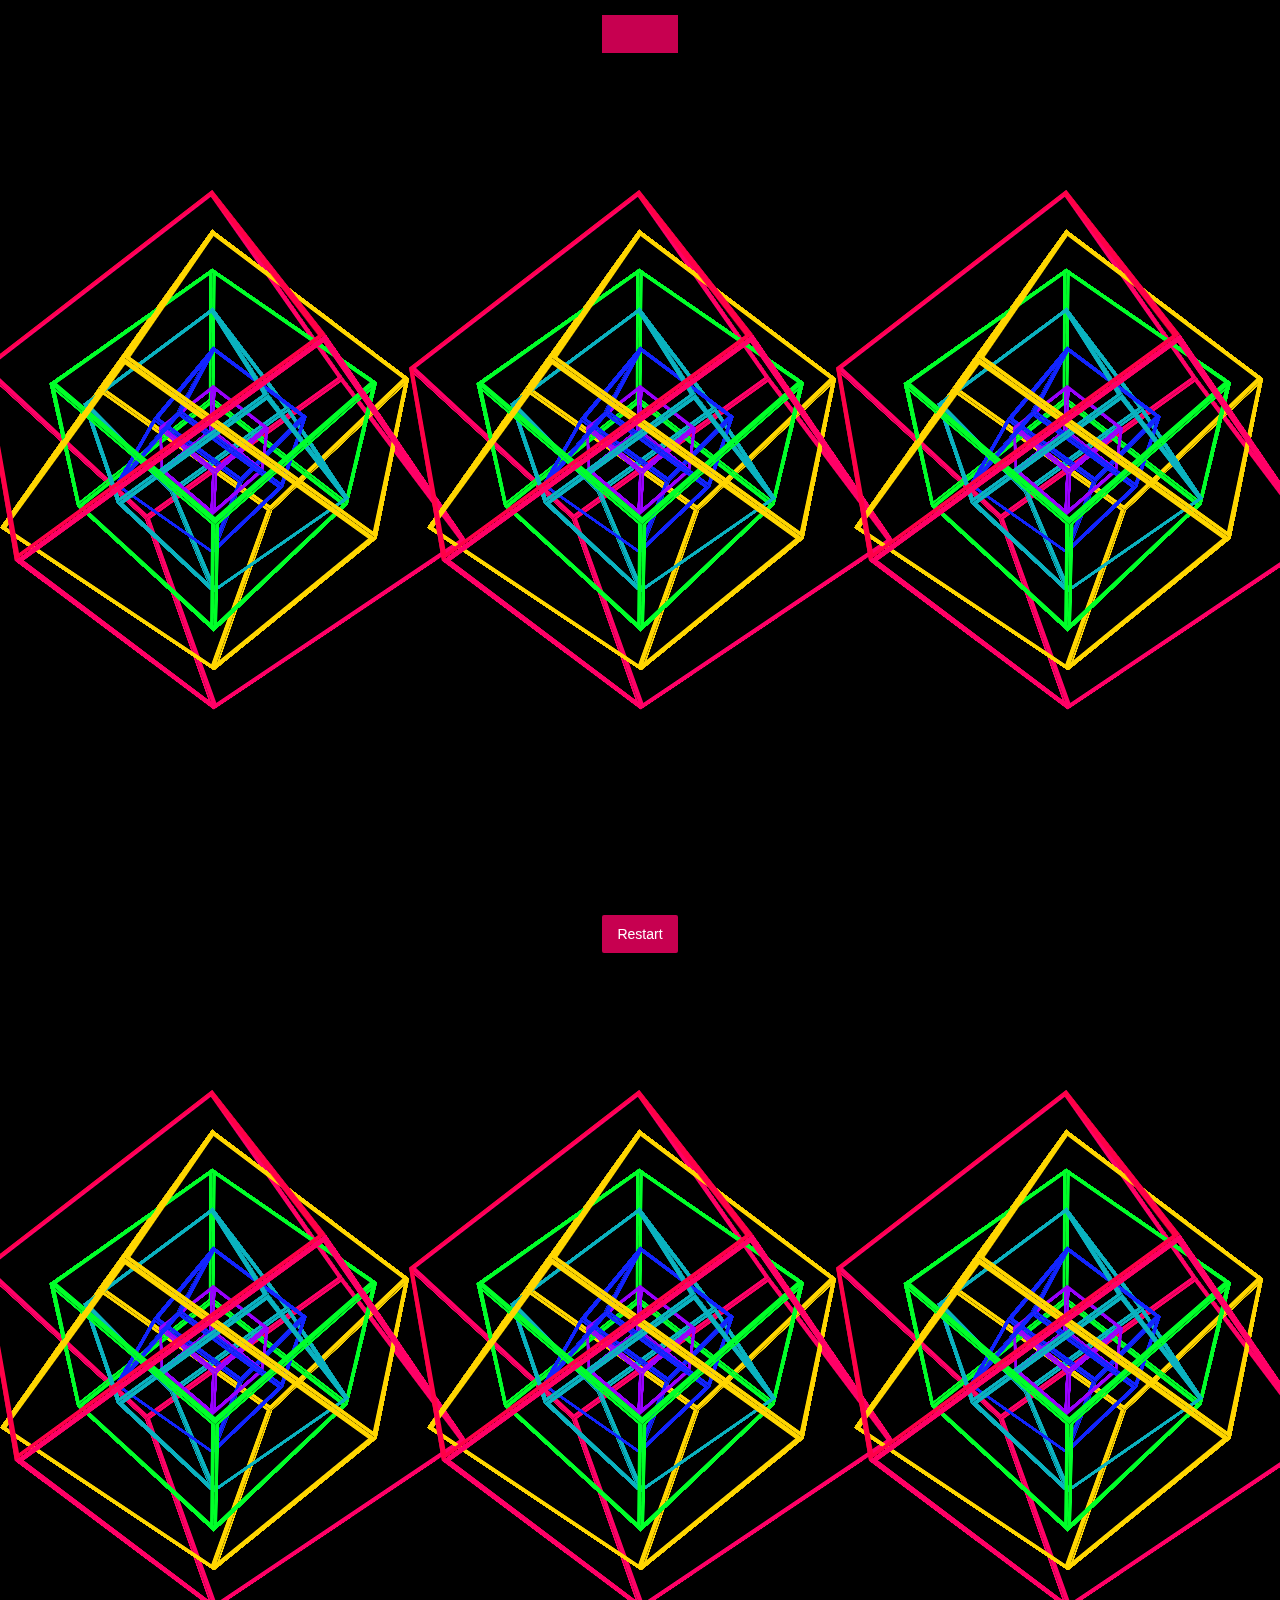
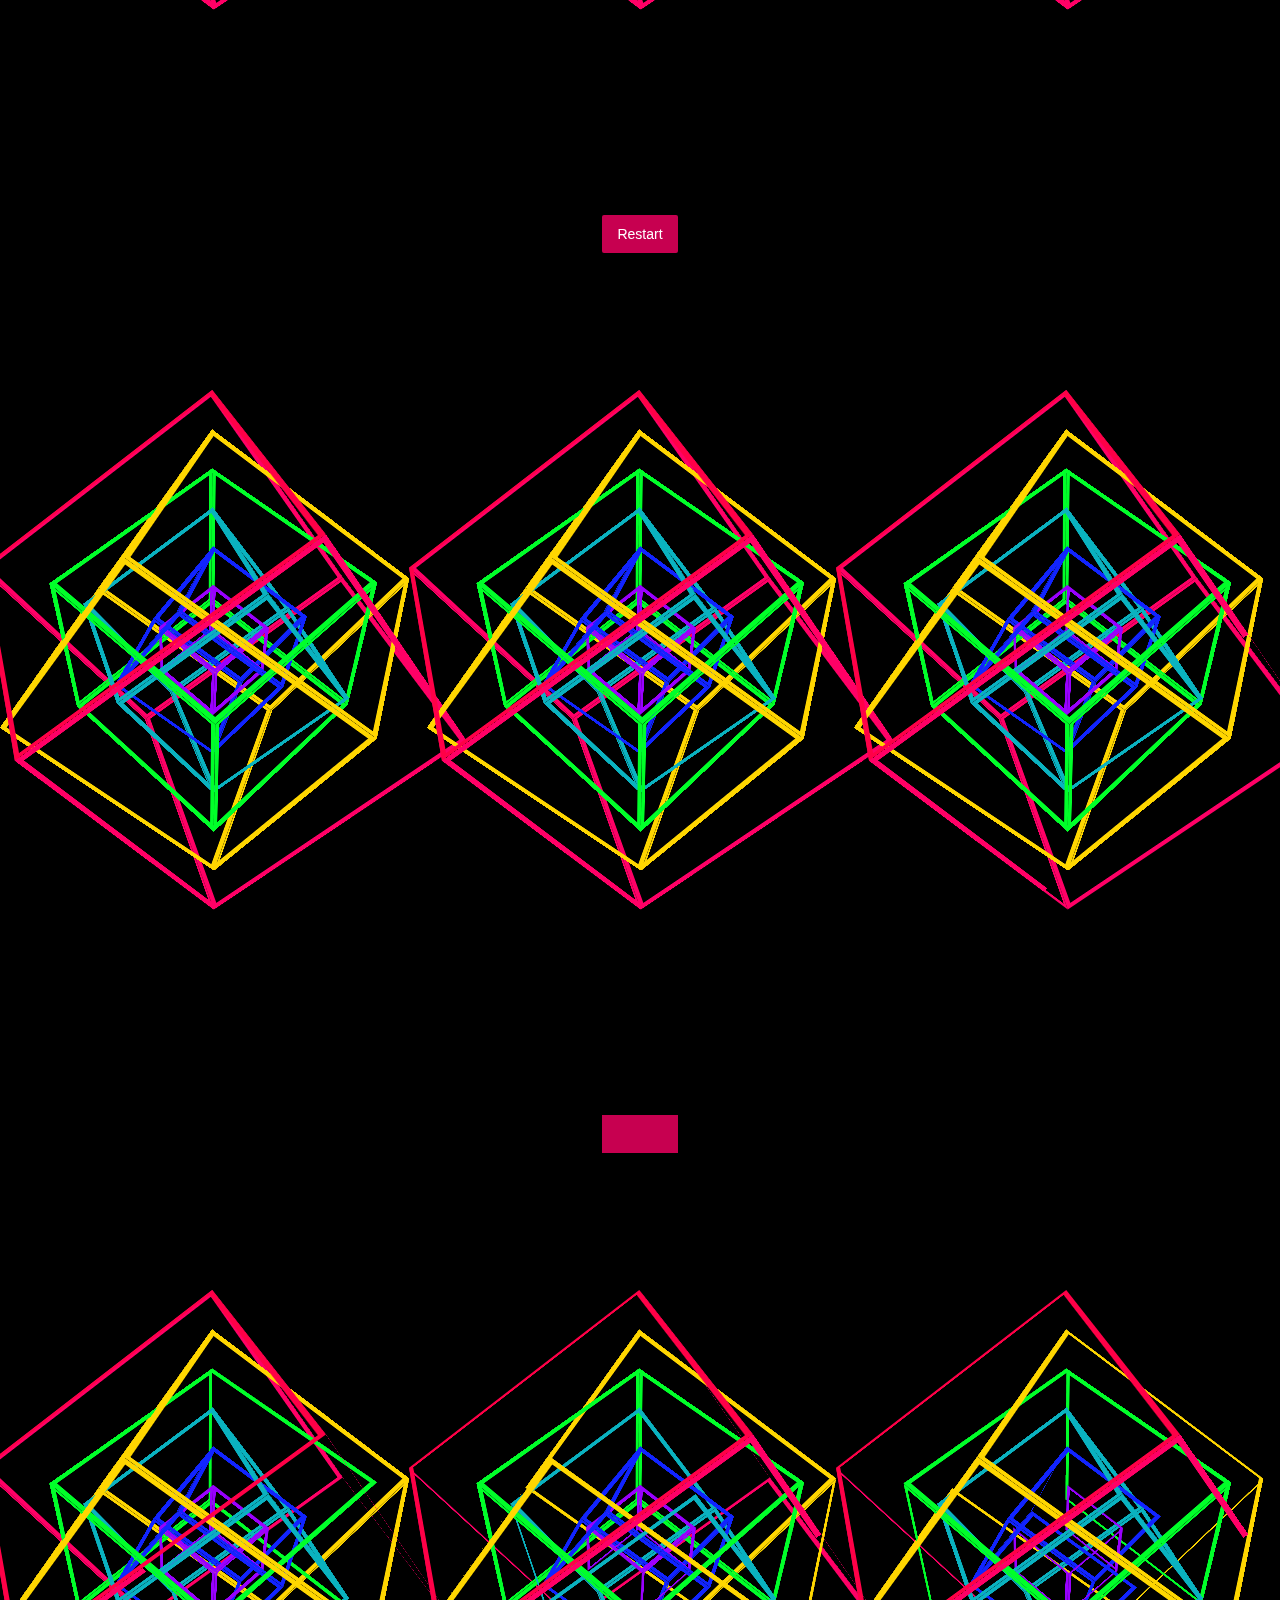
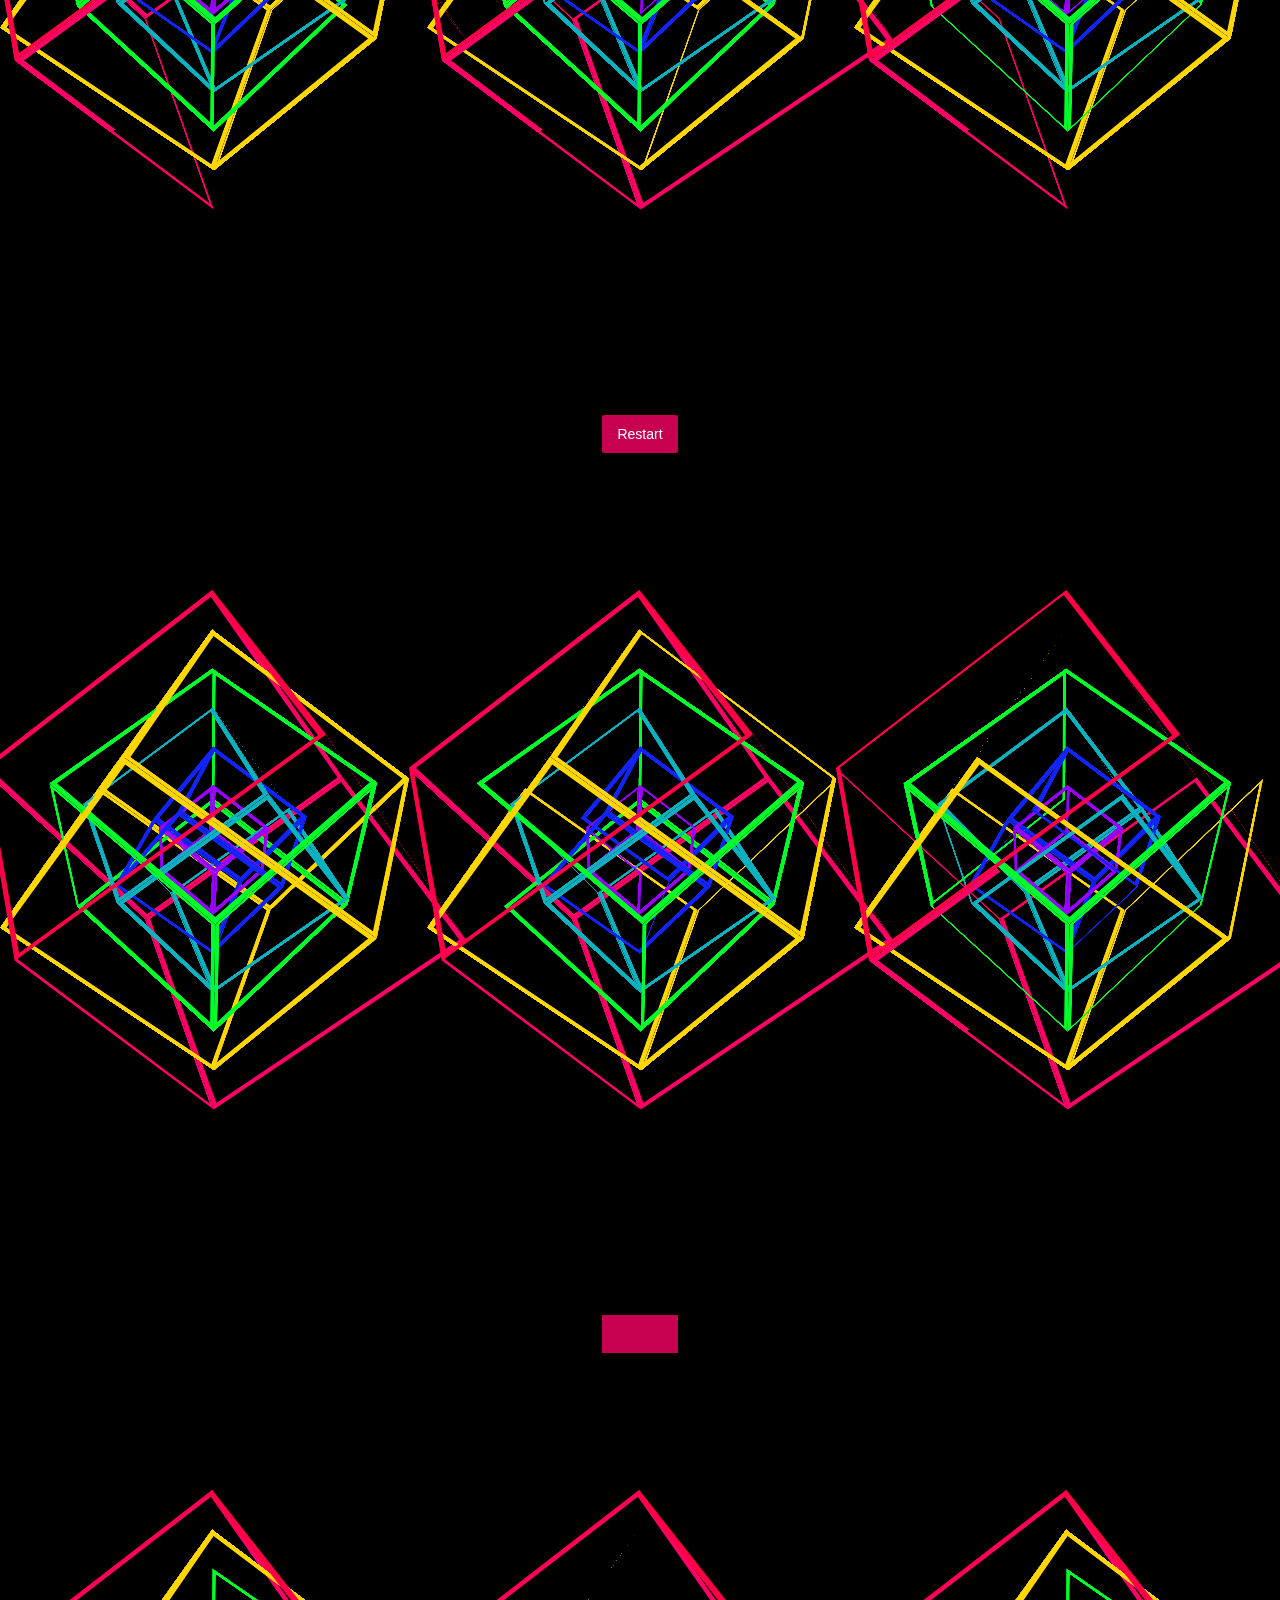
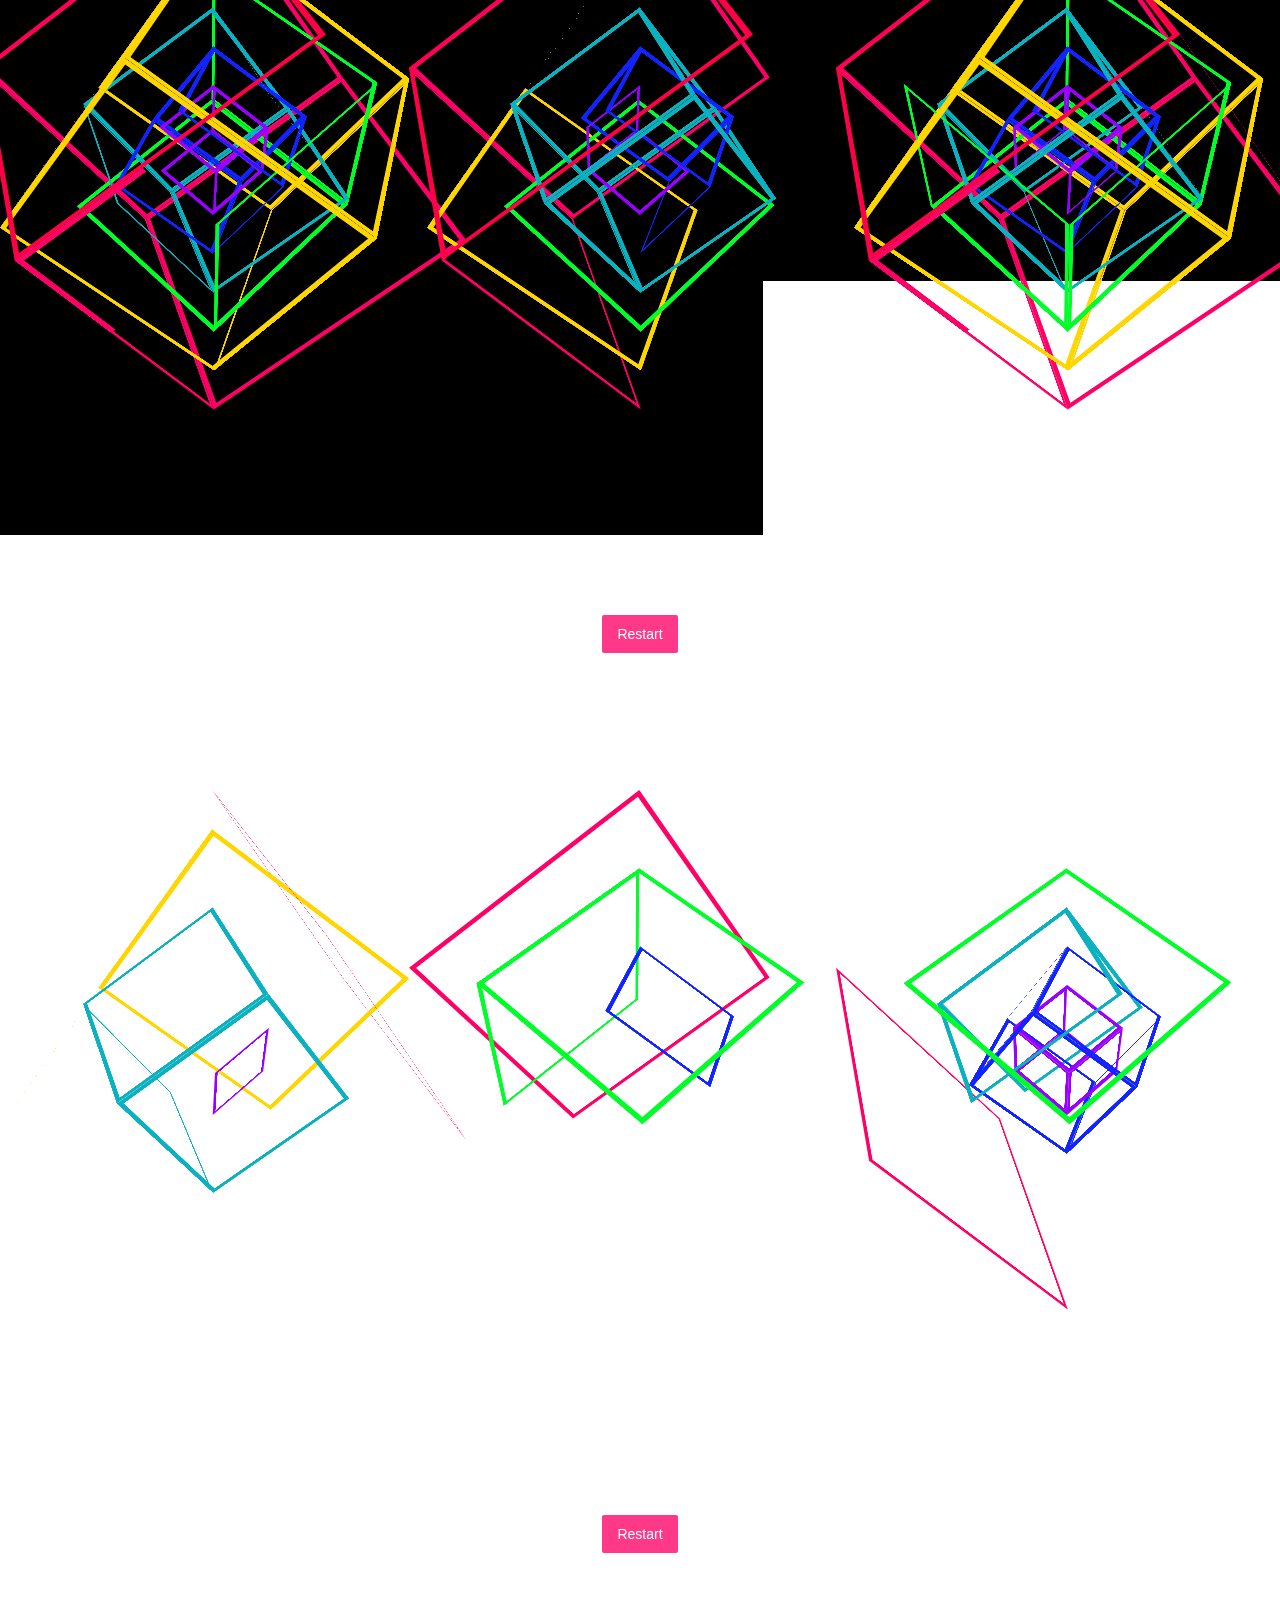
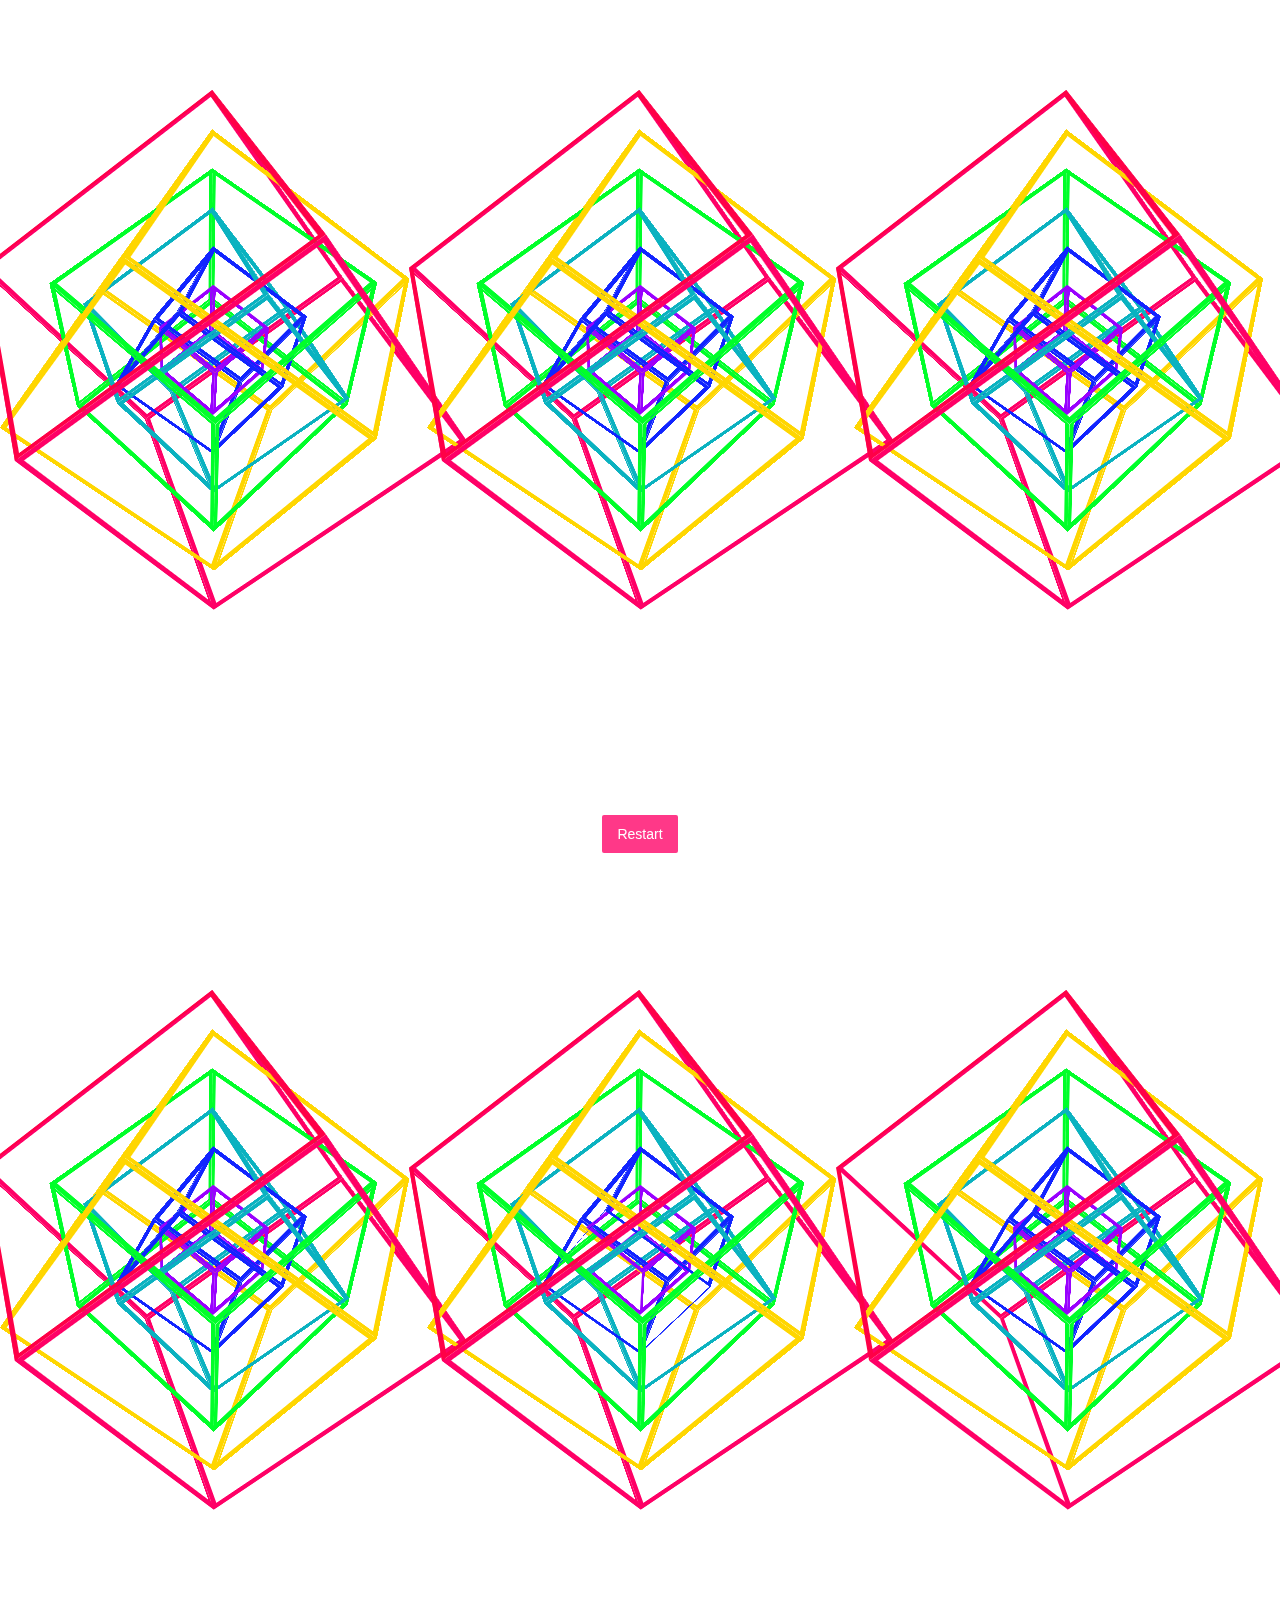
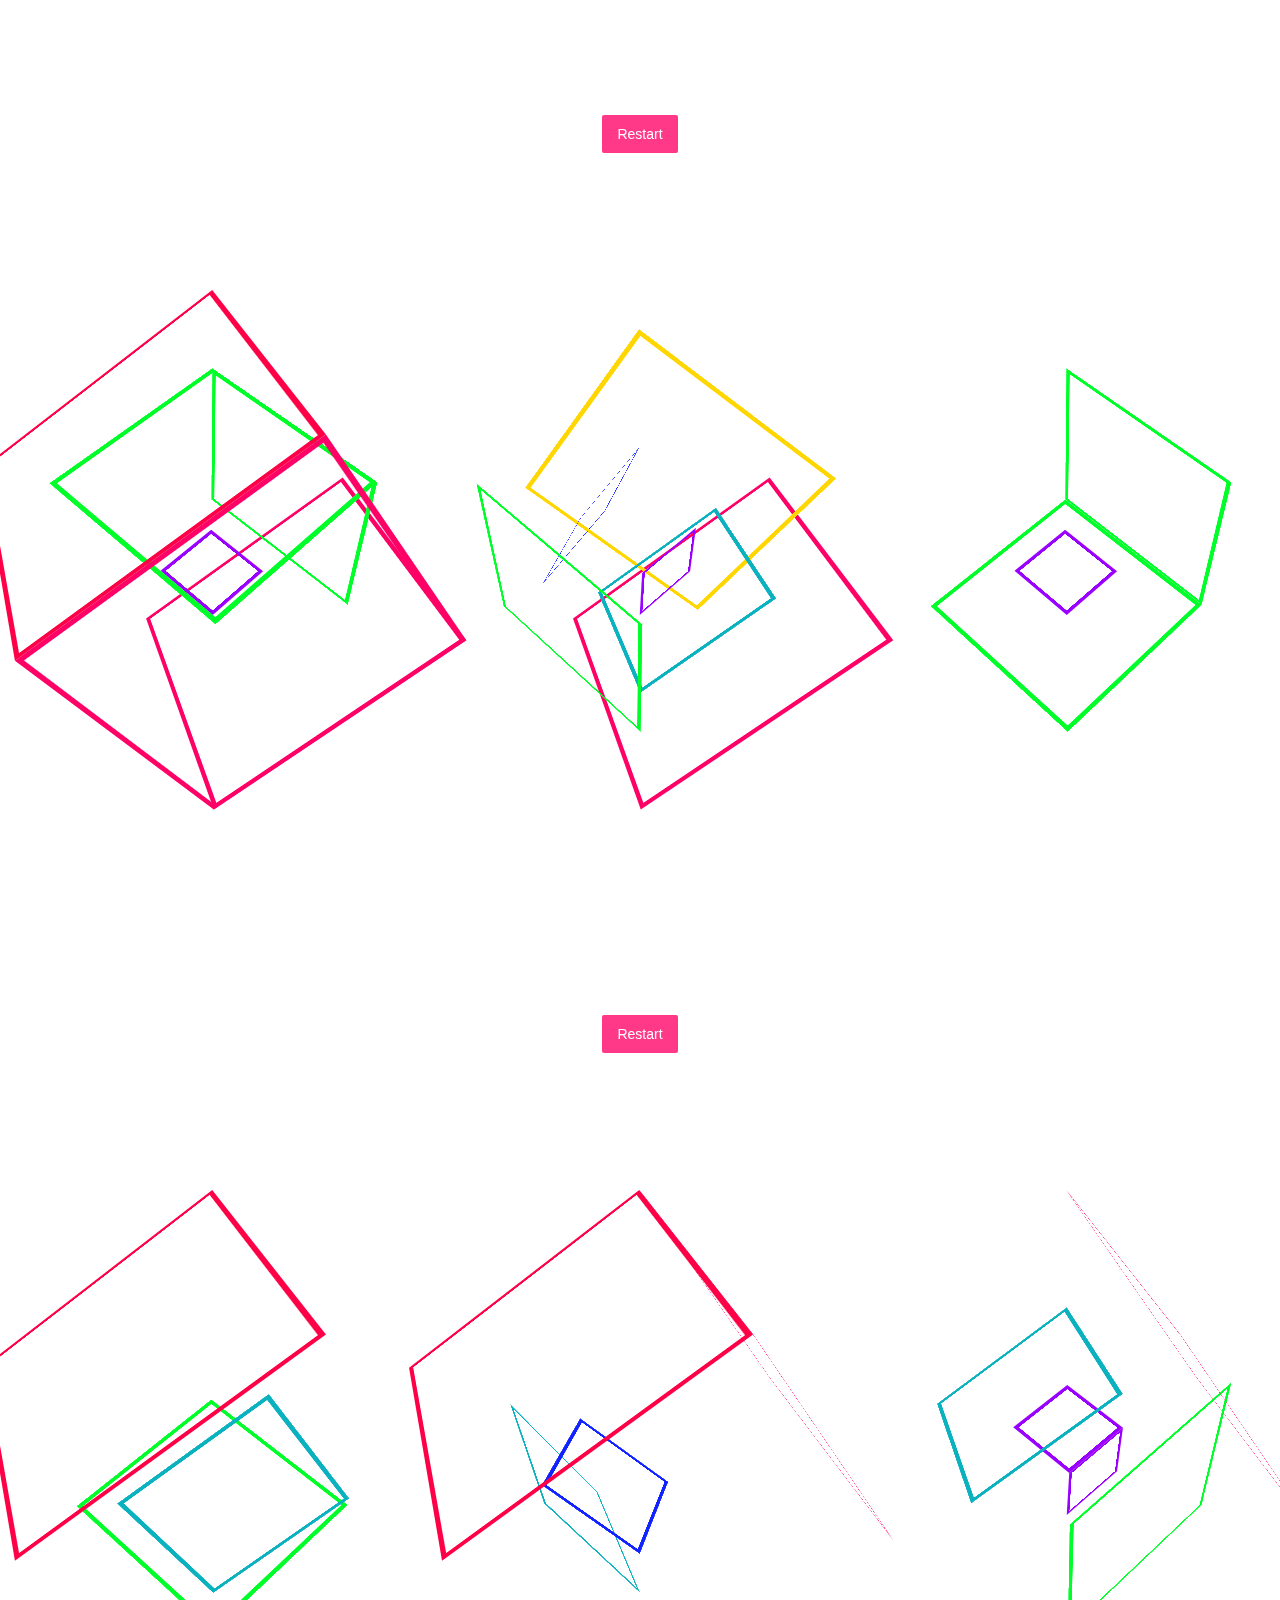
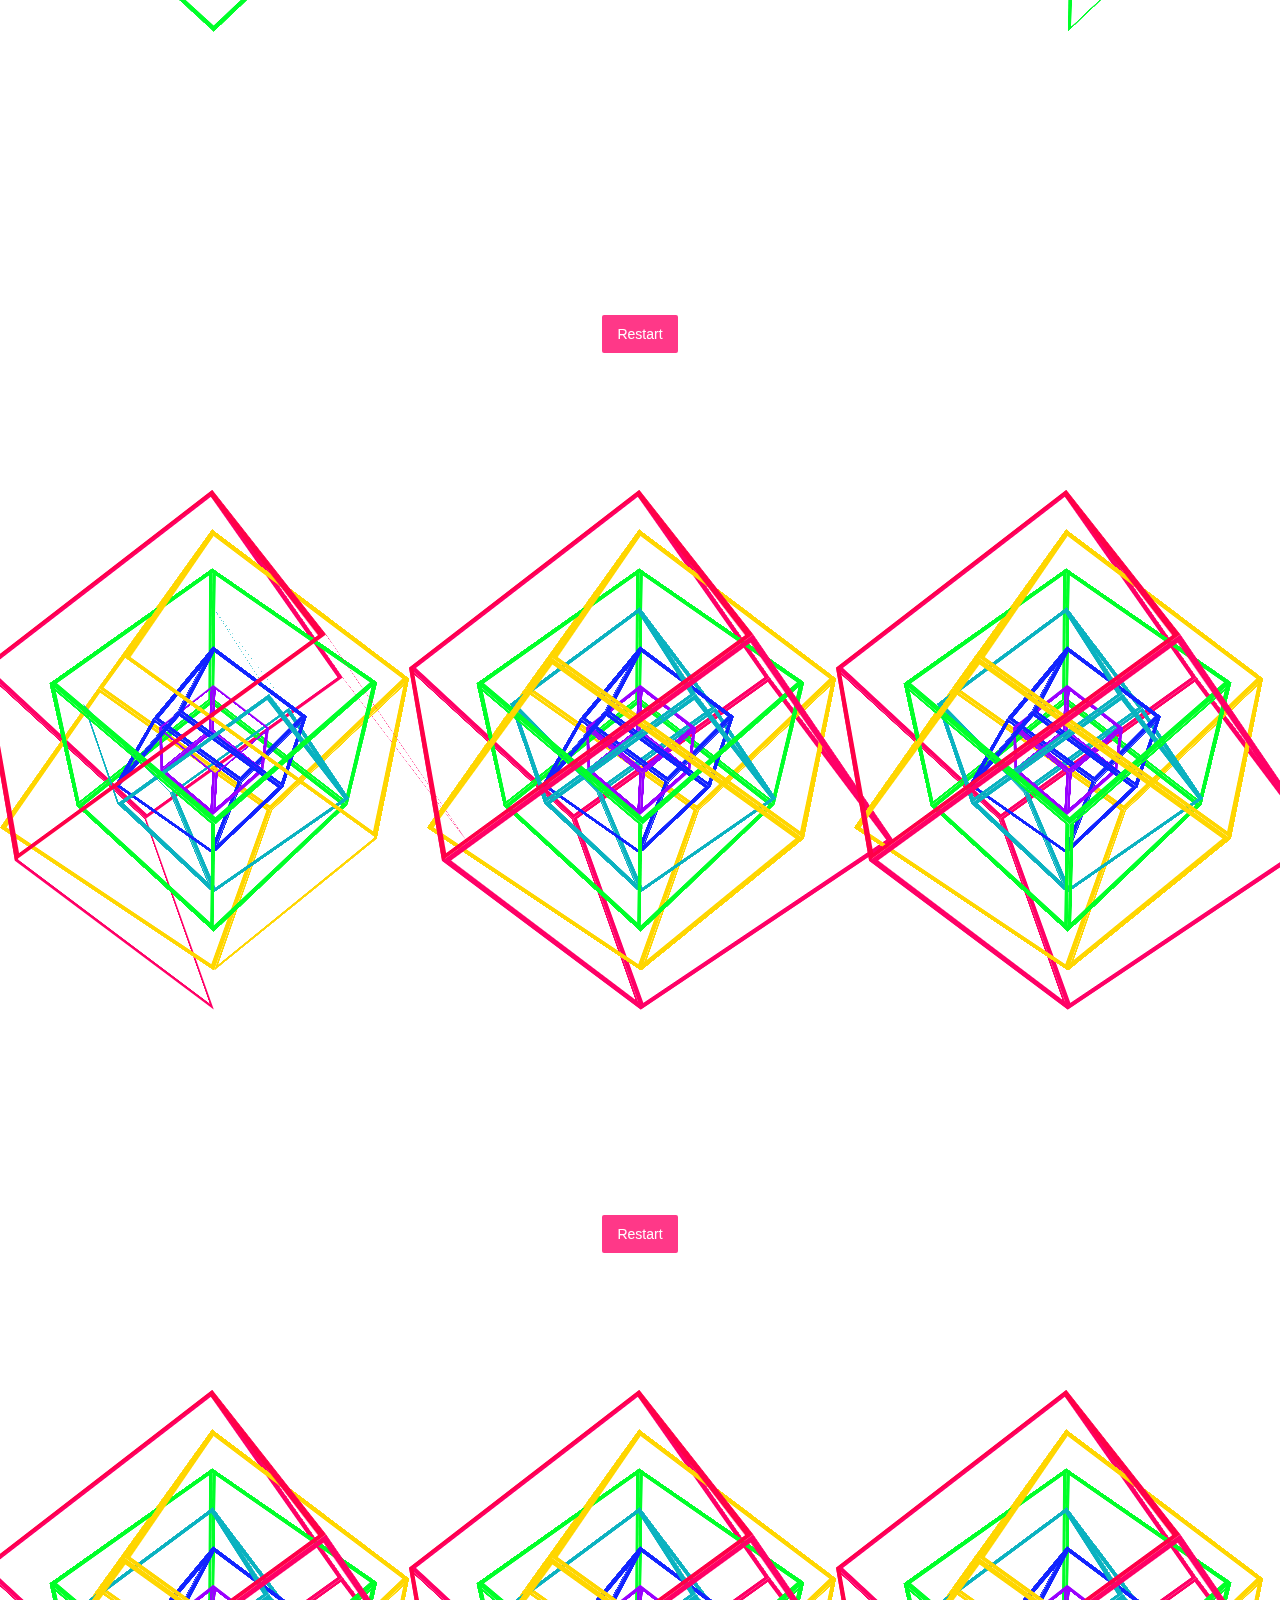
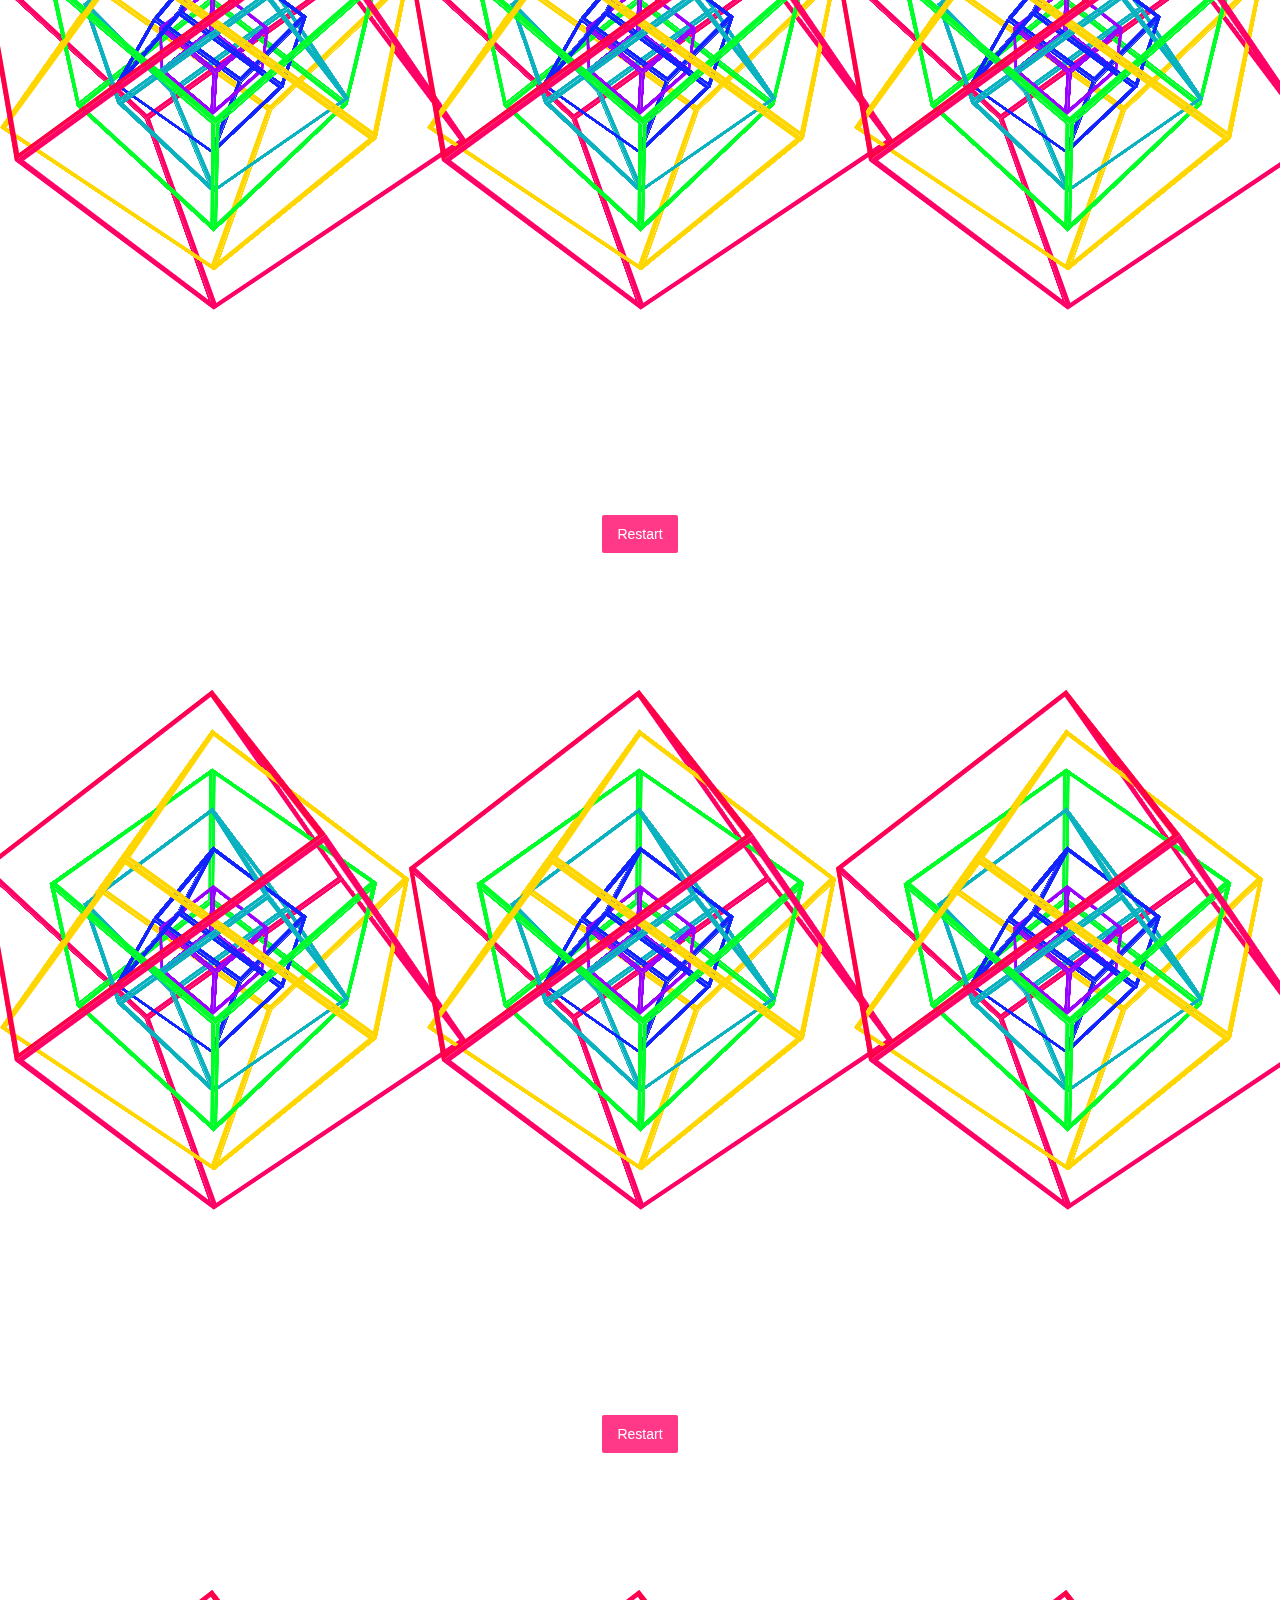
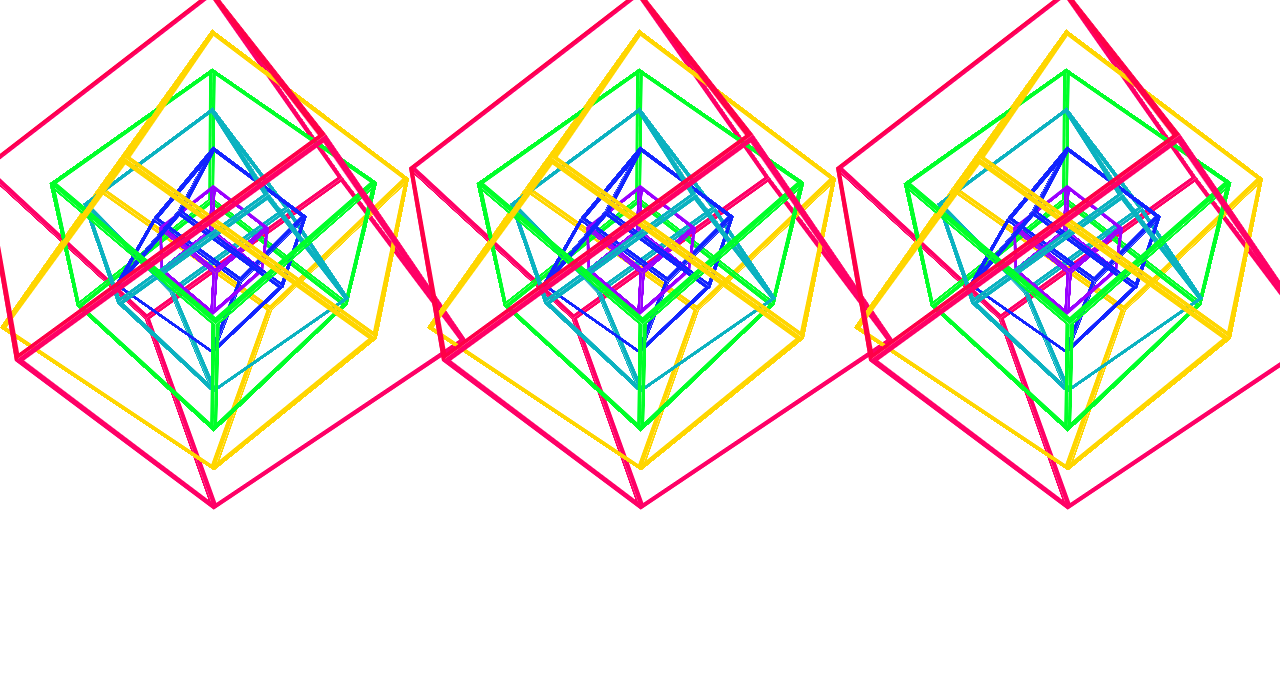
<file: index2.html>
<!DOCTYPE html><html data-wf-page="cubes1" class=" w-mod-js w-mod-js"><head><title>Hello World!</title><link href="favicon.ico" mce_href="favicon.ico" rel="bookmark" type="image/x-icon"><link href="favicon.ico" mce_href="favicon.ico" rel="icon" type="image/x-icon"><link href="favicon.ico" mce_href="favicon.ico" rel="shortcut icon" type="image/x-icon"><link href="css/rotating-cubes.css" rel="stylesheet" type="text/css"><script type="text/javascript">      ! function(o, c) {        var n = c.documentElement,          t = " w-mod-";        n.className += t + "js", ("ontouchstart" in o || o.DocumentTouch && c instanceof DocumentTouch) && (n.className += t + "touch")      }(window, document);</script></head><body><div class="background"><a href="#" data-w-id="050db66d-02c9-8a2c-ef33-ebee5fa97db9" class="button w-button">Restart</a><div class="scene-container w-container"><div data-w-id="f32cebb5-a29e-7013-965a-743d32b970a7" class="rotating-wrap _1" style="transform: translateX(0px) translateY(0px) translateZ(0px) scaleX(1) scaleY(1) scaleZ(1) rotateX(0deg) rotateY(-114.023deg) rotateZ(0deg) skewX(0deg) skewY(0deg); transform-style: preserve-3d; will-change: transform;"><div class="axis"></div><div class="cube-3d"><div class="cube-side-top"></div><div class="cube-side-bottom"></div><div class="cube-side-left"></div><div class="cube-side-right"></div><div class="cube-side-front"></div><div class="cube-side-back"></div></div><div data-w-id="ea11a70c-b7eb-ff64-c0bc-a30e0917b90e" class="rotating-wrap _2" style="transform: translateX(0px) translateY(0px) translateZ(0px) scaleX(1) scaleY(1) scaleZ(1) rotateX(0deg) rotateY(-113.99deg) rotateZ(0deg) skewX(0deg) skewY(0deg); transform-style: preserve-3d; will-change: transform;"><div class="axis"></div><div class="cube-3d yellow"><div class="cube-side-top yellow"></div><div class="cube-side-bottom yellow"></div><div class="cube-side-left yellow"></div><div class="cube-side-right yellow"></div><div class="cube-side-front yellow"></div><div class="cube-side-back yellow"></div></div><div data-w-id="9dd8e014-6949-4573-6d7b-8d6728fd6aa2" class="rotating-wrap _3" style="transform: translateX(0px) translateY(0px) translateZ(0px) scaleX(1) scaleY(1) scaleZ(1) rotateX(0deg) rotateY(-113.947deg) rotateZ(0deg) skewX(0deg) skewY(0deg); transform-style: preserve-3d; will-change: transform;"><div class="axis"></div><div class="cube-3d lime"><div class="cube-side-top lime"></div><div class="cube-side-bottom lime"></div><div class="cube-side-left lime"></div><div class="cube-side-right lime"></div><div class="cube-side-front lime"></div><div class="cube-side-back lime"></div></div><div data-w-id="6a57afab-0fc1-9bc4-fe0f-3b292fbd7183" class="rotating-wrap _4" style="transform: translateX(0px) translateY(0px) translateZ(0px) scaleX(1) scaleY(1) scaleZ(1) rotateX(0deg) rotateY(-113.846deg) rotateZ(0deg) skewX(0deg) skewY(0deg); transform-style: preserve-3d; will-change: transform;"><div class="axis"></div><div class="cube-3d teal"><div class="cube-side-top teal"></div><div class="cube-side-bottom teal"></div><div class="cube-side-left teal"></div><div class="cube-side-right teal"></div><div class="cube-side-front teal"></div><div class="cube-side-back teal"></div></div><div data-w-id="5f85ff04-8999-a726-4c87-7a7c9fdcffd4" class="rotating-wrap _5" style="transform: translateX(0px) translateY(0px) translateZ(0px) scaleX(1) scaleY(1) scaleZ(1) rotateX(0deg) rotateY(-113.771deg) rotateZ(0deg) skewX(0deg) skewY(0deg); transform-style: preserve-3d; will-change: transform;"><div class="axis"></div><div class="cube-3d blue"><div class="cube-side-top blue"></div><div class="cube-side-bottom blue"></div><div class="cube-side-left blue"></div><div class="cube-side-right blue"></div><div class="cube-side-front blue"></div><div class="cube-side-back blue"></div></div><div data-w-id="7586b320-6462-9ef7-8cc5-faae196f95ea" class="rotating-wrap _6" style="transform: translateX(0px) translateY(0px) translateZ(0px) scaleX(1) scaleY(1) scaleZ(1) rotateX(0deg) rotateY(-113.666deg) rotateZ(0deg) skewX(0deg) skewY(0deg); transform-style: preserve-3d; will-change: transform;"><div class="axis"></div><div class="cube-3d purple"><div class="cube-side-top purple"></div><div class="cube-side-bottom purple"></div><div class="cube-side-left purple"></div><div class="cube-side-right purple"></div><div class="cube-side-front purple"></div><div class="cube-side-back purple"></div></div></div></div></div></div></div></div></div><div class="scene-container w-container"><div data-w-id="f32cebb5-a29e-7013-965a-743d32b970a7" class="rotating-wrap _1" style="transform: translateX(0px) translateY(0px) translateZ(0px) scaleX(1) scaleY(1) scaleZ(1) rotateX(0deg) rotateY(-114.023deg) rotateZ(0deg) skewX(0deg) skewY(0deg); transform-style: preserve-3d; will-change: transform;"><div class="axis"></div><div class="cube-3d"><div class="cube-side-top"></div><div class="cube-side-bottom"></div><div class="cube-side-left"></div><div class="cube-side-right"></div><div class="cube-side-front"></div><div class="cube-side-back"></div></div><div data-w-id="ea11a70c-b7eb-ff64-c0bc-a30e0917b90e" class="rotating-wrap _2" style="transform: translateX(0px) translateY(0px) translateZ(0px) scaleX(1) scaleY(1) scaleZ(1) rotateX(0deg) rotateY(-113.99deg) rotateZ(0deg) skewX(0deg) skewY(0deg); transform-style: preserve-3d; will-change: transform;"><div class="axis"></div><div class="cube-3d yellow"><div class="cube-side-top yellow"></div><div class="cube-side-bottom yellow"></div><div class="cube-side-left yellow"></div><div class="cube-side-right yellow"></div><div class="cube-side-front yellow"></div><div class="cube-side-back yellow"></div></div><div data-w-id="9dd8e014-6949-4573-6d7b-8d6728fd6aa2" class="rotating-wrap _3" style="transform: translateX(0px) translateY(0px) translateZ(0px) scaleX(1) scaleY(1) scaleZ(1) rotateX(0deg) rotateY(-113.944deg) rotateZ(0deg) skewX(0deg) skewY(0deg); transform-style: preserve-3d; will-change: transform;"><div class="axis"></div><div class="cube-3d lime"><div class="cube-side-top lime"></div><div class="cube-side-bottom lime"></div><div class="cube-side-left lime"></div><div class="cube-side-right lime"></div><div class="cube-side-front lime"></div><div class="cube-side-back lime"></div></div><div data-w-id="6a57afab-0fc1-9bc4-fe0f-3b292fbd7183" class="rotating-wrap _4" style="transform: translateX(0px) translateY(0px) translateZ(0px) scaleX(1) scaleY(1) scaleZ(1) rotateX(0deg) rotateY(-113.846deg) rotateZ(0deg) skewX(0deg) skewY(0deg); transform-style: preserve-3d; will-change: transform;"><div class="axis"></div><div class="cube-3d teal"><div class="cube-side-top teal"></div><div class="cube-side-bottom teal"></div><div class="cube-side-left teal"></div><div class="cube-side-right teal"></div><div class="cube-side-front teal"></div><div class="cube-side-back teal"></div></div><div data-w-id="5f85ff04-8999-a726-4c87-7a7c9fdcffd4" class="rotating-wrap _5" style="transform: translateX(0px) translateY(0px) translateZ(0px) scaleX(1) scaleY(1) scaleZ(1) rotateX(0deg) rotateY(-113.767deg) rotateZ(0deg) skewX(0deg) skewY(0deg); transform-style: preserve-3d; will-change: transform;"><div class="axis"></div><div class="cube-3d blue"><div class="cube-side-top blue"></div><div class="cube-side-bottom blue"></div><div class="cube-side-left blue"></div><div class="cube-side-right blue"></div><div class="cube-side-front blue"></div><div class="cube-side-back blue"></div></div><div data-w-id="7586b320-6462-9ef7-8cc5-faae196f95ea" class="rotating-wrap _6" style="transform: translateX(0px) translateY(0px) translateZ(0px) scaleX(1) scaleY(1) scaleZ(1) rotateX(0deg) rotateY(-113.663deg) rotateZ(0deg) skewX(0deg) skewY(0deg); transform-style: preserve-3d; will-change: transform;"><div class="axis"></div><div class="cube-3d purple"><div class="cube-side-top purple"></div><div class="cube-side-bottom purple"></div><div class="cube-side-left purple"></div><div class="cube-side-right purple"></div><div class="cube-side-front purple"></div><div class="cube-side-back purple"></div></div></div></div></div></div></div></div></div><div class="scene-container w-container"><div data-w-id="f32cebb5-a29e-7013-965a-743d32b970a7" class="rotating-wrap _1" style="transform: translateX(0px) translateY(0px) translateZ(0px) scaleX(1) scaleY(1) scaleZ(1) rotateX(0deg) rotateY(-114.023deg) rotateZ(0deg) skewX(0deg) skewY(0deg); transform-style: preserve-3d; will-change: transform;"><div class="axis"></div><div class="cube-3d"><div class="cube-side-top"></div><div class="cube-side-bottom"></div><div class="cube-side-left"></div><div class="cube-side-right"></div><div class="cube-side-front"></div><div class="cube-side-back"></div></div><div data-w-id="ea11a70c-b7eb-ff64-c0bc-a30e0917b90e" class="rotating-wrap _2" style="transform: translateX(0px) translateY(0px) translateZ(0px) scaleX(1) scaleY(1) scaleZ(1) rotateX(0deg) rotateY(-113.99deg) rotateZ(0deg) skewX(0deg) skewY(0deg); transform-style: preserve-3d; will-change: transform;"><div class="axis"></div><div class="cube-3d yellow"><div class="cube-side-top yellow"></div><div class="cube-side-bottom yellow"></div><div class="cube-side-left yellow"></div><div class="cube-side-right yellow"></div><div class="cube-side-front yellow"></div><div class="cube-side-back yellow"></div></div><div data-w-id="9dd8e014-6949-4573-6d7b-8d6728fd6aa2" class="rotating-wrap _3" style="transform: translateX(0px) translateY(0px) translateZ(0px) scaleX(1) scaleY(1) scaleZ(1) rotateX(0deg) rotateY(-113.944deg) rotateZ(0deg) skewX(0deg) skewY(0deg); transform-style: preserve-3d; will-change: transform;"><div class="axis"></div><div class="cube-3d lime"><div class="cube-side-top lime"></div><div class="cube-side-bottom lime"></div><div class="cube-side-left lime"></div><div class="cube-side-right lime"></div><div class="cube-side-front lime"></div><div class="cube-side-back lime"></div></div><div data-w-id="6a57afab-0fc1-9bc4-fe0f-3b292fbd7183" class="rotating-wrap _4" style="transform: translateX(0px) translateY(0px) translateZ(0px) scaleX(1) scaleY(1) scaleZ(1) rotateX(0deg) rotateY(-113.843deg) rotateZ(0deg) skewX(0deg) skewY(0deg); transform-style: preserve-3d; will-change: transform;"><div class="axis"></div><div class="cube-3d teal"><div class="cube-side-top teal"></div><div class="cube-side-bottom teal"></div><div class="cube-side-left teal"></div><div class="cube-side-right teal"></div><div class="cube-side-front teal"></div><div class="cube-side-back teal"></div></div><div data-w-id="5f85ff04-8999-a726-4c87-7a7c9fdcffd4" class="rotating-wrap _5" style="transform: translateX(0px) translateY(0px) translateZ(0px) scaleX(1) scaleY(1) scaleZ(1) rotateX(0deg) rotateY(-113.767deg) rotateZ(0deg) skewX(0deg) skewY(0deg); transform-style: preserve-3d; will-change: transform;"><div class="axis"></div><div class="cube-3d blue"><div class="cube-side-top blue"></div><div class="cube-side-bottom blue"></div><div class="cube-side-left blue"></div><div class="cube-side-right blue"></div><div class="cube-side-front blue"></div><div class="cube-side-back blue"></div></div><div data-w-id="7586b320-6462-9ef7-8cc5-faae196f95ea" class="rotating-wrap _6" style="transform: translateX(0px) translateY(0px) translateZ(0px) scaleX(1) scaleY(1) scaleZ(1) rotateX(0deg) rotateY(-113.663deg) rotateZ(0deg) skewX(0deg) skewY(0deg); transform-style: preserve-3d; will-change: transform;"><div class="axis"></div><div class="cube-3d purple"><div class="cube-side-top purple"></div><div class="cube-side-bottom purple"></div><div class="cube-side-left purple"></div><div class="cube-side-right purple"></div><div class="cube-side-front purple"></div><div class="cube-side-back purple"></div></div></div></div></div></div></div></div></div></div><div class="background"><a href="#" data-w-id="050db66d-02c9-8a2c-ef33-ebee5fa97db9" class="button w-button">Restart</a><div class="scene-container w-container"><div data-w-id="f32cebb5-a29e-7013-965a-743d32b970a7" class="rotating-wrap _1" style="transform: translateX(0px) translateY(0px) translateZ(0px) scaleX(1) scaleY(1) scaleZ(1) rotateX(0deg) rotateY(-12.5424deg) rotateZ(0deg) skewX(0deg) skewY(0deg); transform-style: preserve-3d; will-change: transform;"><div class="axis"></div><div class="cube-3d"><div class="cube-side-top"></div><div class="cube-side-bottom"></div><div class="cube-side-left"></div><div class="cube-side-right"></div><div class="cube-side-front"></div><div class="cube-side-back"></div></div><div data-w-id="ea11a70c-b7eb-ff64-c0bc-a30e0917b90e" class="rotating-wrap _2" style="transform: translateX(0px) translateY(0px) translateZ(0px) scaleX(1) scaleY(1) scaleZ(1) rotateX(0deg) rotateY(-12.5136deg) rotateZ(0deg) skewX(0deg) skewY(0deg); transform-style: preserve-3d; will-change: transform;"><div class="axis"></div><div class="cube-3d yellow"><div class="cube-side-top yellow"></div><div class="cube-side-bottom yellow"></div><div class="cube-side-left yellow"></div><div class="cube-side-right yellow"></div><div class="cube-side-front yellow"></div><div class="cube-side-back yellow"></div></div><div data-w-id="9dd8e014-6949-4573-6d7b-8d6728fd6aa2" class="rotating-wrap _3" style="transform: translateX(0px) translateY(0px) translateZ(0px) scaleX(1) scaleY(1) scaleZ(1) rotateX(0deg) rotateY(-12.4668deg) rotateZ(0deg) skewX(0deg) skewY(0deg); transform-style: preserve-3d; will-change: transform;"><div class="axis"></div><div class="cube-3d lime"><div class="cube-side-top lime"></div><div class="cube-side-bottom lime"></div><div class="cube-side-left lime"></div><div class="cube-side-right lime"></div><div class="cube-side-front lime"></div><div class="cube-side-back lime"></div></div><div data-w-id="6a57afab-0fc1-9bc4-fe0f-3b292fbd7183" class="rotating-wrap _4" style="transform: translateX(0px) translateY(0px) translateZ(0px) scaleX(1) scaleY(1) scaleZ(1) rotateX(0deg) rotateY(-12.3696deg) rotateZ(0deg) skewX(0deg) skewY(0deg); transform-style: preserve-3d; will-change: transform;"><div class="axis"></div><div class="cube-3d teal"><div class="cube-side-top teal"></div><div class="cube-side-bottom teal"></div><div class="cube-side-left teal"></div><div class="cube-side-right teal"></div><div class="cube-side-front teal"></div><div class="cube-side-back teal"></div></div><div data-w-id="5f85ff04-8999-a726-4c87-7a7c9fdcffd4" class="rotating-wrap _5" style="transform: translateX(0px) translateY(0px) translateZ(0px) scaleX(1) scaleY(1) scaleZ(1) rotateX(0deg) rotateY(-12.2904deg) rotateZ(0deg) skewX(0deg) skewY(0deg); transform-style: preserve-3d; will-change: transform;"><div class="axis"></div><div class="cube-3d blue"><div class="cube-side-top blue"></div><div class="cube-side-bottom blue"></div><div class="cube-side-left blue"></div><div class="cube-side-right blue"></div><div class="cube-side-front blue"></div><div class="cube-side-back blue"></div></div><div data-w-id="7586b320-6462-9ef7-8cc5-faae196f95ea" class="rotating-wrap _6" style="transform: translateX(0px) translateY(0px) translateZ(0px) scaleX(1) scaleY(1) scaleZ(1) rotateX(0deg) rotateY(-12.1896deg) rotateZ(0deg) skewX(0deg) skewY(0deg); transform-style: preserve-3d; will-change: transform;"><div class="axis"></div><div class="cube-3d purple"><div class="cube-side-top purple"></div><div class="cube-side-bottom purple"></div><div class="cube-side-left purple"></div><div class="cube-side-right purple"></div><div class="cube-side-front purple"></div><div class="cube-side-back purple"></div></div></div></div></div></div></div></div></div><div class="scene-container w-container"><div data-w-id="f32cebb5-a29e-7013-965a-743d32b970a7" class="rotating-wrap _1" style="transform: translateX(0px) translateY(0px) translateZ(0px) scaleX(1) scaleY(1) scaleZ(1) rotateX(0deg) rotateY(-12.5424deg) rotateZ(0deg) skewX(0deg) skewY(0deg); transform-style: preserve-3d; will-change: transform;"><div class="axis"></div><div class="cube-3d"><div class="cube-side-top"></div><div class="cube-side-bottom"></div><div class="cube-side-left"></div><div class="cube-side-right"></div><div class="cube-side-front"></div><div class="cube-side-back"></div></div><div data-w-id="ea11a70c-b7eb-ff64-c0bc-a30e0917b90e" class="rotating-wrap _2" style="transform: translateX(0px) translateY(0px) translateZ(0px) scaleX(1) scaleY(1) scaleZ(1) rotateX(0deg) rotateY(-12.51deg) rotateZ(0deg) skewX(0deg) skewY(0deg); transform-style: preserve-3d; will-change: transform;"><div class="axis"></div><div class="cube-3d yellow"><div class="cube-side-top yellow"></div><div class="cube-side-bottom yellow"></div><div class="cube-side-left yellow"></div><div class="cube-side-right yellow"></div><div class="cube-side-front yellow"></div><div class="cube-side-back yellow"></div></div><div data-w-id="9dd8e014-6949-4573-6d7b-8d6728fd6aa2" class="rotating-wrap _3" style="transform: translateX(0px) translateY(0px) translateZ(0px) scaleX(1) scaleY(1) scaleZ(1) rotateX(0deg) rotateY(-12.4668deg) rotateZ(0deg) skewX(0deg) skewY(0deg); transform-style: preserve-3d; will-change: transform;"><div class="axis"></div><div class="cube-3d lime"><div class="cube-side-top lime"></div><div class="cube-side-bottom lime"></div><div class="cube-side-left lime"></div><div class="cube-side-right lime"></div><div class="cube-side-front lime"></div><div class="cube-side-back lime"></div></div><div data-w-id="6a57afab-0fc1-9bc4-fe0f-3b292fbd7183" class="rotating-wrap _4" style="transform: translateX(0px) translateY(0px) translateZ(0px) scaleX(1) scaleY(1) scaleZ(1) rotateX(0deg) rotateY(-12.3696deg) rotateZ(0deg) skewX(0deg) skewY(0deg); transform-style: preserve-3d; will-change: transform;"><div class="axis"></div><div class="cube-3d teal"><div class="cube-side-top teal"></div><div class="cube-side-bottom teal"></div><div class="cube-side-left teal"></div><div class="cube-side-right teal"></div><div class="cube-side-front teal"></div><div class="cube-side-back teal"></div></div><div data-w-id="5f85ff04-8999-a726-4c87-7a7c9fdcffd4" class="rotating-wrap _5" style="transform: translateX(0px) translateY(0px) translateZ(0px) scaleX(1) scaleY(1) scaleZ(1) rotateX(0deg) rotateY(-12.2904deg) rotateZ(0deg) skewX(0deg) skewY(0deg); transform-style: preserve-3d; will-change: transform;"><div class="axis"></div><div class="cube-3d blue"><div class="cube-side-top blue"></div><div class="cube-side-bottom blue"></div><div class="cube-side-left blue"></div><div class="cube-side-right blue"></div><div class="cube-side-front blue"></div><div class="cube-side-back blue"></div></div><div data-w-id="7586b320-6462-9ef7-8cc5-faae196f95ea" class="rotating-wrap _6" style="transform: translateX(0px) translateY(0px) translateZ(0px) scaleX(1) scaleY(1) scaleZ(1) rotateX(0deg) rotateY(-12.186deg) rotateZ(0deg) skewX(0deg) skewY(0deg); transform-style: preserve-3d; will-change: transform;"><div class="axis"></div><div class="cube-3d purple"><div class="cube-side-top purple"></div><div class="cube-side-bottom purple"></div><div class="cube-side-left purple"></div><div class="cube-side-right purple"></div><div class="cube-side-front purple"></div><div class="cube-side-back purple"></div></div></div></div></div></div></div></div></div><div class="scene-container w-container"><div data-w-id="f32cebb5-a29e-7013-965a-743d32b970a7" class="rotating-wrap _1" style="transform: translateX(0px) translateY(0px) translateZ(0px) scaleX(1) scaleY(1) scaleZ(1) rotateX(0deg) rotateY(-12.5424deg) rotateZ(0deg) skewX(0deg) skewY(0deg); transform-style: preserve-3d; will-change: transform;"><div class="axis"></div><div class="cube-3d"><div class="cube-side-top"></div><div class="cube-side-bottom"></div><div class="cube-side-left"></div><div class="cube-side-right"></div><div class="cube-side-front"></div><div class="cube-side-back"></div></div><div data-w-id="ea11a70c-b7eb-ff64-c0bc-a30e0917b90e" class="rotating-wrap _2" style="transform: translateX(0px) translateY(0px) translateZ(0px) scaleX(1) scaleY(1) scaleZ(1) rotateX(0deg) rotateY(-12.51deg) rotateZ(0deg) skewX(0deg) skewY(0deg); transform-style: preserve-3d; will-change: transform;"><div class="axis"></div><div class="cube-3d yellow"><div class="cube-side-top yellow"></div><div class="cube-side-bottom yellow"></div><div class="cube-side-left yellow"></div><div class="cube-side-right yellow"></div><div class="cube-side-front yellow"></div><div class="cube-side-back yellow"></div></div><div data-w-id="9dd8e014-6949-4573-6d7b-8d6728fd6aa2" class="rotating-wrap _3" style="transform: translateX(0px) translateY(0px) translateZ(0px) scaleX(1) scaleY(1) scaleZ(1) rotateX(0deg) rotateY(-12.4668deg) rotateZ(0deg) skewX(0deg) skewY(0deg); transform-style: preserve-3d; will-change: transform;"><div class="axis"></div><div class="cube-3d lime"><div class="cube-side-top lime"></div><div class="cube-side-bottom lime"></div><div class="cube-side-left lime"></div><div class="cube-side-right lime"></div><div class="cube-side-front lime"></div><div class="cube-side-back lime"></div></div><div data-w-id="6a57afab-0fc1-9bc4-fe0f-3b292fbd7183" class="rotating-wrap _4" style="transform: translateX(0px) translateY(0px) translateZ(0px) scaleX(1) scaleY(1) scaleZ(1) rotateX(0deg) rotateY(-12.366deg) rotateZ(0deg) skewX(0deg) skewY(0deg); transform-style: preserve-3d; will-change: transform;"><div class="axis"></div><div class="cube-3d teal"><div class="cube-side-top teal"></div><div class="cube-side-bottom teal"></div><div class="cube-side-left teal"></div><div class="cube-side-right teal"></div><div class="cube-side-front teal"></div><div class="cube-side-back teal"></div></div><div data-w-id="5f85ff04-8999-a726-4c87-7a7c9fdcffd4" class="rotating-wrap _5" style="transform: translateX(0px) translateY(0px) translateZ(0px) scaleX(1) scaleY(1) scaleZ(1) rotateX(0deg) rotateY(-12.2868deg) rotateZ(0deg) skewX(0deg) skewY(0deg); transform-style: preserve-3d; will-change: transform;"><div class="axis"></div><div class="cube-3d blue"><div class="cube-side-top blue"></div><div class="cube-side-bottom blue"></div><div class="cube-side-left blue"></div><div class="cube-side-right blue"></div><div class="cube-side-front blue"></div><div class="cube-side-back blue"></div></div><div data-w-id="7586b320-6462-9ef7-8cc5-faae196f95ea" class="rotating-wrap _6" style="transform: translateX(0px) translateY(0px) translateZ(0px) scaleX(1) scaleY(1) scaleZ(1) rotateX(0deg) rotateY(-12.1824deg) rotateZ(0deg) skewX(0deg) skewY(0deg); transform-style: preserve-3d; will-change: transform;"><div class="axis"></div><div class="cube-3d purple"><div class="cube-side-top purple"></div><div class="cube-side-bottom purple"></div><div class="cube-side-left purple"></div><div class="cube-side-right purple"></div><div class="cube-side-front purple"></div><div class="cube-side-back purple"></div></div></div></div></div></div></div></div></div></div><div class="background"><a href="#" data-w-id="050db66d-02c9-8a2c-ef33-ebee5fa97db9" class="button w-button">Restart</a><div class="scene-container w-container"><div data-w-id="f32cebb5-a29e-7013-965a-743d32b970a7" class="rotating-wrap _1" style="transform: translateX(0px) translateY(0px) translateZ(0px) scaleX(1) scaleY(1) scaleZ(1) rotateX(0deg) rotateY(-114.023deg) rotateZ(0deg) skewX(0deg) skewY(0deg); transform-style: preserve-3d; will-change: transform;"><div class="axis"></div><div class="cube-3d"><div class="cube-side-top"></div><div class="cube-side-bottom"></div><div class="cube-side-left"></div><div class="cube-side-right"></div><div class="cube-side-front"></div><div class="cube-side-back"></div></div><div data-w-id="ea11a70c-b7eb-ff64-c0bc-a30e0917b90e" class="rotating-wrap _2" style="transform: translateX(0px) translateY(0px) translateZ(0px) scaleX(1) scaleY(1) scaleZ(1) rotateX(0deg) rotateY(-113.987deg) rotateZ(0deg) skewX(0deg) skewY(0deg); transform-style: preserve-3d; will-change: transform;"><div class="axis"></div><div class="cube-3d yellow"><div class="cube-side-top yellow"></div><div class="cube-side-bottom yellow"></div><div class="cube-side-left yellow"></div><div class="cube-side-right yellow"></div><div class="cube-side-front yellow"></div><div class="cube-side-back yellow"></div></div><div data-w-id="9dd8e014-6949-4573-6d7b-8d6728fd6aa2" class="rotating-wrap _3" style="transform: translateX(0px) translateY(0px) translateZ(0px) scaleX(1) scaleY(1) scaleZ(1) rotateX(0deg) rotateY(-113.944deg) rotateZ(0deg) skewX(0deg) skewY(0deg); transform-style: preserve-3d; will-change: transform;"><div class="axis"></div><div class="cube-3d lime"><div class="cube-side-top lime"></div><div class="cube-side-bottom lime"></div><div class="cube-side-left lime"></div><div class="cube-side-right lime"></div><div class="cube-side-front lime"></div><div class="cube-side-back lime"></div></div><div data-w-id="6a57afab-0fc1-9bc4-fe0f-3b292fbd7183" class="rotating-wrap _4" style="transform: translateX(0px) translateY(0px) translateZ(0px) scaleX(1) scaleY(1) scaleZ(1) rotateX(0deg) rotateY(-113.843deg) rotateZ(0deg) skewX(0deg) skewY(0deg); transform-style: preserve-3d; will-change: transform;"><div class="axis"></div><div class="cube-3d teal"><div class="cube-side-top teal"></div><div class="cube-side-bottom teal"></div><div class="cube-side-left teal"></div><div class="cube-side-right teal"></div><div class="cube-side-front teal"></div><div class="cube-side-back teal"></div></div><div data-w-id="5f85ff04-8999-a726-4c87-7a7c9fdcffd4" class="rotating-wrap _5" style="transform: translateX(0px) translateY(0px) translateZ(0px) scaleX(1) scaleY(1) scaleZ(1) rotateX(0deg) rotateY(-113.764deg) rotateZ(0deg) skewX(0deg) skewY(0deg); transform-style: preserve-3d; will-change: transform;"><div class="axis"></div><div class="cube-3d blue"><div class="cube-side-top blue"></div><div class="cube-side-bottom blue"></div><div class="cube-side-left blue"></div><div class="cube-side-right blue"></div><div class="cube-side-front blue"></div><div class="cube-side-back blue"></div></div><div data-w-id="7586b320-6462-9ef7-8cc5-faae196f95ea" class="rotating-wrap _6" style="transform: translateX(0px) translateY(0px) translateZ(0px) scaleX(1) scaleY(1) scaleZ(1) rotateX(0deg) rotateY(-113.659deg) rotateZ(0deg) skewX(0deg) skewY(0deg); transform-style: preserve-3d; will-change: transform;"><div class="axis"></div><div class="cube-3d purple"><div class="cube-side-top purple"></div><div class="cube-side-bottom purple"></div><div class="cube-side-left purple"></div><div class="cube-side-right purple"></div><div class="cube-side-front purple"></div><div class="cube-side-back purple"></div></div></div></div></div></div></div></div></div><div class="scene-container w-container"><div data-w-id="f32cebb5-a29e-7013-965a-743d32b970a7" class="rotating-wrap _1" style="transform: translateX(0px) translateY(0px) translateZ(0px) scaleX(1) scaleY(1) scaleZ(1) rotateX(0deg) rotateY(-114.023deg) rotateZ(0deg) skewX(0deg) skewY(0deg); transform-style: preserve-3d; will-change: transform;"><div class="axis"></div><div class="cube-3d"><div class="cube-side-top"></div><div class="cube-side-bottom"></div><div class="cube-side-left"></div><div class="cube-side-right"></div><div class="cube-side-front"></div><div class="cube-side-back"></div></div><div data-w-id="ea11a70c-b7eb-ff64-c0bc-a30e0917b90e" class="rotating-wrap _2" style="transform: translateX(0px) translateY(0px) translateZ(0px) scaleX(1) scaleY(1) scaleZ(1) rotateX(0deg) rotateY(-113.987deg) rotateZ(0deg) skewX(0deg) skewY(0deg); transform-style: preserve-3d; will-change: transform;"><div class="axis"></div><div class="cube-3d yellow"><div class="cube-side-top yellow"></div><div class="cube-side-bottom yellow"></div><div class="cube-side-left yellow"></div><div class="cube-side-right yellow"></div><div class="cube-side-front yellow"></div><div class="cube-side-back yellow"></div></div><div data-w-id="9dd8e014-6949-4573-6d7b-8d6728fd6aa2" class="rotating-wrap _3" style="transform: translateX(0px) translateY(0px) translateZ(0px) scaleX(1) scaleY(1) scaleZ(1) rotateX(0deg) rotateY(-113.94deg) rotateZ(0deg) skewX(0deg) skewY(0deg); transform-style: preserve-3d; will-change: transform;"><div class="axis"></div><div class="cube-3d lime"><div class="cube-side-top lime"></div><div class="cube-side-bottom lime"></div><div class="cube-side-left lime"></div><div class="cube-side-right lime"></div><div class="cube-side-front lime"></div><div class="cube-side-back lime"></div></div><div data-w-id="6a57afab-0fc1-9bc4-fe0f-3b292fbd7183" class="rotating-wrap _4" style="transform: translateX(0px) translateY(0px) translateZ(0px) scaleX(1) scaleY(1) scaleZ(1) rotateX(0deg) rotateY(-113.843deg) rotateZ(0deg) skewX(0deg) skewY(0deg); transform-style: preserve-3d; will-change: transform;"><div class="axis"></div><div class="cube-3d teal"><div class="cube-side-top teal"></div><div class="cube-side-bottom teal"></div><div class="cube-side-left teal"></div><div class="cube-side-right teal"></div><div class="cube-side-front teal"></div><div class="cube-side-back teal"></div></div><div data-w-id="5f85ff04-8999-a726-4c87-7a7c9fdcffd4" class="rotating-wrap _5" style="transform: translateX(0px) translateY(0px) translateZ(0px) scaleX(1) scaleY(1) scaleZ(1) rotateX(0deg) rotateY(-113.76deg) rotateZ(0deg) skewX(0deg) skewY(0deg); transform-style: preserve-3d; will-change: transform;"><div class="axis"></div><div class="cube-3d blue"><div class="cube-side-top blue"></div><div class="cube-side-bottom blue"></div><div class="cube-side-left blue"></div><div class="cube-side-right blue"></div><div class="cube-side-front blue"></div><div class="cube-side-back blue"></div></div><div data-w-id="7586b320-6462-9ef7-8cc5-faae196f95ea" class="rotating-wrap _6" style="transform: translateX(0px) translateY(0px) translateZ(0px) scaleX(1) scaleY(1) scaleZ(1) rotateX(0deg) rotateY(-113.659deg) rotateZ(0deg) skewX(0deg) skewY(0deg); transform-style: preserve-3d; will-change: transform;"><div class="axis"></div><div class="cube-3d purple"><div class="cube-side-top purple"></div><div class="cube-side-bottom purple"></div><div class="cube-side-left purple"></div><div class="cube-side-right purple"></div><div class="cube-side-front purple"></div><div class="cube-side-back purple"></div></div></div></div></div></div></div></div></div><div class="scene-container w-container"><div data-w-id="f32cebb5-a29e-7013-965a-743d32b970a7" class="rotating-wrap _1" style="transform: translateX(0px) translateY(0px) translateZ(0px) scaleX(1) scaleY(1) scaleZ(1) rotateX(0deg) rotateY(-114.019deg) rotateZ(0deg) skewX(0deg) skewY(0deg); transform-style: preserve-3d; will-change: transform;"><div class="axis"></div><div class="cube-3d"><div class="cube-side-top"></div><div class="cube-side-bottom"></div><div class="cube-side-left"></div><div class="cube-side-right"></div><div class="cube-side-front"></div><div class="cube-side-back"></div></div><div data-w-id="ea11a70c-b7eb-ff64-c0bc-a30e0917b90e" class="rotating-wrap _2" style="transform: translateX(0px) translateY(0px) translateZ(0px) scaleX(1) scaleY(1) scaleZ(1) rotateX(0deg) rotateY(-113.987deg) rotateZ(0deg) skewX(0deg) skewY(0deg); transform-style: preserve-3d; will-change: transform;"><div class="axis"></div><div class="cube-3d yellow"><div class="cube-side-top yellow"></div><div class="cube-side-bottom yellow"></div><div class="cube-side-left yellow"></div><div class="cube-side-right yellow"></div><div class="cube-side-front yellow"></div><div class="cube-side-back yellow"></div></div><div data-w-id="9dd8e014-6949-4573-6d7b-8d6728fd6aa2" class="rotating-wrap _3" style="transform: translateX(0px) translateY(0px) translateZ(0px) scaleX(1) scaleY(1) scaleZ(1) rotateX(0deg) rotateY(-113.94deg) rotateZ(0deg) skewX(0deg) skewY(0deg); transform-style: preserve-3d; will-change: transform;"><div class="axis"></div><div class="cube-3d lime"><div class="cube-side-top lime"></div><div class="cube-side-bottom lime"></div><div class="cube-side-left lime"></div><div class="cube-side-right lime"></div><div class="cube-side-front lime"></div><div class="cube-side-back lime"></div></div><div data-w-id="6a57afab-0fc1-9bc4-fe0f-3b292fbd7183" class="rotating-wrap _4" style="transform: translateX(0px) translateY(0px) translateZ(0px) scaleX(1) scaleY(1) scaleZ(1) rotateX(0deg) rotateY(-113.839deg) rotateZ(0deg) skewX(0deg) skewY(0deg); transform-style: preserve-3d; will-change: transform;"><div class="axis"></div><div class="cube-3d teal"><div class="cube-side-top teal"></div><div class="cube-side-bottom teal"></div><div class="cube-side-left teal"></div><div class="cube-side-right teal"></div><div class="cube-side-front teal"></div><div class="cube-side-back teal"></div></div><div data-w-id="5f85ff04-8999-a726-4c87-7a7c9fdcffd4" class="rotating-wrap _5" style="transform: translateX(0px) translateY(0px) translateZ(0px) scaleX(1) scaleY(1) scaleZ(1) rotateX(0deg) rotateY(-113.76deg) rotateZ(0deg) skewX(0deg) skewY(0deg); transform-style: preserve-3d; will-change: transform;"><div class="axis"></div><div class="cube-3d blue"><div class="cube-side-top blue"></div><div class="cube-side-bottom blue"></div><div class="cube-side-left blue"></div><div class="cube-side-right blue"></div><div class="cube-side-front blue"></div><div class="cube-side-back blue"></div></div><div data-w-id="7586b320-6462-9ef7-8cc5-faae196f95ea" class="rotating-wrap _6" style="transform: translateX(0px) translateY(0px) translateZ(0px) scaleX(1) scaleY(1) scaleZ(1) rotateX(0deg) rotateY(-113.656deg) rotateZ(0deg) skewX(0deg) skewY(0deg); transform-style: preserve-3d; will-change: transform;"><div class="axis"></div><div class="cube-3d purple"><div class="cube-side-top purple"></div><div class="cube-side-bottom purple"></div><div class="cube-side-left purple"></div><div class="cube-side-right purple"></div><div class="cube-side-front purple"></div><div class="cube-side-back purple"></div></div></div></div></div></div></div></div></div></div><div class="background"><a href="#" data-w-id="050db66d-02c9-8a2c-ef33-ebee5fa97db9" class="button w-button">Restart</a><div class="scene-container w-container"><div data-w-id="f32cebb5-a29e-7013-965a-743d32b970a7" class="rotating-wrap _1" style="transform: translateX(0px) translateY(0px) translateZ(0px) scaleX(1) scaleY(1) scaleZ(1) rotateX(0deg) rotateY(-114.019deg) rotateZ(0deg) skewX(0deg) skewY(0deg); transform-style: preserve-3d; will-change: transform;"><div class="axis"></div><div class="cube-3d"><div class="cube-side-top"></div><div class="cube-side-bottom"></div><div class="cube-side-left"></div><div class="cube-side-right"></div><div class="cube-side-front"></div><div class="cube-side-back"></div></div><div data-w-id="ea11a70c-b7eb-ff64-c0bc-a30e0917b90e" class="rotating-wrap _2" style="transform: translateX(0px) translateY(0px) translateZ(0px) scaleX(1) scaleY(1) scaleZ(1) rotateX(0deg) rotateY(-113.987deg) rotateZ(0deg) skewX(0deg) skewY(0deg); transform-style: preserve-3d; will-change: transform;"><div class="axis"></div><div class="cube-3d yellow"><div class="cube-side-top yellow"></div><div class="cube-side-bottom yellow"></div><div class="cube-side-left yellow"></div><div class="cube-side-right yellow"></div><div class="cube-side-front yellow"></div><div class="cube-side-back yellow"></div></div><div data-w-id="9dd8e014-6949-4573-6d7b-8d6728fd6aa2" class="rotating-wrap _3" style="transform: translateX(0px) translateY(0px) translateZ(0px) scaleX(1) scaleY(1) scaleZ(1) rotateX(0deg) rotateY(-113.936deg) rotateZ(0deg) skewX(0deg) skewY(0deg); transform-style: preserve-3d; will-change: transform;"><div class="axis"></div><div class="cube-3d lime"><div class="cube-side-top lime"></div><div class="cube-side-bottom lime"></div><div class="cube-side-left lime"></div><div class="cube-side-right lime"></div><div class="cube-side-front lime"></div><div class="cube-side-back lime"></div></div><div data-w-id="6a57afab-0fc1-9bc4-fe0f-3b292fbd7183" class="rotating-wrap _4" style="transform: translateX(0px) translateY(0px) translateZ(0px) scaleX(1) scaleY(1) scaleZ(1) rotateX(0deg) rotateY(-113.839deg) rotateZ(0deg) skewX(0deg) skewY(0deg); transform-style: preserve-3d; will-change: transform;"><div class="axis"></div><div class="cube-3d teal"><div class="cube-side-top teal"></div><div class="cube-side-bottom teal"></div><div class="cube-side-left teal"></div><div class="cube-side-right teal"></div><div class="cube-side-front teal"></div><div class="cube-side-back teal"></div></div><div data-w-id="5f85ff04-8999-a726-4c87-7a7c9fdcffd4" class="rotating-wrap _5" style="transform: translateX(0px) translateY(0px) translateZ(0px) scaleX(1) scaleY(1) scaleZ(1) rotateX(0deg) rotateY(-113.756deg) rotateZ(0deg) skewX(0deg) skewY(0deg); transform-style: preserve-3d; will-change: transform;"><div class="axis"></div><div class="cube-3d blue"><div class="cube-side-top blue"></div><div class="cube-side-bottom blue"></div><div class="cube-side-left blue"></div><div class="cube-side-right blue"></div><div class="cube-side-front blue"></div><div class="cube-side-back blue"></div></div><div data-w-id="7586b320-6462-9ef7-8cc5-faae196f95ea" class="rotating-wrap _6" style="transform: translateX(0px) translateY(0px) translateZ(0px) scaleX(1) scaleY(1) scaleZ(1) rotateX(0deg) rotateY(-113.652deg) rotateZ(0deg) skewX(0deg) skewY(0deg); transform-style: preserve-3d; will-change: transform;"><div class="axis"></div><div class="cube-3d purple"><div class="cube-side-top purple"></div><div class="cube-side-bottom purple"></div><div class="cube-side-left purple"></div><div class="cube-side-right purple"></div><div class="cube-side-front purple"></div><div class="cube-side-back purple"></div></div></div></div></div></div></div></div></div><div class="scene-container w-container"><div data-w-id="f32cebb5-a29e-7013-965a-743d32b970a7" class="rotating-wrap _1" style="transform: translateX(0px) translateY(0px) translateZ(0px) scaleX(1) scaleY(1) scaleZ(1) rotateX(0deg) rotateY(-114.019deg) rotateZ(0deg) skewX(0deg) skewY(0deg); transform-style: preserve-3d; will-change: transform;"><div class="axis"></div><div class="cube-3d"><div class="cube-side-top"></div><div class="cube-side-bottom"></div><div class="cube-side-left"></div><div class="cube-side-right"></div><div class="cube-side-front"></div><div class="cube-side-back"></div></div><div data-w-id="ea11a70c-b7eb-ff64-c0bc-a30e0917b90e" class="rotating-wrap _2" style="transform: translateX(0px) translateY(0px) translateZ(0px) scaleX(1) scaleY(1) scaleZ(1) rotateX(0deg) rotateY(-113.987deg) rotateZ(0deg) skewX(0deg) skewY(0deg); transform-style: preserve-3d; will-change: transform;"><div class="axis"></div><div class="cube-3d yellow"><div class="cube-side-top yellow"></div><div class="cube-side-bottom yellow"></div><div class="cube-side-left yellow"></div><div class="cube-side-right yellow"></div><div class="cube-side-front yellow"></div><div class="cube-side-back yellow"></div></div><div data-w-id="9dd8e014-6949-4573-6d7b-8d6728fd6aa2" class="rotating-wrap _3" style="transform: translateX(0px) translateY(0px) translateZ(0px) scaleX(1) scaleY(1) scaleZ(1) rotateX(0deg) rotateY(-113.936deg) rotateZ(0deg) skewX(0deg) skewY(0deg); transform-style: preserve-3d; will-change: transform;"><div class="axis"></div><div class="cube-3d lime"><div class="cube-side-top lime"></div><div class="cube-side-bottom lime"></div><div class="cube-side-left lime"></div><div class="cube-side-right lime"></div><div class="cube-side-front lime"></div><div class="cube-side-back lime"></div></div><div data-w-id="6a57afab-0fc1-9bc4-fe0f-3b292fbd7183" class="rotating-wrap _4" style="transform: translateX(0px) translateY(0px) translateZ(0px) scaleX(1) scaleY(1) scaleZ(1) rotateX(0deg) rotateY(-113.836deg) rotateZ(0deg) skewX(0deg) skewY(0deg); transform-style: preserve-3d; will-change: transform;"><div class="axis"></div><div class="cube-3d teal"><div class="cube-side-top teal"></div><div class="cube-side-bottom teal"></div><div class="cube-side-left teal"></div><div class="cube-side-right teal"></div><div class="cube-side-front teal"></div><div class="cube-side-back teal"></div></div><div data-w-id="5f85ff04-8999-a726-4c87-7a7c9fdcffd4" class="rotating-wrap _5" style="transform: translateX(0px) translateY(0px) translateZ(0px) scaleX(1) scaleY(1) scaleZ(1) rotateX(0deg) rotateY(-113.753deg) rotateZ(0deg) skewX(0deg) skewY(0deg); transform-style: preserve-3d; will-change: transform;"><div class="axis"></div><div class="cube-3d blue"><div class="cube-side-top blue"></div><div class="cube-side-bottom blue"></div><div class="cube-side-left blue"></div><div class="cube-side-right blue"></div><div class="cube-side-front blue"></div><div class="cube-side-back blue"></div></div><div data-w-id="7586b320-6462-9ef7-8cc5-faae196f95ea" class="rotating-wrap _6" style="transform: translateX(0px) translateY(0px) translateZ(0px) scaleX(1) scaleY(1) scaleZ(1) rotateX(0deg) rotateY(-113.652deg) rotateZ(0deg) skewX(0deg) skewY(0deg); transform-style: preserve-3d; will-change: transform;"><div class="axis"></div><div class="cube-3d purple"><div class="cube-side-top purple"></div><div class="cube-side-bottom purple"></div><div class="cube-side-left purple"></div><div class="cube-side-right purple"></div><div class="cube-side-front purple"></div><div class="cube-side-back purple"></div></div></div></div></div></div></div></div></div><div class="scene-container w-container"><div data-w-id="f32cebb5-a29e-7013-965a-743d32b970a7" class="rotating-wrap _1" style="transform: translateX(0px) translateY(0px) translateZ(0px) scaleX(1) scaleY(1) scaleZ(1) rotateX(0deg) rotateY(-114.019deg) rotateZ(0deg) skewX(0deg) skewY(0deg); transform-style: preserve-3d; will-change: transform;"><div class="axis"></div><div class="cube-3d"><div class="cube-side-top"></div><div class="cube-side-bottom"></div><div class="cube-side-left"></div><div class="cube-side-right"></div><div class="cube-side-front"></div><div class="cube-side-back"></div></div><div data-w-id="ea11a70c-b7eb-ff64-c0bc-a30e0917b90e" class="rotating-wrap _2" style="transform: translateX(0px) translateY(0px) translateZ(0px) scaleX(1) scaleY(1) scaleZ(1) rotateX(0deg) rotateY(-113.987deg) rotateZ(0deg) skewX(0deg) skewY(0deg); transform-style: preserve-3d; will-change: transform;"><div class="axis"></div><div class="cube-3d yellow"><div class="cube-side-top yellow"></div><div class="cube-side-bottom yellow"></div><div class="cube-side-left yellow"></div><div class="cube-side-right yellow"></div><div class="cube-side-front yellow"></div><div class="cube-side-back yellow"></div></div><div data-w-id="9dd8e014-6949-4573-6d7b-8d6728fd6aa2" class="rotating-wrap _3" style="transform: translateX(0px) translateY(0px) translateZ(0px) scaleX(1) scaleY(1) scaleZ(1) rotateX(0deg) rotateY(-113.936deg) rotateZ(0deg) skewX(0deg) skewY(0deg); transform-style: preserve-3d; will-change: transform;"><div class="axis"></div><div class="cube-3d lime"><div class="cube-side-top lime"></div><div class="cube-side-bottom lime"></div><div class="cube-side-left lime"></div><div class="cube-side-right lime"></div><div class="cube-side-front lime"></div><div class="cube-side-back lime"></div></div><div data-w-id="6a57afab-0fc1-9bc4-fe0f-3b292fbd7183" class="rotating-wrap _4" style="transform: translateX(0px) translateY(0px) translateZ(0px) scaleX(1) scaleY(1) scaleZ(1) rotateX(0deg) rotateY(-113.836deg) rotateZ(0deg) skewX(0deg) skewY(0deg); transform-style: preserve-3d; will-change: transform;"><div class="axis"></div><div class="cube-3d teal"><div class="cube-side-top teal"></div><div class="cube-side-bottom teal"></div><div class="cube-side-left teal"></div><div class="cube-side-right teal"></div><div class="cube-side-front teal"></div><div class="cube-side-back teal"></div></div><div data-w-id="5f85ff04-8999-a726-4c87-7a7c9fdcffd4" class="rotating-wrap _5" style="transform: translateX(0px) translateY(0px) translateZ(0px) scaleX(1) scaleY(1) scaleZ(1) rotateX(0deg) rotateY(-113.753deg) rotateZ(0deg) skewX(0deg) skewY(0deg); transform-style: preserve-3d; will-change: transform;"><div class="axis"></div><div class="cube-3d blue"><div class="cube-side-top blue"></div><div class="cube-side-bottom blue"></div><div class="cube-side-left blue"></div><div class="cube-side-right blue"></div><div class="cube-side-front blue"></div><div class="cube-side-back blue"></div></div><div data-w-id="7586b320-6462-9ef7-8cc5-faae196f95ea" class="rotating-wrap _6" style="transform: translateX(0px) translateY(0px) translateZ(0px) scaleX(1) scaleY(1) scaleZ(1) rotateX(0deg) rotateY(-113.648deg) rotateZ(0deg) skewX(0deg) skewY(0deg); transform-style: preserve-3d; will-change: transform;"><div class="axis"></div><div class="cube-3d purple"><div class="cube-side-top purple"></div><div class="cube-side-bottom purple"></div><div class="cube-side-left purple"></div><div class="cube-side-right purple"></div><div class="cube-side-front purple"></div><div class="cube-side-back purple"></div></div></div></div></div></div></div></div></div></div><div class="background"><a href="#" data-w-id="050db66d-02c9-8a2c-ef33-ebee5fa97db9" class="button w-button">Restart</a><div class="scene-container w-container"><div data-w-id="f32cebb5-a29e-7013-965a-743d32b970a7" class="rotating-wrap _1" style="transform: translateX(0px) translateY(0px) translateZ(0px) scaleX(1) scaleY(1) scaleZ(1) rotateX(0deg) rotateY(-114.019deg) rotateZ(0deg) skewX(0deg) skewY(0deg); transform-style: preserve-3d; will-change: transform;"><div class="axis"></div><div class="cube-3d"><div class="cube-side-top"></div><div class="cube-side-bottom"></div><div class="cube-side-left"></div><div class="cube-side-right"></div><div class="cube-side-front"></div><div class="cube-side-back"></div></div><div data-w-id="ea11a70c-b7eb-ff64-c0bc-a30e0917b90e" class="rotating-wrap _2" style="transform: translateX(0px) translateY(0px) translateZ(0px) scaleX(1) scaleY(1) scaleZ(1) rotateX(0deg) rotateY(-113.983deg) rotateZ(0deg) skewX(0deg) skewY(0deg); transform-style: preserve-3d; will-change: transform;"><div class="axis"></div><div class="cube-3d yellow"><div class="cube-side-top yellow"></div><div class="cube-side-bottom yellow"></div><div class="cube-side-left yellow"></div><div class="cube-side-right yellow"></div><div class="cube-side-front yellow"></div><div class="cube-side-back yellow"></div></div><div data-w-id="9dd8e014-6949-4573-6d7b-8d6728fd6aa2" class="rotating-wrap _3" style="transform: translateX(0px) translateY(0px) translateZ(0px) scaleX(1) scaleY(1) scaleZ(1) rotateX(0deg) rotateY(-113.933deg) rotateZ(0deg) skewX(0deg) skewY(0deg); transform-style: preserve-3d; will-change: transform;"><div class="axis"></div><div class="cube-3d lime"><div class="cube-side-top lime"></div><div class="cube-side-bottom lime"></div><div class="cube-side-left lime"></div><div class="cube-side-right lime"></div><div class="cube-side-front lime"></div><div class="cube-side-back lime"></div></div><div data-w-id="6a57afab-0fc1-9bc4-fe0f-3b292fbd7183" class="rotating-wrap _4" style="transform: translateX(0px) translateY(0px) translateZ(0px) scaleX(1) scaleY(1) scaleZ(1) rotateX(0deg) rotateY(-113.832deg) rotateZ(0deg) skewX(0deg) skewY(0deg); transform-style: preserve-3d; will-change: transform;"><div class="axis"></div><div class="cube-3d teal"><div class="cube-side-top teal"></div><div class="cube-side-bottom teal"></div><div class="cube-side-left teal"></div><div class="cube-side-right teal"></div><div class="cube-side-front teal"></div><div class="cube-side-back teal"></div></div><div data-w-id="5f85ff04-8999-a726-4c87-7a7c9fdcffd4" class="rotating-wrap _5" style="transform: translateX(0px) translateY(0px) translateZ(0px) scaleX(1) scaleY(1) scaleZ(1) rotateX(0deg) rotateY(-113.753deg) rotateZ(0deg) skewX(0deg) skewY(0deg); transform-style: preserve-3d; will-change: transform;"><div class="axis"></div><div class="cube-3d blue"><div class="cube-side-top blue"></div><div class="cube-side-bottom blue"></div><div class="cube-side-left blue"></div><div class="cube-side-right blue"></div><div class="cube-side-front blue"></div><div class="cube-side-back blue"></div></div><div data-w-id="7586b320-6462-9ef7-8cc5-faae196f95ea" class="rotating-wrap _6" style="transform: translateX(0px) translateY(0px) translateZ(0px) scaleX(1) scaleY(1) scaleZ(1) rotateX(0deg) rotateY(-113.645deg) rotateZ(0deg) skewX(0deg) skewY(0deg); transform-style: preserve-3d; will-change: transform;"><div class="axis"></div><div class="cube-3d purple"><div class="cube-side-top purple"></div><div class="cube-side-bottom purple"></div><div class="cube-side-left purple"></div><div class="cube-side-right purple"></div><div class="cube-side-front purple"></div><div class="cube-side-back purple"></div></div></div></div></div></div></div></div></div><div class="scene-container w-container"><div data-w-id="f32cebb5-a29e-7013-965a-743d32b970a7" class="rotating-wrap _1" style="transform: translateX(0px) translateY(0px) translateZ(0px) scaleX(1) scaleY(1) scaleZ(1) rotateX(0deg) rotateY(-114.019deg) rotateZ(0deg) skewX(0deg) skewY(0deg); transform-style: preserve-3d; will-change: transform;"><div class="axis"></div><div class="cube-3d"><div class="cube-side-top"></div><div class="cube-side-bottom"></div><div class="cube-side-left"></div><div class="cube-side-right"></div><div class="cube-side-front"></div><div class="cube-side-back"></div></div><div data-w-id="ea11a70c-b7eb-ff64-c0bc-a30e0917b90e" class="rotating-wrap _2" style="transform: translateX(0px) translateY(0px) translateZ(0px) scaleX(1) scaleY(1) scaleZ(1) rotateX(0deg) rotateY(-113.983deg) rotateZ(0deg) skewX(0deg) skewY(0deg); transform-style: preserve-3d; will-change: transform;"><div class="axis"></div><div class="cube-3d yellow"><div class="cube-side-top yellow"></div><div class="cube-side-bottom yellow"></div><div class="cube-side-left yellow"></div><div class="cube-side-right yellow"></div><div class="cube-side-front yellow"></div><div class="cube-side-back yellow"></div></div><div data-w-id="9dd8e014-6949-4573-6d7b-8d6728fd6aa2" class="rotating-wrap _3" style="transform: translateX(0px) translateY(0px) translateZ(0px) scaleX(1) scaleY(1) scaleZ(1) rotateX(0deg) rotateY(-113.933deg) rotateZ(0deg) skewX(0deg) skewY(0deg); transform-style: preserve-3d; will-change: transform;"><div class="axis"></div><div class="cube-3d lime"><div class="cube-side-top lime"></div><div class="cube-side-bottom lime"></div><div class="cube-side-left lime"></div><div class="cube-side-right lime"></div><div class="cube-side-front lime"></div><div class="cube-side-back lime"></div></div><div data-w-id="6a57afab-0fc1-9bc4-fe0f-3b292fbd7183" class="rotating-wrap _4" style="transform: translateX(0px) translateY(0px) translateZ(0px) scaleX(1) scaleY(1) scaleZ(1) rotateX(0deg) rotateY(-113.832deg) rotateZ(0deg) skewX(0deg) skewY(0deg); transform-style: preserve-3d; will-change: transform;"><div class="axis"></div><div class="cube-3d teal"><div class="cube-side-top teal"></div><div class="cube-side-bottom teal"></div><div class="cube-side-left teal"></div><div class="cube-side-right teal"></div><div class="cube-side-front teal"></div><div class="cube-side-back teal"></div></div><div data-w-id="5f85ff04-8999-a726-4c87-7a7c9fdcffd4" class="rotating-wrap _5" style="transform: translateX(0px) translateY(0px) translateZ(0px) scaleX(1) scaleY(1) scaleZ(1) rotateX(0deg) rotateY(-113.749deg) rotateZ(0deg) skewX(0deg) skewY(0deg); transform-style: preserve-3d; will-change: transform;"><div class="axis"></div><div class="cube-3d blue"><div class="cube-side-top blue"></div><div class="cube-side-bottom blue"></div><div class="cube-side-left blue"></div><div class="cube-side-right blue"></div><div class="cube-side-front blue"></div><div class="cube-side-back blue"></div></div><div data-w-id="7586b320-6462-9ef7-8cc5-faae196f95ea" class="rotating-wrap _6" style="transform: translateX(0px) translateY(0px) translateZ(0px) scaleX(1) scaleY(1) scaleZ(1) rotateX(0deg) rotateY(-113.641deg) rotateZ(0deg) skewX(0deg) skewY(0deg); transform-style: preserve-3d; will-change: transform;"><div class="axis"></div><div class="cube-3d purple"><div class="cube-side-top purple"></div><div class="cube-side-bottom purple"></div><div class="cube-side-left purple"></div><div class="cube-side-right purple"></div><div class="cube-side-front purple"></div><div class="cube-side-back purple"></div></div></div></div></div></div></div></div></div><div class="scene-container w-container"><div data-w-id="f32cebb5-a29e-7013-965a-743d32b970a7" class="rotating-wrap _1" style="transform: translateX(0px) translateY(0px) translateZ(0px) scaleX(1) scaleY(1) scaleZ(1) rotateX(0deg) rotateY(-114.016deg) rotateZ(0deg) skewX(0deg) skewY(0deg); transform-style: preserve-3d; will-change: transform;"><div class="axis"></div><div class="cube-3d"><div class="cube-side-top"></div><div class="cube-side-bottom"></div><div class="cube-side-left"></div><div class="cube-side-right"></div><div class="cube-side-front"></div><div class="cube-side-back"></div></div><div data-w-id="ea11a70c-b7eb-ff64-c0bc-a30e0917b90e" class="rotating-wrap _2" style="transform: translateX(0px) translateY(0px) translateZ(0px) scaleX(1) scaleY(1) scaleZ(1) rotateX(0deg) rotateY(-113.983deg) rotateZ(0deg) skewX(0deg) skewY(0deg); transform-style: preserve-3d; will-change: transform;"><div class="axis"></div><div class="cube-3d yellow"><div class="cube-side-top yellow"></div><div class="cube-side-bottom yellow"></div><div class="cube-side-left yellow"></div><div class="cube-side-right yellow"></div><div class="cube-side-front yellow"></div><div class="cube-side-back yellow"></div></div><div data-w-id="9dd8e014-6949-4573-6d7b-8d6728fd6aa2" class="rotating-wrap _3" style="transform: translateX(0px) translateY(0px) translateZ(0px) scaleX(1) scaleY(1) scaleZ(1) rotateX(0deg) rotateY(-113.933deg) rotateZ(0deg) skewX(0deg) skewY(0deg); transform-style: preserve-3d; will-change: transform;"><div class="axis"></div><div class="cube-3d lime"><div class="cube-side-top lime"></div><div class="cube-side-bottom lime"></div><div class="cube-side-left lime"></div><div class="cube-side-right lime"></div><div class="cube-side-front lime"></div><div class="cube-side-back lime"></div></div><div data-w-id="6a57afab-0fc1-9bc4-fe0f-3b292fbd7183" class="rotating-wrap _4" style="transform: translateX(0px) translateY(0px) translateZ(0px) scaleX(1) scaleY(1) scaleZ(1) rotateX(0deg) rotateY(-113.828deg) rotateZ(0deg) skewX(0deg) skewY(0deg); transform-style: preserve-3d; will-change: transform;"><div class="axis"></div><div class="cube-3d teal"><div class="cube-side-top teal"></div><div class="cube-side-bottom teal"></div><div class="cube-side-left teal"></div><div class="cube-side-right teal"></div><div class="cube-side-front teal"></div><div class="cube-side-back teal"></div></div><div data-w-id="5f85ff04-8999-a726-4c87-7a7c9fdcffd4" class="rotating-wrap _5" style="transform: translateX(0px) translateY(0px) translateZ(0px) scaleX(1) scaleY(1) scaleZ(1) rotateX(0deg) rotateY(-113.746deg) rotateZ(0deg) skewX(0deg) skewY(0deg); transform-style: preserve-3d; will-change: transform;"><div class="axis"></div><div class="cube-3d blue"><div class="cube-side-top blue"></div><div class="cube-side-bottom blue"></div><div class="cube-side-left blue"></div><div class="cube-side-right blue"></div><div class="cube-side-front blue"></div><div class="cube-side-back blue"></div></div><div data-w-id="7586b320-6462-9ef7-8cc5-faae196f95ea" class="rotating-wrap _6" style="transform: translateX(0px) translateY(0px) translateZ(0px) scaleX(1) scaleY(1) scaleZ(1) rotateX(0deg) rotateY(-113.638deg) rotateZ(0deg) skewX(0deg) skewY(0deg); transform-style: preserve-3d; will-change: transform;"><div class="axis"></div><div class="cube-3d purple"><div class="cube-side-top purple"></div><div class="cube-side-bottom purple"></div><div class="cube-side-left purple"></div><div class="cube-side-right purple"></div><div class="cube-side-front purple"></div><div class="cube-side-back purple"></div></div></div></div></div></div></div></div></div></div><div class="background"><a href="#" data-w-id="050db66d-02c9-8a2c-ef33-ebee5fa97db9" class="button w-button">Restart</a><div class="scene-container w-container"><div data-w-id="f32cebb5-a29e-7013-965a-743d32b970a7" class="rotating-wrap _1" style="transform: translateX(0px) translateY(0px) translateZ(0px) scaleX(1) scaleY(1) scaleZ(1) rotateX(0deg) rotateY(-114.016deg) rotateZ(0deg) skewX(0deg) skewY(0deg); transform-style: preserve-3d; will-change: transform;"><div class="axis"></div><div class="cube-3d"><div class="cube-side-top"></div><div class="cube-side-bottom"></div><div class="cube-side-left"></div><div class="cube-side-right"></div><div class="cube-side-front"></div><div class="cube-side-back"></div></div><div data-w-id="ea11a70c-b7eb-ff64-c0bc-a30e0917b90e" class="rotating-wrap _2" style="transform: translateX(0px) translateY(0px) translateZ(0px) scaleX(1) scaleY(1) scaleZ(1) rotateX(0deg) rotateY(-113.983deg) rotateZ(0deg) skewX(0deg) skewY(0deg); transform-style: preserve-3d; will-change: transform;"><div class="axis"></div><div class="cube-3d yellow"><div class="cube-side-top yellow"></div><div class="cube-side-bottom yellow"></div><div class="cube-side-left yellow"></div><div class="cube-side-right yellow"></div><div class="cube-side-front yellow"></div><div class="cube-side-back yellow"></div></div><div data-w-id="9dd8e014-6949-4573-6d7b-8d6728fd6aa2" class="rotating-wrap _3" style="transform: translateX(0px) translateY(0px) translateZ(0px) scaleX(1) scaleY(1) scaleZ(1) rotateX(0deg) rotateY(-113.929deg) rotateZ(0deg) skewX(0deg) skewY(0deg); transform-style: preserve-3d; will-change: transform;"><div class="axis"></div><div class="cube-3d lime"><div class="cube-side-top lime"></div><div class="cube-side-bottom lime"></div><div class="cube-side-left lime"></div><div class="cube-side-right lime"></div><div class="cube-side-front lime"></div><div class="cube-side-back lime"></div></div><div data-w-id="6a57afab-0fc1-9bc4-fe0f-3b292fbd7183" class="rotating-wrap _4" style="transform: translateX(0px) translateY(0px) translateZ(0px) scaleX(1) scaleY(1) scaleZ(1) rotateX(0deg) rotateY(-113.828deg) rotateZ(0deg) skewX(0deg) skewY(0deg); transform-style: preserve-3d; will-change: transform;"><div class="axis"></div><div class="cube-3d teal"><div class="cube-side-top teal"></div><div class="cube-side-bottom teal"></div><div class="cube-side-left teal"></div><div class="cube-side-right teal"></div><div class="cube-side-front teal"></div><div class="cube-side-back teal"></div></div><div data-w-id="5f85ff04-8999-a726-4c87-7a7c9fdcffd4" class="rotating-wrap _5" style="transform: translateX(0px) translateY(0px) translateZ(0px) scaleX(1) scaleY(1) scaleZ(1) rotateX(0deg) rotateY(-113.746deg) rotateZ(0deg) skewX(0deg) skewY(0deg); transform-style: preserve-3d; will-change: transform;"><div class="axis"></div><div class="cube-3d blue"><div class="cube-side-top blue"></div><div class="cube-side-bottom blue"></div><div class="cube-side-left blue"></div><div class="cube-side-right blue"></div><div class="cube-side-front blue"></div><div class="cube-side-back blue"></div></div><div data-w-id="7586b320-6462-9ef7-8cc5-faae196f95ea" class="rotating-wrap _6" style="transform: translateX(0px) translateY(0px) translateZ(0px) scaleX(1) scaleY(1) scaleZ(1) rotateX(0deg) rotateY(-113.638deg) rotateZ(0deg) skewX(0deg) skewY(0deg); transform-style: preserve-3d; will-change: transform;"><div class="axis"></div><div class="cube-3d purple"><div class="cube-side-top purple"></div><div class="cube-side-bottom purple"></div><div class="cube-side-left purple"></div><div class="cube-side-right purple"></div><div class="cube-side-front purple"></div><div class="cube-side-back purple"></div></div></div></div></div></div></div></div></div><div class="scene-container w-container"><div data-w-id="f32cebb5-a29e-7013-965a-743d32b970a7" class="rotating-wrap _1" style="transform: translateX(0px) translateY(0px) translateZ(0px) scaleX(1) scaleY(1) scaleZ(1) rotateX(0deg) rotateY(-114.016deg) rotateZ(0deg) skewX(0deg) skewY(0deg); transform-style: preserve-3d; will-change: transform;"><div class="axis"></div><div class="cube-3d"><div class="cube-side-top"></div><div class="cube-side-bottom"></div><div class="cube-side-left"></div><div class="cube-side-right"></div><div class="cube-side-front"></div><div class="cube-side-back"></div></div><div data-w-id="ea11a70c-b7eb-ff64-c0bc-a30e0917b90e" class="rotating-wrap _2" style="transform: translateX(0px) translateY(0px) translateZ(0px) scaleX(1) scaleY(1) scaleZ(1) rotateX(0deg) rotateY(-113.98deg) rotateZ(0deg) skewX(0deg) skewY(0deg); transform-style: preserve-3d; will-change: transform;"><div class="axis"></div><div class="cube-3d yellow"><div class="cube-side-top yellow"></div><div class="cube-side-bottom yellow"></div><div class="cube-side-left yellow"></div><div class="cube-side-right yellow"></div><div class="cube-side-front yellow"></div><div class="cube-side-back yellow"></div></div><div data-w-id="9dd8e014-6949-4573-6d7b-8d6728fd6aa2" class="rotating-wrap _3" style="transform: translateX(0px) translateY(0px) translateZ(0px) scaleX(1) scaleY(1) scaleZ(1) rotateX(0deg) rotateY(-113.929deg) rotateZ(0deg) skewX(0deg) skewY(0deg); transform-style: preserve-3d; will-change: transform;"><div class="axis"></div><div class="cube-3d lime"><div class="cube-side-top lime"></div><div class="cube-side-bottom lime"></div><div class="cube-side-left lime"></div><div class="cube-side-right lime"></div><div class="cube-side-front lime"></div><div class="cube-side-back lime"></div></div><div data-w-id="6a57afab-0fc1-9bc4-fe0f-3b292fbd7183" class="rotating-wrap _4" style="transform: translateX(0px) translateY(0px) translateZ(0px) scaleX(1) scaleY(1) scaleZ(1) rotateX(0deg) rotateY(-113.825deg) rotateZ(0deg) skewX(0deg) skewY(0deg); transform-style: preserve-3d; will-change: transform;"><div class="axis"></div><div class="cube-3d teal"><div class="cube-side-top teal"></div><div class="cube-side-bottom teal"></div><div class="cube-side-left teal"></div><div class="cube-side-right teal"></div><div class="cube-side-front teal"></div><div class="cube-side-back teal"></div></div><div data-w-id="5f85ff04-8999-a726-4c87-7a7c9fdcffd4" class="rotating-wrap _5" style="transform: translateX(0px) translateY(0px) translateZ(0px) scaleX(1) scaleY(1) scaleZ(1) rotateX(0deg) rotateY(-113.742deg) rotateZ(0deg) skewX(0deg) skewY(0deg); transform-style: preserve-3d; will-change: transform;"><div class="axis"></div><div class="cube-3d blue"><div class="cube-side-top blue"></div><div class="cube-side-bottom blue"></div><div class="cube-side-left blue"></div><div class="cube-side-right blue"></div><div class="cube-side-front blue"></div><div class="cube-side-back blue"></div></div><div data-w-id="7586b320-6462-9ef7-8cc5-faae196f95ea" class="rotating-wrap _6" style="transform: translateX(0px) translateY(0px) translateZ(0px) scaleX(1) scaleY(1) scaleZ(1) rotateX(0deg) rotateY(-113.634deg) rotateZ(0deg) skewX(0deg) skewY(0deg); transform-style: preserve-3d; will-change: transform;"><div class="axis"></div><div class="cube-3d purple"><div class="cube-side-top purple"></div><div class="cube-side-bottom purple"></div><div class="cube-side-left purple"></div><div class="cube-side-right purple"></div><div class="cube-side-front purple"></div><div class="cube-side-back purple"></div></div></div></div></div></div></div></div></div><div class="scene-container w-container"><div data-w-id="f32cebb5-a29e-7013-965a-743d32b970a7" class="rotating-wrap _1" style="transform: translateX(0px) translateY(0px) translateZ(0px) scaleX(1) scaleY(1) scaleZ(1) rotateX(0deg) rotateY(-114.016deg) rotateZ(0deg) skewX(0deg) skewY(0deg); transform-style: preserve-3d; will-change: transform;"><div class="axis"></div><div class="cube-3d"><div class="cube-side-top"></div><div class="cube-side-bottom"></div><div class="cube-side-left"></div><div class="cube-side-right"></div><div class="cube-side-front"></div><div class="cube-side-back"></div></div><div data-w-id="ea11a70c-b7eb-ff64-c0bc-a30e0917b90e" class="rotating-wrap _2" style="transform: translateX(0px) translateY(0px) translateZ(0px) scaleX(1) scaleY(1) scaleZ(1) rotateX(0deg) rotateY(-113.98deg) rotateZ(0deg) skewX(0deg) skewY(0deg); transform-style: preserve-3d; will-change: transform;"><div class="axis"></div><div class="cube-3d yellow"><div class="cube-side-top yellow"></div><div class="cube-side-bottom yellow"></div><div class="cube-side-left yellow"></div><div class="cube-side-right yellow"></div><div class="cube-side-front yellow"></div><div class="cube-side-back yellow"></div></div><div data-w-id="9dd8e014-6949-4573-6d7b-8d6728fd6aa2" class="rotating-wrap _3" style="transform: translateX(0px) translateY(0px) translateZ(0px) scaleX(1) scaleY(1) scaleZ(1) rotateX(0deg) rotateY(-113.929deg) rotateZ(0deg) skewX(0deg) skewY(0deg); transform-style: preserve-3d; will-change: transform;"><div class="axis"></div><div class="cube-3d lime"><div class="cube-side-top lime"></div><div class="cube-side-bottom lime"></div><div class="cube-side-left lime"></div><div class="cube-side-right lime"></div><div class="cube-side-front lime"></div><div class="cube-side-back lime"></div></div><div data-w-id="6a57afab-0fc1-9bc4-fe0f-3b292fbd7183" class="rotating-wrap _4" style="transform: translateX(0px) translateY(0px) translateZ(0px) scaleX(1) scaleY(1) scaleZ(1) rotateX(0deg) rotateY(-113.825deg) rotateZ(0deg) skewX(0deg) skewY(0deg); transform-style: preserve-3d; will-change: transform;"><div class="axis"></div><div class="cube-3d teal"><div class="cube-side-top teal"></div><div class="cube-side-bottom teal"></div><div class="cube-side-left teal"></div><div class="cube-side-right teal"></div><div class="cube-side-front teal"></div><div class="cube-side-back teal"></div></div><div data-w-id="5f85ff04-8999-a726-4c87-7a7c9fdcffd4" class="rotating-wrap _5" style="transform: translateX(0px) translateY(0px) translateZ(0px) scaleX(1) scaleY(1) scaleZ(1) rotateX(0deg) rotateY(-113.738deg) rotateZ(0deg) skewX(0deg) skewY(0deg); transform-style: preserve-3d; will-change: transform;"><div class="axis"></div><div class="cube-3d blue"><div class="cube-side-top blue"></div><div class="cube-side-bottom blue"></div><div class="cube-side-left blue"></div><div class="cube-side-right blue"></div><div class="cube-side-front blue"></div><div class="cube-side-back blue"></div></div><div data-w-id="7586b320-6462-9ef7-8cc5-faae196f95ea" class="rotating-wrap _6" style="transform: translateX(0px) translateY(0px) translateZ(0px) scaleX(1) scaleY(1) scaleZ(1) rotateX(0deg) rotateY(-113.63deg) rotateZ(0deg) skewX(0deg) skewY(0deg); transform-style: preserve-3d; will-change: transform;"><div class="axis"></div><div class="cube-3d purple"><div class="cube-side-top purple"></div><div class="cube-side-bottom purple"></div><div class="cube-side-left purple"></div><div class="cube-side-right purple"></div><div class="cube-side-front purple"></div><div class="cube-side-back purple"></div></div></div></div></div></div></div></div></div></div><div class="background"><a href="#" data-w-id="050db66d-02c9-8a2c-ef33-ebee5fa97db9" class="button w-button">Restart</a><div class="scene-container w-container"><div data-w-id="f32cebb5-a29e-7013-965a-743d32b970a7" class="rotating-wrap _1" style="transform: translateX(0px) translateY(0px) translateZ(0px) scaleX(1) scaleY(1) scaleZ(1) rotateX(0deg) rotateY(-114.016deg) rotateZ(0deg) skewX(0deg) skewY(0deg); transform-style: preserve-3d; will-change: transform;"><div class="axis"></div><div class="cube-3d"><div class="cube-side-top"></div><div class="cube-side-bottom"></div><div class="cube-side-left"></div><div class="cube-side-right"></div><div class="cube-side-front"></div><div class="cube-side-back"></div></div><div data-w-id="ea11a70c-b7eb-ff64-c0bc-a30e0917b90e" class="rotating-wrap _2" style="transform: translateX(0px) translateY(0px) translateZ(0px) scaleX(1) scaleY(1) scaleZ(1) rotateX(0deg) rotateY(-113.98deg) rotateZ(0deg) skewX(0deg) skewY(0deg); transform-style: preserve-3d; will-change: transform;"><div class="axis"></div><div class="cube-3d yellow"><div class="cube-side-top yellow"></div><div class="cube-side-bottom yellow"></div><div class="cube-side-left yellow"></div><div class="cube-side-right yellow"></div><div class="cube-side-front yellow"></div><div class="cube-side-back yellow"></div></div><div data-w-id="9dd8e014-6949-4573-6d7b-8d6728fd6aa2" class="rotating-wrap _3" style="transform: translateX(0px) translateY(0px) translateZ(0px) scaleX(1) scaleY(1) scaleZ(1) rotateX(0deg) rotateY(-113.926deg) rotateZ(0deg) skewX(0deg) skewY(0deg); transform-style: preserve-3d; will-change: transform;"><div class="axis"></div><div class="cube-3d lime"><div class="cube-side-top lime"></div><div class="cube-side-bottom lime"></div><div class="cube-side-left lime"></div><div class="cube-side-right lime"></div><div class="cube-side-front lime"></div><div class="cube-side-back lime"></div></div><div data-w-id="6a57afab-0fc1-9bc4-fe0f-3b292fbd7183" class="rotating-wrap _4" style="transform: translateX(0px) translateY(0px) translateZ(0px) scaleX(1) scaleY(1) scaleZ(1) rotateX(0deg) rotateY(-113.821deg) rotateZ(0deg) skewX(0deg) skewY(0deg); transform-style: preserve-3d; will-change: transform;"><div class="axis"></div><div class="cube-3d teal"><div class="cube-side-top teal"></div><div class="cube-side-bottom teal"></div><div class="cube-side-left teal"></div><div class="cube-side-right teal"></div><div class="cube-side-front teal"></div><div class="cube-side-back teal"></div></div><div data-w-id="5f85ff04-8999-a726-4c87-7a7c9fdcffd4" class="rotating-wrap _5" style="transform: translateX(0px) translateY(0px) translateZ(0px) scaleX(1) scaleY(1) scaleZ(1) rotateX(0deg) rotateY(-113.735deg) rotateZ(0deg) skewX(0deg) skewY(0deg); transform-style: preserve-3d; will-change: transform;"><div class="axis"></div><div class="cube-3d blue"><div class="cube-side-top blue"></div><div class="cube-side-bottom blue"></div><div class="cube-side-left blue"></div><div class="cube-side-right blue"></div><div class="cube-side-front blue"></div><div class="cube-side-back blue"></div></div><div data-w-id="7586b320-6462-9ef7-8cc5-faae196f95ea" class="rotating-wrap _6" style="transform: translateX(0px) translateY(0px) translateZ(0px) scaleX(1) scaleY(1) scaleZ(1) rotateX(0deg) rotateY(-113.627deg) rotateZ(0deg) skewX(0deg) skewY(0deg); transform-style: preserve-3d; will-change: transform;"><div class="axis"></div><div class="cube-3d purple"><div class="cube-side-top purple"></div><div class="cube-side-bottom purple"></div><div class="cube-side-left purple"></div><div class="cube-side-right purple"></div><div class="cube-side-front purple"></div><div class="cube-side-back purple"></div></div></div></div></div></div></div></div></div><div class="scene-container w-container"><div data-w-id="f32cebb5-a29e-7013-965a-743d32b970a7" class="rotating-wrap _1" style="transform: translateX(0px) translateY(0px) translateZ(0px) scaleX(1) scaleY(1) scaleZ(1) rotateX(0deg) rotateY(-114.016deg) rotateZ(0deg) skewX(0deg) skewY(0deg); transform-style: preserve-3d; will-change: transform;"><div class="axis"></div><div class="cube-3d"><div class="cube-side-top"></div><div class="cube-side-bottom"></div><div class="cube-side-left"></div><div class="cube-side-right"></div><div class="cube-side-front"></div><div class="cube-side-back"></div></div><div data-w-id="ea11a70c-b7eb-ff64-c0bc-a30e0917b90e" class="rotating-wrap _2" style="transform: translateX(0px) translateY(0px) translateZ(0px) scaleX(1) scaleY(1) scaleZ(1) rotateX(0deg) rotateY(-113.98deg) rotateZ(0deg) skewX(0deg) skewY(0deg); transform-style: preserve-3d; will-change: transform;"><div class="axis"></div><div class="cube-3d yellow"><div class="cube-side-top yellow"></div><div class="cube-side-bottom yellow"></div><div class="cube-side-left yellow"></div><div class="cube-side-right yellow"></div><div class="cube-side-front yellow"></div><div class="cube-side-back yellow"></div></div><div data-w-id="9dd8e014-6949-4573-6d7b-8d6728fd6aa2" class="rotating-wrap _3" style="transform: translateX(0px) translateY(0px) translateZ(0px) scaleX(1) scaleY(1) scaleZ(1) rotateX(0deg) rotateY(-113.926deg) rotateZ(0deg) skewX(0deg) skewY(0deg); transform-style: preserve-3d; will-change: transform;"><div class="axis"></div><div class="cube-3d lime"><div class="cube-side-top lime"></div><div class="cube-side-bottom lime"></div><div class="cube-side-left lime"></div><div class="cube-side-right lime"></div><div class="cube-side-front lime"></div><div class="cube-side-back lime"></div></div><div data-w-id="6a57afab-0fc1-9bc4-fe0f-3b292fbd7183" class="rotating-wrap _4" style="transform: translateX(0px) translateY(0px) translateZ(0px) scaleX(1) scaleY(1) scaleZ(1) rotateX(0deg) rotateY(-113.821deg) rotateZ(0deg) skewX(0deg) skewY(0deg); transform-style: preserve-3d; will-change: transform;"><div class="axis"></div><div class="cube-3d teal"><div class="cube-side-top teal"></div><div class="cube-side-bottom teal"></div><div class="cube-side-left teal"></div><div class="cube-side-right teal"></div><div class="cube-side-front teal"></div><div class="cube-side-back teal"></div></div><div data-w-id="5f85ff04-8999-a726-4c87-7a7c9fdcffd4" class="rotating-wrap _5" style="transform: translateX(0px) translateY(0px) translateZ(0px) scaleX(1) scaleY(1) scaleZ(1) rotateX(0deg) rotateY(-113.735deg) rotateZ(0deg) skewX(0deg) skewY(0deg); transform-style: preserve-3d; will-change: transform;"><div class="axis"></div><div class="cube-3d blue"><div class="cube-side-top blue"></div><div class="cube-side-bottom blue"></div><div class="cube-side-left blue"></div><div class="cube-side-right blue"></div><div class="cube-side-front blue"></div><div class="cube-side-back blue"></div></div><div data-w-id="7586b320-6462-9ef7-8cc5-faae196f95ea" class="rotating-wrap _6" style="transform: translateX(0px) translateY(0px) translateZ(0px) scaleX(1) scaleY(1) scaleZ(1) rotateX(0deg) rotateY(-113.627deg) rotateZ(0deg) skewX(0deg) skewY(0deg); transform-style: preserve-3d; will-change: transform;"><div class="axis"></div><div class="cube-3d purple"><div class="cube-side-top purple"></div><div class="cube-side-bottom purple"></div><div class="cube-side-left purple"></div><div class="cube-side-right purple"></div><div class="cube-side-front purple"></div><div class="cube-side-back purple"></div></div></div></div></div></div></div></div></div><div class="scene-container w-container"><div data-w-id="f32cebb5-a29e-7013-965a-743d32b970a7" class="rotating-wrap _1" style="transform: translateX(0px) translateY(0px) translateZ(0px) scaleX(1) scaleY(1) scaleZ(1) rotateX(0deg) rotateY(-114.016deg) rotateZ(0deg) skewX(0deg) skewY(0deg); transform-style: preserve-3d; will-change: transform;"><div class="axis"></div><div class="cube-3d"><div class="cube-side-top"></div><div class="cube-side-bottom"></div><div class="cube-side-left"></div><div class="cube-side-right"></div><div class="cube-side-front"></div><div class="cube-side-back"></div></div><div data-w-id="ea11a70c-b7eb-ff64-c0bc-a30e0917b90e" class="rotating-wrap _2" style="transform: translateX(0px) translateY(0px) translateZ(0px) scaleX(1) scaleY(1) scaleZ(1) rotateX(0deg) rotateY(-113.976deg) rotateZ(0deg) skewX(0deg) skewY(0deg); transform-style: preserve-3d; will-change: transform;"><div class="axis"></div><div class="cube-3d yellow"><div class="cube-side-top yellow"></div><div class="cube-side-bottom yellow"></div><div class="cube-side-left yellow"></div><div class="cube-side-right yellow"></div><div class="cube-side-front yellow"></div><div class="cube-side-back yellow"></div></div><div data-w-id="9dd8e014-6949-4573-6d7b-8d6728fd6aa2" class="rotating-wrap _3" style="transform: translateX(0px) translateY(0px) translateZ(0px) scaleX(1) scaleY(1) scaleZ(1) rotateX(0deg) rotateY(-113.926deg) rotateZ(0deg) skewX(0deg) skewY(0deg); transform-style: preserve-3d; will-change: transform;"><div class="axis"></div><div class="cube-3d lime"><div class="cube-side-top lime"></div><div class="cube-side-bottom lime"></div><div class="cube-side-left lime"></div><div class="cube-side-right lime"></div><div class="cube-side-front lime"></div><div class="cube-side-back lime"></div></div><div data-w-id="6a57afab-0fc1-9bc4-fe0f-3b292fbd7183" class="rotating-wrap _4" style="transform: translateX(0px) translateY(0px) translateZ(0px) scaleX(1) scaleY(1) scaleZ(1) rotateX(0deg) rotateY(-113.821deg) rotateZ(0deg) skewX(0deg) skewY(0deg); transform-style: preserve-3d; will-change: transform;"><div class="axis"></div><div class="cube-3d teal"><div class="cube-side-top teal"></div><div class="cube-side-bottom teal"></div><div class="cube-side-left teal"></div><div class="cube-side-right teal"></div><div class="cube-side-front teal"></div><div class="cube-side-back teal"></div></div><div data-w-id="5f85ff04-8999-a726-4c87-7a7c9fdcffd4" class="rotating-wrap _5" style="transform: translateX(0px) translateY(0px) translateZ(0px) scaleX(1) scaleY(1) scaleZ(1) rotateX(0deg) rotateY(-113.735deg) rotateZ(0deg) skewX(0deg) skewY(0deg); transform-style: preserve-3d; will-change: transform;"><div class="axis"></div><div class="cube-3d blue"><div class="cube-side-top blue"></div><div class="cube-side-bottom blue"></div><div class="cube-side-left blue"></div><div class="cube-side-right blue"></div><div class="cube-side-front blue"></div><div class="cube-side-back blue"></div></div><div data-w-id="7586b320-6462-9ef7-8cc5-faae196f95ea" class="rotating-wrap _6" style="transform: translateX(0px) translateY(0px) translateZ(0px) scaleX(1) scaleY(1) scaleZ(1) rotateX(0deg) rotateY(-113.623deg) rotateZ(0deg) skewX(0deg) skewY(0deg); transform-style: preserve-3d; will-change: transform;"><div class="axis"></div><div class="cube-3d purple"><div class="cube-side-top purple"></div><div class="cube-side-bottom purple"></div><div class="cube-side-left purple"></div><div class="cube-side-right purple"></div><div class="cube-side-front purple"></div><div class="cube-side-back purple"></div></div></div></div></div></div></div></div></div></div><div class="background"><a href="#" data-w-id="050db66d-02c9-8a2c-ef33-ebee5fa97db9" class="button w-button">Restart</a><div class="scene-container w-container"><div data-w-id="f32cebb5-a29e-7013-965a-743d32b970a7" class="rotating-wrap _1" style="transform: translateX(0px) translateY(0px) translateZ(0px) scaleX(1) scaleY(1) scaleZ(1) rotateX(0deg) rotateY(-114.016deg) rotateZ(0deg) skewX(0deg) skewY(0deg); transform-style: preserve-3d; will-change: transform;"><div class="axis"></div><div class="cube-3d"><div class="cube-side-top"></div><div class="cube-side-bottom"></div><div class="cube-side-left"></div><div class="cube-side-right"></div><div class="cube-side-front"></div><div class="cube-side-back"></div></div><div data-w-id="ea11a70c-b7eb-ff64-c0bc-a30e0917b90e" class="rotating-wrap _2" style="transform: translateX(0px) translateY(0px) translateZ(0px) scaleX(1) scaleY(1) scaleZ(1) rotateX(0deg) rotateY(-113.976deg) rotateZ(0deg) skewX(0deg) skewY(0deg); transform-style: preserve-3d; will-change: transform;"><div class="axis"></div><div class="cube-3d yellow"><div class="cube-side-top yellow"></div><div class="cube-side-bottom yellow"></div><div class="cube-side-left yellow"></div><div class="cube-side-right yellow"></div><div class="cube-side-front yellow"></div><div class="cube-side-back yellow"></div></div><div data-w-id="9dd8e014-6949-4573-6d7b-8d6728fd6aa2" class="rotating-wrap _3" style="transform: translateX(0px) translateY(0px) translateZ(0px) scaleX(1) scaleY(1) scaleZ(1) rotateX(0deg) rotateY(-113.922deg) rotateZ(0deg) skewX(0deg) skewY(0deg); transform-style: preserve-3d; will-change: transform;"><div class="axis"></div><div class="cube-3d lime"><div class="cube-side-top lime"></div><div class="cube-side-bottom lime"></div><div class="cube-side-left lime"></div><div class="cube-side-right lime"></div><div class="cube-side-front lime"></div><div class="cube-side-back lime"></div></div><div data-w-id="6a57afab-0fc1-9bc4-fe0f-3b292fbd7183" class="rotating-wrap _4" style="transform: translateX(0px) translateY(0px) translateZ(0px) scaleX(1) scaleY(1) scaleZ(1) rotateX(0deg) rotateY(-113.818deg) rotateZ(0deg) skewX(0deg) skewY(0deg); transform-style: preserve-3d; will-change: transform;"><div class="axis"></div><div class="cube-3d teal"><div class="cube-side-top teal"></div><div class="cube-side-bottom teal"></div><div class="cube-side-left teal"></div><div class="cube-side-right teal"></div><div class="cube-side-front teal"></div><div class="cube-side-back teal"></div></div><div data-w-id="5f85ff04-8999-a726-4c87-7a7c9fdcffd4" class="rotating-wrap _5" style="transform: translateX(0px) translateY(0px) translateZ(0px) scaleX(1) scaleY(1) scaleZ(1) rotateX(0deg) rotateY(-113.731deg) rotateZ(0deg) skewX(0deg) skewY(0deg); transform-style: preserve-3d; will-change: transform;"><div class="axis"></div><div class="cube-3d blue"><div class="cube-side-top blue"></div><div class="cube-side-bottom blue"></div><div class="cube-side-left blue"></div><div class="cube-side-right blue"></div><div class="cube-side-front blue"></div><div class="cube-side-back blue"></div></div><div data-w-id="7586b320-6462-9ef7-8cc5-faae196f95ea" class="rotating-wrap _6" style="transform: translateX(0px) translateY(0px) translateZ(0px) scaleX(1) scaleY(1) scaleZ(1) rotateX(0deg) rotateY(-113.62deg) rotateZ(0deg) skewX(0deg) skewY(0deg); transform-style: preserve-3d; will-change: transform;"><div class="axis"></div><div class="cube-3d purple"><div class="cube-side-top purple"></div><div class="cube-side-bottom purple"></div><div class="cube-side-left purple"></div><div class="cube-side-right purple"></div><div class="cube-side-front purple"></div><div class="cube-side-back purple"></div></div></div></div></div></div></div></div></div><div class="scene-container w-container"><div data-w-id="f32cebb5-a29e-7013-965a-743d32b970a7" class="rotating-wrap _1" style="transform: translateX(0px) translateY(0px) translateZ(0px) scaleX(1) scaleY(1) scaleZ(1) rotateX(0deg) rotateY(-114.012deg) rotateZ(0deg) skewX(0deg) skewY(0deg); transform-style: preserve-3d; will-change: transform;"><div class="axis"></div><div class="cube-3d"><div class="cube-side-top"></div><div class="cube-side-bottom"></div><div class="cube-side-left"></div><div class="cube-side-right"></div><div class="cube-side-front"></div><div class="cube-side-back"></div></div><div data-w-id="ea11a70c-b7eb-ff64-c0bc-a30e0917b90e" class="rotating-wrap _2" style="transform: translateX(0px) translateY(0px) translateZ(0px) scaleX(1) scaleY(1) scaleZ(1) rotateX(0deg) rotateY(-113.976deg) rotateZ(0deg) skewX(0deg) skewY(0deg); transform-style: preserve-3d; will-change: transform;"><div class="axis"></div><div class="cube-3d yellow"><div class="cube-side-top yellow"></div><div class="cube-side-bottom yellow"></div><div class="cube-side-left yellow"></div><div class="cube-side-right yellow"></div><div class="cube-side-front yellow"></div><div class="cube-side-back yellow"></div></div><div data-w-id="9dd8e014-6949-4573-6d7b-8d6728fd6aa2" class="rotating-wrap _3" style="transform: translateX(0px) translateY(0px) translateZ(0px) scaleX(1) scaleY(1) scaleZ(1) rotateX(0deg) rotateY(-113.918deg) rotateZ(0deg) skewX(0deg) skewY(0deg); transform-style: preserve-3d; will-change: transform;"><div class="axis"></div><div class="cube-3d lime"><div class="cube-side-top lime"></div><div class="cube-side-bottom lime"></div><div class="cube-side-left lime"></div><div class="cube-side-right lime"></div><div class="cube-side-front lime"></div><div class="cube-side-back lime"></div></div><div data-w-id="6a57afab-0fc1-9bc4-fe0f-3b292fbd7183" class="rotating-wrap _4" style="transform: translateX(0px) translateY(0px) translateZ(0px) scaleX(1) scaleY(1) scaleZ(1) rotateX(0deg) rotateY(-113.814deg) rotateZ(0deg) skewX(0deg) skewY(0deg); transform-style: preserve-3d; will-change: transform;"><div class="axis"></div><div class="cube-3d teal"><div class="cube-side-top teal"></div><div class="cube-side-bottom teal"></div><div class="cube-side-left teal"></div><div class="cube-side-right teal"></div><div class="cube-side-front teal"></div><div class="cube-side-back teal"></div></div><div data-w-id="5f85ff04-8999-a726-4c87-7a7c9fdcffd4" class="rotating-wrap _5" style="transform: translateX(0px) translateY(0px) translateZ(0px) scaleX(1) scaleY(1) scaleZ(1) rotateX(0deg) rotateY(-113.728deg) rotateZ(0deg) skewX(0deg) skewY(0deg); transform-style: preserve-3d; will-change: transform;"><div class="axis"></div><div class="cube-3d blue"><div class="cube-side-top blue"></div><div class="cube-side-bottom blue"></div><div class="cube-side-left blue"></div><div class="cube-side-right blue"></div><div class="cube-side-front blue"></div><div class="cube-side-back blue"></div></div><div data-w-id="7586b320-6462-9ef7-8cc5-faae196f95ea" class="rotating-wrap _6" style="transform: translateX(0px) translateY(0px) translateZ(0px) scaleX(1) scaleY(1) scaleZ(1) rotateX(0deg) rotateY(-113.616deg) rotateZ(0deg) skewX(0deg) skewY(0deg); transform-style: preserve-3d; will-change: transform;"><div class="axis"></div><div class="cube-3d purple"><div class="cube-side-top purple"></div><div class="cube-side-bottom purple"></div><div class="cube-side-left purple"></div><div class="cube-side-right purple"></div><div class="cube-side-front purple"></div><div class="cube-side-back purple"></div></div></div></div></div></div></div></div></div><div class="scene-container w-container"><div data-w-id="f32cebb5-a29e-7013-965a-743d32b970a7" class="rotating-wrap _1" style="transform: translateX(0px) translateY(0px) translateZ(0px) scaleX(1) scaleY(1) scaleZ(1) rotateX(0deg) rotateY(-114.012deg) rotateZ(0deg) skewX(0deg) skewY(0deg); transform-style: preserve-3d; will-change: transform;"><div class="axis"></div><div class="cube-3d"><div class="cube-side-top"></div><div class="cube-side-bottom"></div><div class="cube-side-left"></div><div class="cube-side-right"></div><div class="cube-side-front"></div><div class="cube-side-back"></div></div><div data-w-id="ea11a70c-b7eb-ff64-c0bc-a30e0917b90e" class="rotating-wrap _2" style="transform: translateX(0px) translateY(0px) translateZ(0px) scaleX(1) scaleY(1) scaleZ(1) rotateX(0deg) rotateY(-113.972deg) rotateZ(0deg) skewX(0deg) skewY(0deg); transform-style: preserve-3d; will-change: transform;"><div class="axis"></div><div class="cube-3d yellow"><div class="cube-side-top yellow"></div><div class="cube-side-bottom yellow"></div><div class="cube-side-left yellow"></div><div class="cube-side-right yellow"></div><div class="cube-side-front yellow"></div><div class="cube-side-back yellow"></div></div><div data-w-id="9dd8e014-6949-4573-6d7b-8d6728fd6aa2" class="rotating-wrap _3" style="transform: translateX(0px) translateY(0px) translateZ(0px) scaleX(1) scaleY(1) scaleZ(1) rotateX(0deg) rotateY(-113.918deg) rotateZ(0deg) skewX(0deg) skewY(0deg); transform-style: preserve-3d; will-change: transform;"><div class="axis"></div><div class="cube-3d lime"><div class="cube-side-top lime"></div><div class="cube-side-bottom lime"></div><div class="cube-side-left lime"></div><div class="cube-side-right lime"></div><div class="cube-side-front lime"></div><div class="cube-side-back lime"></div></div><div data-w-id="6a57afab-0fc1-9bc4-fe0f-3b292fbd7183" class="rotating-wrap _4" style="transform: translateX(0px) translateY(0px) translateZ(0px) scaleX(1) scaleY(1) scaleZ(1) rotateX(0deg) rotateY(-113.814deg) rotateZ(0deg) skewX(0deg) skewY(0deg); transform-style: preserve-3d; will-change: transform;"><div class="axis"></div><div class="cube-3d teal"><div class="cube-side-top teal"></div><div class="cube-side-bottom teal"></div><div class="cube-side-left teal"></div><div class="cube-side-right teal"></div><div class="cube-side-front teal"></div><div class="cube-side-back teal"></div></div><div data-w-id="5f85ff04-8999-a726-4c87-7a7c9fdcffd4" class="rotating-wrap _5" style="transform: translateX(0px) translateY(0px) translateZ(0px) scaleX(1) scaleY(1) scaleZ(1) rotateX(0deg) rotateY(-113.724deg) rotateZ(0deg) skewX(0deg) skewY(0deg); transform-style: preserve-3d; will-change: transform;"><div class="axis"></div><div class="cube-3d blue"><div class="cube-side-top blue"></div><div class="cube-side-bottom blue"></div><div class="cube-side-left blue"></div><div class="cube-side-right blue"></div><div class="cube-side-front blue"></div><div class="cube-side-back blue"></div></div><div data-w-id="7586b320-6462-9ef7-8cc5-faae196f95ea" class="rotating-wrap _6" style="transform: translateX(0px) translateY(0px) translateZ(0px) scaleX(1) scaleY(1) scaleZ(1) rotateX(0deg) rotateY(-113.616deg) rotateZ(0deg) skewX(0deg) skewY(0deg); transform-style: preserve-3d; will-change: transform;"><div class="axis"></div><div class="cube-3d purple"><div class="cube-side-top purple"></div><div class="cube-side-bottom purple"></div><div class="cube-side-left purple"></div><div class="cube-side-right purple"></div><div class="cube-side-front purple"></div><div class="cube-side-back purple"></div></div></div></div></div></div></div></div></div></div><div class="background"><a href="#" data-w-id="050db66d-02c9-8a2c-ef33-ebee5fa97db9" class="button w-button">Restart</a><div class="scene-container w-container"><div data-w-id="f32cebb5-a29e-7013-965a-743d32b970a7" class="rotating-wrap _1" style="transform: translateX(0px) translateY(0px) translateZ(0px) scaleX(1) scaleY(1) scaleZ(1) rotateX(0deg) rotateY(-114.012deg) rotateZ(0deg) skewX(0deg) skewY(0deg); transform-style: preserve-3d; will-change: transform;"><div class="axis"></div><div class="cube-3d"><div class="cube-side-top"></div><div class="cube-side-bottom"></div><div class="cube-side-left"></div><div class="cube-side-right"></div><div class="cube-side-front"></div><div class="cube-side-back"></div></div><div data-w-id="ea11a70c-b7eb-ff64-c0bc-a30e0917b90e" class="rotating-wrap _2" style="transform: translateX(0px) translateY(0px) translateZ(0px) scaleX(1) scaleY(1) scaleZ(1) rotateX(0deg) rotateY(-113.972deg) rotateZ(0deg) skewX(0deg) skewY(0deg); transform-style: preserve-3d; will-change: transform;"><div class="axis"></div><div class="cube-3d yellow"><div class="cube-side-top yellow"></div><div class="cube-side-bottom yellow"></div><div class="cube-side-left yellow"></div><div class="cube-side-right yellow"></div><div class="cube-side-front yellow"></div><div class="cube-side-back yellow"></div></div><div data-w-id="9dd8e014-6949-4573-6d7b-8d6728fd6aa2" class="rotating-wrap _3" style="transform: translateX(0px) translateY(0px) translateZ(0px) scaleX(1) scaleY(1) scaleZ(1) rotateX(0deg) rotateY(-113.915deg) rotateZ(0deg) skewX(0deg) skewY(0deg); transform-style: preserve-3d; will-change: transform;"><div class="axis"></div><div class="cube-3d lime"><div class="cube-side-top lime"></div><div class="cube-side-bottom lime"></div><div class="cube-side-left lime"></div><div class="cube-side-right lime"></div><div class="cube-side-front lime"></div><div class="cube-side-back lime"></div></div><div data-w-id="6a57afab-0fc1-9bc4-fe0f-3b292fbd7183" class="rotating-wrap _4" style="transform: translateX(0px) translateY(0px) translateZ(0px) scaleX(1) scaleY(1) scaleZ(1) rotateX(0deg) rotateY(-113.81deg) rotateZ(0deg) skewX(0deg) skewY(0deg); transform-style: preserve-3d; will-change: transform;"><div class="axis"></div><div class="cube-3d teal"><div class="cube-side-top teal"></div><div class="cube-side-bottom teal"></div><div class="cube-side-left teal"></div><div class="cube-side-right teal"></div><div class="cube-side-front teal"></div><div class="cube-side-back teal"></div></div><div data-w-id="5f85ff04-8999-a726-4c87-7a7c9fdcffd4" class="rotating-wrap _5" style="transform: translateX(0px) translateY(0px) translateZ(0px) scaleX(1) scaleY(1) scaleZ(1) rotateX(0deg) rotateY(-113.72deg) rotateZ(0deg) skewX(0deg) skewY(0deg); transform-style: preserve-3d; will-change: transform;"><div class="axis"></div><div class="cube-3d blue"><div class="cube-side-top blue"></div><div class="cube-side-bottom blue"></div><div class="cube-side-left blue"></div><div class="cube-side-right blue"></div><div class="cube-side-front blue"></div><div class="cube-side-back blue"></div></div><div data-w-id="7586b320-6462-9ef7-8cc5-faae196f95ea" class="rotating-wrap _6" style="transform: translateX(0px) translateY(0px) translateZ(0px) scaleX(1) scaleY(1) scaleZ(1) rotateX(0deg) rotateY(-113.609deg) rotateZ(0deg) skewX(0deg) skewY(0deg); transform-style: preserve-3d; will-change: transform;"><div class="axis"></div><div class="cube-3d purple"><div class="cube-side-top purple"></div><div class="cube-side-bottom purple"></div><div class="cube-side-left purple"></div><div class="cube-side-right purple"></div><div class="cube-side-front purple"></div><div class="cube-side-back purple"></div></div></div></div></div></div></div></div></div><div class="scene-container w-container"><div data-w-id="f32cebb5-a29e-7013-965a-743d32b970a7" class="rotating-wrap _1" style="transform: translateX(0px) translateY(0px) translateZ(0px) scaleX(1) scaleY(1) scaleZ(1) rotateX(0deg) rotateY(-114.012deg) rotateZ(0deg) skewX(0deg) skewY(0deg); transform-style: preserve-3d; will-change: transform;"><div class="axis"></div><div class="cube-3d"><div class="cube-side-top"></div><div class="cube-side-bottom"></div><div class="cube-side-left"></div><div class="cube-side-right"></div><div class="cube-side-front"></div><div class="cube-side-back"></div></div><div data-w-id="ea11a70c-b7eb-ff64-c0bc-a30e0917b90e" class="rotating-wrap _2" style="transform: translateX(0px) translateY(0px) translateZ(0px) scaleX(1) scaleY(1) scaleZ(1) rotateX(0deg) rotateY(-113.969deg) rotateZ(0deg) skewX(0deg) skewY(0deg); transform-style: preserve-3d; will-change: transform;"><div class="axis"></div><div class="cube-3d yellow"><div class="cube-side-top yellow"></div><div class="cube-side-bottom yellow"></div><div class="cube-side-left yellow"></div><div class="cube-side-right yellow"></div><div class="cube-side-front yellow"></div><div class="cube-side-back yellow"></div></div><div data-w-id="9dd8e014-6949-4573-6d7b-8d6728fd6aa2" class="rotating-wrap _3" style="transform: translateX(0px) translateY(0px) translateZ(0px) scaleX(1) scaleY(1) scaleZ(1) rotateX(0deg) rotateY(-113.915deg) rotateZ(0deg) skewX(0deg) skewY(0deg); transform-style: preserve-3d; will-change: transform;"><div class="axis"></div><div class="cube-3d lime"><div class="cube-side-top lime"></div><div class="cube-side-bottom lime"></div><div class="cube-side-left lime"></div><div class="cube-side-right lime"></div><div class="cube-side-front lime"></div><div class="cube-side-back lime"></div></div><div data-w-id="6a57afab-0fc1-9bc4-fe0f-3b292fbd7183" class="rotating-wrap _4" style="transform: translateX(0px) translateY(0px) translateZ(0px) scaleX(1) scaleY(1) scaleZ(1) rotateX(0deg) rotateY(-113.81deg) rotateZ(0deg) skewX(0deg) skewY(0deg); transform-style: preserve-3d; will-change: transform;"><div class="axis"></div><div class="cube-3d teal"><div class="cube-side-top teal"></div><div class="cube-side-bottom teal"></div><div class="cube-side-left teal"></div><div class="cube-side-right teal"></div><div class="cube-side-front teal"></div><div class="cube-side-back teal"></div></div><div data-w-id="5f85ff04-8999-a726-4c87-7a7c9fdcffd4" class="rotating-wrap _5" style="transform: translateX(0px) translateY(0px) translateZ(0px) scaleX(1) scaleY(1) scaleZ(1) rotateX(0deg) rotateY(-113.72deg) rotateZ(0deg) skewX(0deg) skewY(0deg); transform-style: preserve-3d; will-change: transform;"><div class="axis"></div><div class="cube-3d blue"><div class="cube-side-top blue"></div><div class="cube-side-bottom blue"></div><div class="cube-side-left blue"></div><div class="cube-side-right blue"></div><div class="cube-side-front blue"></div><div class="cube-side-back blue"></div></div><div data-w-id="7586b320-6462-9ef7-8cc5-faae196f95ea" class="rotating-wrap _6" style="transform: translateX(0px) translateY(0px) translateZ(0px) scaleX(1) scaleY(1) scaleZ(1) rotateX(0deg) rotateY(-113.605deg) rotateZ(0deg) skewX(0deg) skewY(0deg); transform-style: preserve-3d; will-change: transform;"><div class="axis"></div><div class="cube-3d purple"><div class="cube-side-top purple"></div><div class="cube-side-bottom purple"></div><div class="cube-side-left purple"></div><div class="cube-side-right purple"></div><div class="cube-side-front purple"></div><div class="cube-side-back purple"></div></div></div></div></div></div></div></div></div><div class="scene-container w-container"><div data-w-id="f32cebb5-a29e-7013-965a-743d32b970a7" class="rotating-wrap _1" style="transform: translateX(0px) translateY(0px) translateZ(0px) scaleX(1) scaleY(1) scaleZ(1) rotateX(0deg) rotateY(-114.012deg) rotateZ(0deg) skewX(0deg) skewY(0deg); transform-style: preserve-3d; will-change: transform;"><div class="axis"></div><div class="cube-3d"><div class="cube-side-top"></div><div class="cube-side-bottom"></div><div class="cube-side-left"></div><div class="cube-side-right"></div><div class="cube-side-front"></div><div class="cube-side-back"></div></div><div data-w-id="ea11a70c-b7eb-ff64-c0bc-a30e0917b90e" class="rotating-wrap _2" style="transform: translateX(0px) translateY(0px) translateZ(0px) scaleX(1) scaleY(1) scaleZ(1) rotateX(0deg) rotateY(-113.969deg) rotateZ(0deg) skewX(0deg) skewY(0deg); transform-style: preserve-3d; will-change: transform;"><div class="axis"></div><div class="cube-3d yellow"><div class="cube-side-top yellow"></div><div class="cube-side-bottom yellow"></div><div class="cube-side-left yellow"></div><div class="cube-side-right yellow"></div><div class="cube-side-front yellow"></div><div class="cube-side-back yellow"></div></div><div data-w-id="9dd8e014-6949-4573-6d7b-8d6728fd6aa2" class="rotating-wrap _3" style="transform: translateX(0px) translateY(0px) translateZ(0px) scaleX(1) scaleY(1) scaleZ(1) rotateX(0deg) rotateY(-113.915deg) rotateZ(0deg) skewX(0deg) skewY(0deg); transform-style: preserve-3d; will-change: transform;"><div class="axis"></div><div class="cube-3d lime"><div class="cube-side-top lime"></div><div class="cube-side-bottom lime"></div><div class="cube-side-left lime"></div><div class="cube-side-right lime"></div><div class="cube-side-front lime"></div><div class="cube-side-back lime"></div></div><div data-w-id="6a57afab-0fc1-9bc4-fe0f-3b292fbd7183" class="rotating-wrap _4" style="transform: translateX(0px) translateY(0px) translateZ(0px) scaleX(1) scaleY(1) scaleZ(1) rotateX(0deg) rotateY(-113.807deg) rotateZ(0deg) skewX(0deg) skewY(0deg); transform-style: preserve-3d; will-change: transform;"><div class="axis"></div><div class="cube-3d teal"><div class="cube-side-top teal"></div><div class="cube-side-bottom teal"></div><div class="cube-side-left teal"></div><div class="cube-side-right teal"></div><div class="cube-side-front teal"></div><div class="cube-side-back teal"></div></div><div data-w-id="5f85ff04-8999-a726-4c87-7a7c9fdcffd4" class="rotating-wrap _5" style="transform: translateX(0px) translateY(0px) translateZ(0px) scaleX(1) scaleY(1) scaleZ(1) rotateX(0deg) rotateY(-113.717deg) rotateZ(0deg) skewX(0deg) skewY(0deg); transform-style: preserve-3d; will-change: transform;"><div class="axis"></div><div class="cube-3d blue"><div class="cube-side-top blue"></div><div class="cube-side-bottom blue"></div><div class="cube-side-left blue"></div><div class="cube-side-right blue"></div><div class="cube-side-front blue"></div><div class="cube-side-back blue"></div></div><div data-w-id="7586b320-6462-9ef7-8cc5-faae196f95ea" class="rotating-wrap _6" style="transform: translateX(0px) translateY(0px) translateZ(0px) scaleX(1) scaleY(1) scaleZ(1) rotateX(0deg) rotateY(-113.605deg) rotateZ(0deg) skewX(0deg) skewY(0deg); transform-style: preserve-3d; will-change: transform;"><div class="axis"></div><div class="cube-3d purple"><div class="cube-side-top purple"></div><div class="cube-side-bottom purple"></div><div class="cube-side-left purple"></div><div class="cube-side-right purple"></div><div class="cube-side-front purple"></div><div class="cube-side-back purple"></div></div></div></div></div></div></div></div></div></div><div class="background"><a href="#" data-w-id="050db66d-02c9-8a2c-ef33-ebee5fa97db9" class="button w-button">Restart</a><div class="scene-container w-container"><div data-w-id="f32cebb5-a29e-7013-965a-743d32b970a7" class="rotating-wrap _1" style="transform: translateX(0px) translateY(0px) translateZ(0px) scaleX(1) scaleY(1) scaleZ(1) rotateX(0deg) rotateY(-114.012deg) rotateZ(0deg) skewX(0deg) skewY(0deg); transform-style: preserve-3d; will-change: transform;"><div class="axis"></div><div class="cube-3d"><div class="cube-side-top"></div><div class="cube-side-bottom"></div><div class="cube-side-left"></div><div class="cube-side-right"></div><div class="cube-side-front"></div><div class="cube-side-back"></div></div><div data-w-id="ea11a70c-b7eb-ff64-c0bc-a30e0917b90e" class="rotating-wrap _2" style="transform: translateX(0px) translateY(0px) translateZ(0px) scaleX(1) scaleY(1) scaleZ(1) rotateX(0deg) rotateY(-113.969deg) rotateZ(0deg) skewX(0deg) skewY(0deg); transform-style: preserve-3d; will-change: transform;"><div class="axis"></div><div class="cube-3d yellow"><div class="cube-side-top yellow"></div><div class="cube-side-bottom yellow"></div><div class="cube-side-left yellow"></div><div class="cube-side-right yellow"></div><div class="cube-side-front yellow"></div><div class="cube-side-back yellow"></div></div><div data-w-id="9dd8e014-6949-4573-6d7b-8d6728fd6aa2" class="rotating-wrap _3" style="transform: translateX(0px) translateY(0px) translateZ(0px) scaleX(1) scaleY(1) scaleZ(1) rotateX(0deg) rotateY(-113.911deg) rotateZ(0deg) skewX(0deg) skewY(0deg); transform-style: preserve-3d; will-change: transform;"><div class="axis"></div><div class="cube-3d lime"><div class="cube-side-top lime"></div><div class="cube-side-bottom lime"></div><div class="cube-side-left lime"></div><div class="cube-side-right lime"></div><div class="cube-side-front lime"></div><div class="cube-side-back lime"></div></div><div data-w-id="6a57afab-0fc1-9bc4-fe0f-3b292fbd7183" class="rotating-wrap _4" style="transform: translateX(0px) translateY(0px) translateZ(0px) scaleX(1) scaleY(1) scaleZ(1) rotateX(0deg) rotateY(-113.807deg) rotateZ(0deg) skewX(0deg) skewY(0deg); transform-style: preserve-3d; will-change: transform;"><div class="axis"></div><div class="cube-3d teal"><div class="cube-side-top teal"></div><div class="cube-side-bottom teal"></div><div class="cube-side-left teal"></div><div class="cube-side-right teal"></div><div class="cube-side-front teal"></div><div class="cube-side-back teal"></div></div><div data-w-id="5f85ff04-8999-a726-4c87-7a7c9fdcffd4" class="rotating-wrap _5" style="transform: translateX(0px) translateY(0px) translateZ(0px) scaleX(1) scaleY(1) scaleZ(1) rotateX(0deg) rotateY(-113.713deg) rotateZ(0deg) skewX(0deg) skewY(0deg); transform-style: preserve-3d; will-change: transform;"><div class="axis"></div><div class="cube-3d blue"><div class="cube-side-top blue"></div><div class="cube-side-bottom blue"></div><div class="cube-side-left blue"></div><div class="cube-side-right blue"></div><div class="cube-side-front blue"></div><div class="cube-side-back blue"></div></div><div data-w-id="7586b320-6462-9ef7-8cc5-faae196f95ea" class="rotating-wrap _6" style="transform: translateX(0px) translateY(0px) translateZ(0px) scaleX(1) scaleY(1) scaleZ(1) rotateX(0deg) rotateY(-113.602deg) rotateZ(0deg) skewX(0deg) skewY(0deg); transform-style: preserve-3d; will-change: transform;"><div class="axis"></div><div class="cube-3d purple"><div class="cube-side-top purple"></div><div class="cube-side-bottom purple"></div><div class="cube-side-left purple"></div><div class="cube-side-right purple"></div><div class="cube-side-front purple"></div><div class="cube-side-back purple"></div></div></div></div></div></div></div></div></div><div class="scene-container w-container"><div data-w-id="f32cebb5-a29e-7013-965a-743d32b970a7" class="rotating-wrap _1" style="transform: translateX(0px) translateY(0px) translateZ(0px) scaleX(1) scaleY(1) scaleZ(1) rotateX(0deg) rotateY(-114.008deg) rotateZ(0deg) skewX(0deg) skewY(0deg); transform-style: preserve-3d; will-change: transform;"><div class="axis"></div><div class="cube-3d"><div class="cube-side-top"></div><div class="cube-side-bottom"></div><div class="cube-side-left"></div><div class="cube-side-right"></div><div class="cube-side-front"></div><div class="cube-side-back"></div></div><div data-w-id="ea11a70c-b7eb-ff64-c0bc-a30e0917b90e" class="rotating-wrap _2" style="transform: translateX(0px) translateY(0px) translateZ(0px) scaleX(1) scaleY(1) scaleZ(1) rotateX(0deg) rotateY(-113.969deg) rotateZ(0deg) skewX(0deg) skewY(0deg); transform-style: preserve-3d; will-change: transform;"><div class="axis"></div><div class="cube-3d yellow"><div class="cube-side-top yellow"></div><div class="cube-side-bottom yellow"></div><div class="cube-side-left yellow"></div><div class="cube-side-right yellow"></div><div class="cube-side-front yellow"></div><div class="cube-side-back yellow"></div></div><div data-w-id="9dd8e014-6949-4573-6d7b-8d6728fd6aa2" class="rotating-wrap _3" style="transform: translateX(0px) translateY(0px) translateZ(0px) scaleX(1) scaleY(1) scaleZ(1) rotateX(0deg) rotateY(-113.911deg) rotateZ(0deg) skewX(0deg) skewY(0deg); transform-style: preserve-3d; will-change: transform;"><div class="axis"></div><div class="cube-3d lime"><div class="cube-side-top lime"></div><div class="cube-side-bottom lime"></div><div class="cube-side-left lime"></div><div class="cube-side-right lime"></div><div class="cube-side-front lime"></div><div class="cube-side-back lime"></div></div><div data-w-id="6a57afab-0fc1-9bc4-fe0f-3b292fbd7183" class="rotating-wrap _4" style="transform: translateX(0px) translateY(0px) translateZ(0px) scaleX(1) scaleY(1) scaleZ(1) rotateX(0deg) rotateY(-113.807deg) rotateZ(0deg) skewX(0deg) skewY(0deg); transform-style: preserve-3d; will-change: transform;"><div class="axis"></div><div class="cube-3d teal"><div class="cube-side-top teal"></div><div class="cube-side-bottom teal"></div><div class="cube-side-left teal"></div><div class="cube-side-right teal"></div><div class="cube-side-front teal"></div><div class="cube-side-back teal"></div></div><div data-w-id="5f85ff04-8999-a726-4c87-7a7c9fdcffd4" class="rotating-wrap _5" style="transform: translateX(0px) translateY(0px) translateZ(0px) scaleX(1) scaleY(1) scaleZ(1) rotateX(0deg) rotateY(-113.713deg) rotateZ(0deg) skewX(0deg) skewY(0deg); transform-style: preserve-3d; will-change: transform;"><div class="axis"></div><div class="cube-3d blue"><div class="cube-side-top blue"></div><div class="cube-side-bottom blue"></div><div class="cube-side-left blue"></div><div class="cube-side-right blue"></div><div class="cube-side-front blue"></div><div class="cube-side-back blue"></div></div><div data-w-id="7586b320-6462-9ef7-8cc5-faae196f95ea" class="rotating-wrap _6" style="transform: translateX(0px) translateY(0px) translateZ(0px) scaleX(1) scaleY(1) scaleZ(1) rotateX(0deg) rotateY(-113.598deg) rotateZ(0deg) skewX(0deg) skewY(0deg); transform-style: preserve-3d; will-change: transform;"><div class="axis"></div><div class="cube-3d purple"><div class="cube-side-top purple"></div><div class="cube-side-bottom purple"></div><div class="cube-side-left purple"></div><div class="cube-side-right purple"></div><div class="cube-side-front purple"></div><div class="cube-side-back purple"></div></div></div></div></div></div></div></div></div><div class="scene-container w-container"><div data-w-id="f32cebb5-a29e-7013-965a-743d32b970a7" class="rotating-wrap _1" style="transform: translateX(0px) translateY(0px) translateZ(0px) scaleX(1) scaleY(1) scaleZ(1) rotateX(0deg) rotateY(-114.008deg) rotateZ(0deg) skewX(0deg) skewY(0deg); transform-style: preserve-3d; will-change: transform;"><div class="axis"></div><div class="cube-3d"><div class="cube-side-top"></div><div class="cube-side-bottom"></div><div class="cube-side-left"></div><div class="cube-side-right"></div><div class="cube-side-front"></div><div class="cube-side-back"></div></div><div data-w-id="ea11a70c-b7eb-ff64-c0bc-a30e0917b90e" class="rotating-wrap _2" style="transform: translateX(0px) translateY(0px) translateZ(0px) scaleX(1) scaleY(1) scaleZ(1) rotateX(0deg) rotateY(-113.965deg) rotateZ(0deg) skewX(0deg) skewY(0deg); transform-style: preserve-3d; will-change: transform;"><div class="axis"></div><div class="cube-3d yellow"><div class="cube-side-top yellow"></div><div class="cube-side-bottom yellow"></div><div class="cube-side-left yellow"></div><div class="cube-side-right yellow"></div><div class="cube-side-front yellow"></div><div class="cube-side-back yellow"></div></div><div data-w-id="9dd8e014-6949-4573-6d7b-8d6728fd6aa2" class="rotating-wrap _3" style="transform: translateX(0px) translateY(0px) translateZ(0px) scaleX(1) scaleY(1) scaleZ(1) rotateX(0deg) rotateY(-113.908deg) rotateZ(0deg) skewX(0deg) skewY(0deg); transform-style: preserve-3d; will-change: transform;"><div class="axis"></div><div class="cube-3d lime"><div class="cube-side-top lime"></div><div class="cube-side-bottom lime"></div><div class="cube-side-left lime"></div><div class="cube-side-right lime"></div><div class="cube-side-front lime"></div><div class="cube-side-back lime"></div></div><div data-w-id="6a57afab-0fc1-9bc4-fe0f-3b292fbd7183" class="rotating-wrap _4" style="transform: translateX(0px) translateY(0px) translateZ(0px) scaleX(1) scaleY(1) scaleZ(1) rotateX(0deg) rotateY(-113.803deg) rotateZ(0deg) skewX(0deg) skewY(0deg); transform-style: preserve-3d; will-change: transform;"><div class="axis"></div><div class="cube-3d teal"><div class="cube-side-top teal"></div><div class="cube-side-bottom teal"></div><div class="cube-side-left teal"></div><div class="cube-side-right teal"></div><div class="cube-side-front teal"></div><div class="cube-side-back teal"></div></div><div data-w-id="5f85ff04-8999-a726-4c87-7a7c9fdcffd4" class="rotating-wrap _5" style="transform: translateX(0px) translateY(0px) translateZ(0px) scaleX(1) scaleY(1) scaleZ(1) rotateX(0deg) rotateY(-113.71deg) rotateZ(0deg) skewX(0deg) skewY(0deg); transform-style: preserve-3d; will-change: transform;"><div class="axis"></div><div class="cube-3d blue"><div class="cube-side-top blue"></div><div class="cube-side-bottom blue"></div><div class="cube-side-left blue"></div><div class="cube-side-right blue"></div><div class="cube-side-front blue"></div><div class="cube-side-back blue"></div></div><div data-w-id="7586b320-6462-9ef7-8cc5-faae196f95ea" class="rotating-wrap _6" style="transform: translateX(0px) translateY(0px) translateZ(0px) scaleX(1) scaleY(1) scaleZ(1) rotateX(0deg) rotateY(-113.594deg) rotateZ(0deg) skewX(0deg) skewY(0deg); transform-style: preserve-3d; will-change: transform;"><div class="axis"></div><div class="cube-3d purple"><div class="cube-side-top purple"></div><div class="cube-side-bottom purple"></div><div class="cube-side-left purple"></div><div class="cube-side-right purple"></div><div class="cube-side-front purple"></div><div class="cube-side-back purple"></div></div></div></div></div></div></div></div></div></div><div class="background"><a href="#" data-w-id="050db66d-02c9-8a2c-ef33-ebee5fa97db9" class="button w-button">Restart</a><div class="scene-container w-container"><div data-w-id="f32cebb5-a29e-7013-965a-743d32b970a7" class="rotating-wrap _1" style="transform: translateX(0px) translateY(0px) translateZ(0px) scaleX(1) scaleY(1) scaleZ(1) rotateX(0deg) rotateY(-114.008deg) rotateZ(0deg) skewX(0deg) skewY(0deg); transform-style: preserve-3d; will-change: transform;"><div class="axis"></div><div class="cube-3d"><div class="cube-side-top"></div><div class="cube-side-bottom"></div><div class="cube-side-left"></div><div class="cube-side-right"></div><div class="cube-side-front"></div><div class="cube-side-back"></div></div><div data-w-id="ea11a70c-b7eb-ff64-c0bc-a30e0917b90e" class="rotating-wrap _2" style="transform: translateX(0px) translateY(0px) translateZ(0px) scaleX(1) scaleY(1) scaleZ(1) rotateX(0deg) rotateY(-113.965deg) rotateZ(0deg) skewX(0deg) skewY(0deg); transform-style: preserve-3d; will-change: transform;"><div class="axis"></div><div class="cube-3d yellow"><div class="cube-side-top yellow"></div><div class="cube-side-bottom yellow"></div><div class="cube-side-left yellow"></div><div class="cube-side-right yellow"></div><div class="cube-side-front yellow"></div><div class="cube-side-back yellow"></div></div><div data-w-id="9dd8e014-6949-4573-6d7b-8d6728fd6aa2" class="rotating-wrap _3" style="transform: translateX(0px) translateY(0px) translateZ(0px) scaleX(1) scaleY(1) scaleZ(1) rotateX(0deg) rotateY(-113.897deg) rotateZ(0deg) skewX(0deg) skewY(0deg); transform-style: preserve-3d; will-change: transform;"><div class="axis"></div><div class="cube-3d lime"><div class="cube-side-top lime"></div><div class="cube-side-bottom lime"></div><div class="cube-side-left lime"></div><div class="cube-side-right lime"></div><div class="cube-side-front lime"></div><div class="cube-side-back lime"></div></div><div data-w-id="6a57afab-0fc1-9bc4-fe0f-3b292fbd7183" class="rotating-wrap _4" style="transform: translateX(0px) translateY(0px) translateZ(0px) scaleX(1) scaleY(1) scaleZ(1) rotateX(0deg) rotateY(-113.803deg) rotateZ(0deg) skewX(0deg) skewY(0deg); transform-style: preserve-3d; will-change: transform;"><div class="axis"></div><div class="cube-3d teal"><div class="cube-side-top teal"></div><div class="cube-side-bottom teal"></div><div class="cube-side-left teal"></div><div class="cube-side-right teal"></div><div class="cube-side-front teal"></div><div class="cube-side-back teal"></div></div><div data-w-id="5f85ff04-8999-a726-4c87-7a7c9fdcffd4" class="rotating-wrap _5" style="transform: translateX(0px) translateY(0px) translateZ(0px) scaleX(1) scaleY(1) scaleZ(1) rotateX(0deg) rotateY(-113.706deg) rotateZ(0deg) skewX(0deg) skewY(0deg); transform-style: preserve-3d; will-change: transform;"><div class="axis"></div><div class="cube-3d blue"><div class="cube-side-top blue"></div><div class="cube-side-bottom blue"></div><div class="cube-side-left blue"></div><div class="cube-side-right blue"></div><div class="cube-side-front blue"></div><div class="cube-side-back blue"></div></div><div data-w-id="7586b320-6462-9ef7-8cc5-faae196f95ea" class="rotating-wrap _6" style="transform: translateX(0px) translateY(0px) translateZ(0px) scaleX(1) scaleY(1) scaleZ(1) rotateX(0deg) rotateY(-113.591deg) rotateZ(0deg) skewX(0deg) skewY(0deg); transform-style: preserve-3d; will-change: transform;"><div class="axis"></div><div class="cube-3d purple"><div class="cube-side-top purple"></div><div class="cube-side-bottom purple"></div><div class="cube-side-left purple"></div><div class="cube-side-right purple"></div><div class="cube-side-front purple"></div><div class="cube-side-back purple"></div></div></div></div></div></div></div></div></div><div class="scene-container w-container"><div data-w-id="f32cebb5-a29e-7013-965a-743d32b970a7" class="rotating-wrap _1" style="transform: translateX(0px) translateY(0px) translateZ(0px) scaleX(1) scaleY(1) scaleZ(1) rotateX(0deg) rotateY(-114.005deg) rotateZ(0deg) skewX(0deg) skewY(0deg); transform-style: preserve-3d; will-change: transform;"><div class="axis"></div><div class="cube-3d"><div class="cube-side-top"></div><div class="cube-side-bottom"></div><div class="cube-side-left"></div><div class="cube-side-right"></div><div class="cube-side-front"></div><div class="cube-side-back"></div></div><div data-w-id="ea11a70c-b7eb-ff64-c0bc-a30e0917b90e" class="rotating-wrap _2" style="transform: translateX(0px) translateY(0px) translateZ(0px) scaleX(1) scaleY(1) scaleZ(1) rotateX(0deg) rotateY(-113.965deg) rotateZ(0deg) skewX(0deg) skewY(0deg); transform-style: preserve-3d; will-change: transform;"><div class="axis"></div><div class="cube-3d yellow"><div class="cube-side-top yellow"></div><div class="cube-side-bottom yellow"></div><div class="cube-side-left yellow"></div><div class="cube-side-right yellow"></div><div class="cube-side-front yellow"></div><div class="cube-side-back yellow"></div></div><div data-w-id="9dd8e014-6949-4573-6d7b-8d6728fd6aa2" class="rotating-wrap _3" style="transform: translateX(0px) translateY(0px) translateZ(0px) scaleX(1) scaleY(1) scaleZ(1) rotateX(0deg) rotateY(-113.893deg) rotateZ(0deg) skewX(0deg) skewY(0deg); transform-style: preserve-3d; will-change: transform;"><div class="axis"></div><div class="cube-3d lime"><div class="cube-side-top lime"></div><div class="cube-side-bottom lime"></div><div class="cube-side-left lime"></div><div class="cube-side-right lime"></div><div class="cube-side-front lime"></div><div class="cube-side-back lime"></div></div><div data-w-id="6a57afab-0fc1-9bc4-fe0f-3b292fbd7183" class="rotating-wrap _4" style="transform: translateX(0px) translateY(0px) translateZ(0px) scaleX(1) scaleY(1) scaleZ(1) rotateX(0deg) rotateY(-113.8deg) rotateZ(0deg) skewX(0deg) skewY(0deg); transform-style: preserve-3d; will-change: transform;"><div class="axis"></div><div class="cube-3d teal"><div class="cube-side-top teal"></div><div class="cube-side-bottom teal"></div><div class="cube-side-left teal"></div><div class="cube-side-right teal"></div><div class="cube-side-front teal"></div><div class="cube-side-back teal"></div></div><div data-w-id="5f85ff04-8999-a726-4c87-7a7c9fdcffd4" class="rotating-wrap _5" style="transform: translateX(0px) translateY(0px) translateZ(0px) scaleX(1) scaleY(1) scaleZ(1) rotateX(0deg) rotateY(-113.706deg) rotateZ(0deg) skewX(0deg) skewY(0deg); transform-style: preserve-3d; will-change: transform;"><div class="axis"></div><div class="cube-3d blue"><div class="cube-side-top blue"></div><div class="cube-side-bottom blue"></div><div class="cube-side-left blue"></div><div class="cube-side-right blue"></div><div class="cube-side-front blue"></div><div class="cube-side-back blue"></div></div><div data-w-id="7586b320-6462-9ef7-8cc5-faae196f95ea" class="rotating-wrap _6" style="transform: translateX(0px) translateY(0px) translateZ(0px) scaleX(1) scaleY(1) scaleZ(1) rotateX(0deg) rotateY(-113.587deg) rotateZ(0deg) skewX(0deg) skewY(0deg); transform-style: preserve-3d; will-change: transform;"><div class="axis"></div><div class="cube-3d purple"><div class="cube-side-top purple"></div><div class="cube-side-bottom purple"></div><div class="cube-side-left purple"></div><div class="cube-side-right purple"></div><div class="cube-side-front purple"></div><div class="cube-side-back purple"></div></div></div></div></div></div></div></div></div><div class="scene-container w-container"><div data-w-id="f32cebb5-a29e-7013-965a-743d32b970a7" class="rotating-wrap _1" style="transform: translateX(0px) translateY(0px) translateZ(0px) scaleX(1) scaleY(1) scaleZ(1) rotateX(0deg) rotateY(-114.005deg) rotateZ(0deg) skewX(0deg) skewY(0deg); transform-style: preserve-3d; will-change: transform;"><div class="axis"></div><div class="cube-3d"><div class="cube-side-top"></div><div class="cube-side-bottom"></div><div class="cube-side-left"></div><div class="cube-side-right"></div><div class="cube-side-front"></div><div class="cube-side-back"></div></div><div data-w-id="ea11a70c-b7eb-ff64-c0bc-a30e0917b90e" class="rotating-wrap _2" style="transform: translateX(0px) translateY(0px) translateZ(0px) scaleX(1) scaleY(1) scaleZ(1) rotateX(0deg) rotateY(-113.965deg) rotateZ(0deg) skewX(0deg) skewY(0deg); transform-style: preserve-3d; will-change: transform;"><div class="axis"></div><div class="cube-3d yellow"><div class="cube-side-top yellow"></div><div class="cube-side-bottom yellow"></div><div class="cube-side-left yellow"></div><div class="cube-side-right yellow"></div><div class="cube-side-front yellow"></div><div class="cube-side-back yellow"></div></div><div data-w-id="9dd8e014-6949-4573-6d7b-8d6728fd6aa2" class="rotating-wrap _3" style="transform: translateX(0px) translateY(0px) translateZ(0px) scaleX(1) scaleY(1) scaleZ(1) rotateX(0deg) rotateY(-113.89deg) rotateZ(0deg) skewX(0deg) skewY(0deg); transform-style: preserve-3d; will-change: transform;"><div class="axis"></div><div class="cube-3d lime"><div class="cube-side-top lime"></div><div class="cube-side-bottom lime"></div><div class="cube-side-left lime"></div><div class="cube-side-right lime"></div><div class="cube-side-front lime"></div><div class="cube-side-back lime"></div></div><div data-w-id="6a57afab-0fc1-9bc4-fe0f-3b292fbd7183" class="rotating-wrap _4" style="transform: translateX(0px) translateY(0px) translateZ(0px) scaleX(1) scaleY(1) scaleZ(1) rotateX(0deg) rotateY(-113.8deg) rotateZ(0deg) skewX(0deg) skewY(0deg); transform-style: preserve-3d; will-change: transform;"><div class="axis"></div><div class="cube-3d teal"><div class="cube-side-top teal"></div><div class="cube-side-bottom teal"></div><div class="cube-side-left teal"></div><div class="cube-side-right teal"></div><div class="cube-side-front teal"></div><div class="cube-side-back teal"></div></div><div data-w-id="5f85ff04-8999-a726-4c87-7a7c9fdcffd4" class="rotating-wrap _5" style="transform: translateX(0px) translateY(0px) translateZ(0px) scaleX(1) scaleY(1) scaleZ(1) rotateX(0deg) rotateY(-113.702deg) rotateZ(0deg) skewX(0deg) skewY(0deg); transform-style: preserve-3d; will-change: transform;"><div class="axis"></div><div class="cube-3d blue"><div class="cube-side-top blue"></div><div class="cube-side-bottom blue"></div><div class="cube-side-left blue"></div><div class="cube-side-right blue"></div><div class="cube-side-front blue"></div><div class="cube-side-back blue"></div></div><div data-w-id="7586b320-6462-9ef7-8cc5-faae196f95ea" class="rotating-wrap _6" style="transform: translateX(0px) translateY(0px) translateZ(0px) scaleX(1) scaleY(1) scaleZ(1) rotateX(0deg) rotateY(-113.587deg) rotateZ(0deg) skewX(0deg) skewY(0deg); transform-style: preserve-3d; will-change: transform;"><div class="axis"></div><div class="cube-3d purple"><div class="cube-side-top purple"></div><div class="cube-side-bottom purple"></div><div class="cube-side-left purple"></div><div class="cube-side-right purple"></div><div class="cube-side-front purple"></div><div class="cube-side-back purple"></div></div></div></div></div></div></div></div></div></div><div class="background"><a href="#" data-w-id="050db66d-02c9-8a2c-ef33-ebee5fa97db9" class="button w-button">Restart</a><div class="scene-container w-container"><div data-w-id="f32cebb5-a29e-7013-965a-743d32b970a7" class="rotating-wrap _1" style="transform: translateX(0px) translateY(0px) translateZ(0px) scaleX(1) scaleY(1) scaleZ(1) rotateX(0deg) rotateY(-114.005deg) rotateZ(0deg) skewX(0deg) skewY(0deg); transform-style: preserve-3d; will-change: transform;"><div class="axis"></div><div class="cube-3d"><div class="cube-side-top"></div><div class="cube-side-bottom"></div><div class="cube-side-left"></div><div class="cube-side-right"></div><div class="cube-side-front"></div><div class="cube-side-back"></div></div><div data-w-id="ea11a70c-b7eb-ff64-c0bc-a30e0917b90e" class="rotating-wrap _2" style="transform: translateX(0px) translateY(0px) translateZ(0px) scaleX(1) scaleY(1) scaleZ(1) rotateX(0deg) rotateY(-113.962deg) rotateZ(0deg) skewX(0deg) skewY(0deg); transform-style: preserve-3d; will-change: transform;"><div class="axis"></div><div class="cube-3d yellow"><div class="cube-side-top yellow"></div><div class="cube-side-bottom yellow"></div><div class="cube-side-left yellow"></div><div class="cube-side-right yellow"></div><div class="cube-side-front yellow"></div><div class="cube-side-back yellow"></div></div><div data-w-id="9dd8e014-6949-4573-6d7b-8d6728fd6aa2" class="rotating-wrap _3" style="transform: translateX(0px) translateY(0px) translateZ(0px) scaleX(1) scaleY(1) scaleZ(1) rotateX(0deg) rotateY(-113.886deg) rotateZ(0deg) skewX(0deg) skewY(0deg); transform-style: preserve-3d; will-change: transform;"><div class="axis"></div><div class="cube-3d lime"><div class="cube-side-top lime"></div><div class="cube-side-bottom lime"></div><div class="cube-side-left lime"></div><div class="cube-side-right lime"></div><div class="cube-side-front lime"></div><div class="cube-side-back lime"></div></div><div data-w-id="6a57afab-0fc1-9bc4-fe0f-3b292fbd7183" class="rotating-wrap _4" style="transform: translateX(0px) translateY(0px) translateZ(0px) scaleX(1) scaleY(1) scaleZ(1) rotateX(0deg) rotateY(-113.796deg) rotateZ(0deg) skewX(0deg) skewY(0deg); transform-style: preserve-3d; will-change: transform;"><div class="axis"></div><div class="cube-3d teal"><div class="cube-side-top teal"></div><div class="cube-side-bottom teal"></div><div class="cube-side-left teal"></div><div class="cube-side-right teal"></div><div class="cube-side-front teal"></div><div class="cube-side-back teal"></div></div><div data-w-id="5f85ff04-8999-a726-4c87-7a7c9fdcffd4" class="rotating-wrap _5" style="transform: translateX(0px) translateY(0px) translateZ(0px) scaleX(1) scaleY(1) scaleZ(1) rotateX(0deg) rotateY(-113.699deg) rotateZ(0deg) skewX(0deg) skewY(0deg); transform-style: preserve-3d; will-change: transform;"><div class="axis"></div><div class="cube-3d blue"><div class="cube-side-top blue"></div><div class="cube-side-bottom blue"></div><div class="cube-side-left blue"></div><div class="cube-side-right blue"></div><div class="cube-side-front blue"></div><div class="cube-side-back blue"></div></div><div data-w-id="7586b320-6462-9ef7-8cc5-faae196f95ea" class="rotating-wrap _6" style="transform: translateX(0px) translateY(0px) translateZ(0px) scaleX(1) scaleY(1) scaleZ(1) rotateX(0deg) rotateY(-113.584deg) rotateZ(0deg) skewX(0deg) skewY(0deg); transform-style: preserve-3d; will-change: transform;"><div class="axis"></div><div class="cube-3d purple"><div class="cube-side-top purple"></div><div class="cube-side-bottom purple"></div><div class="cube-side-left purple"></div><div class="cube-side-right purple"></div><div class="cube-side-front purple"></div><div class="cube-side-back purple"></div></div></div></div></div></div></div></div></div><div class="scene-container w-container"><div data-w-id="f32cebb5-a29e-7013-965a-743d32b970a7" class="rotating-wrap _1" style="transform: translateX(0px) translateY(0px) translateZ(0px) scaleX(1) scaleY(1) scaleZ(1) rotateX(0deg) rotateY(-114.001deg) rotateZ(0deg) skewX(0deg) skewY(0deg); transform-style: preserve-3d; will-change: transform;"><div class="axis"></div><div class="cube-3d"><div class="cube-side-top"></div><div class="cube-side-bottom"></div><div class="cube-side-left"></div><div class="cube-side-right"></div><div class="cube-side-front"></div><div class="cube-side-back"></div></div><div data-w-id="ea11a70c-b7eb-ff64-c0bc-a30e0917b90e" class="rotating-wrap _2" style="transform: translateX(0px) translateY(0px) translateZ(0px) scaleX(1) scaleY(1) scaleZ(1) rotateX(0deg) rotateY(-113.962deg) rotateZ(0deg) skewX(0deg) skewY(0deg); transform-style: preserve-3d; will-change: transform;"><div class="axis"></div><div class="cube-3d yellow"><div class="cube-side-top yellow"></div><div class="cube-side-bottom yellow"></div><div class="cube-side-left yellow"></div><div class="cube-side-right yellow"></div><div class="cube-side-front yellow"></div><div class="cube-side-back yellow"></div></div><div data-w-id="9dd8e014-6949-4573-6d7b-8d6728fd6aa2" class="rotating-wrap _3" style="transform: translateX(0px) translateY(0px) translateZ(0px) scaleX(1) scaleY(1) scaleZ(1) rotateX(0deg) rotateY(-113.882deg) rotateZ(0deg) skewX(0deg) skewY(0deg); transform-style: preserve-3d; will-change: transform;"><div class="axis"></div><div class="cube-3d lime"><div class="cube-side-top lime"></div><div class="cube-side-bottom lime"></div><div class="cube-side-left lime"></div><div class="cube-side-right lime"></div><div class="cube-side-front lime"></div><div class="cube-side-back lime"></div></div><div data-w-id="6a57afab-0fc1-9bc4-fe0f-3b292fbd7183" class="rotating-wrap _4" style="transform: translateX(0px) translateY(0px) translateZ(0px) scaleX(1) scaleY(1) scaleZ(1) rotateX(0deg) rotateY(-113.792deg) rotateZ(0deg) skewX(0deg) skewY(0deg); transform-style: preserve-3d; will-change: transform;"><div class="axis"></div><div class="cube-3d teal"><div class="cube-side-top teal"></div><div class="cube-side-bottom teal"></div><div class="cube-side-left teal"></div><div class="cube-side-right teal"></div><div class="cube-side-front teal"></div><div class="cube-side-back teal"></div></div><div data-w-id="5f85ff04-8999-a726-4c87-7a7c9fdcffd4" class="rotating-wrap _5" style="transform: translateX(0px) translateY(0px) translateZ(0px) scaleX(1) scaleY(1) scaleZ(1) rotateX(0deg) rotateY(-113.699deg) rotateZ(0deg) skewX(0deg) skewY(0deg); transform-style: preserve-3d; will-change: transform;"><div class="axis"></div><div class="cube-3d blue"><div class="cube-side-top blue"></div><div class="cube-side-bottom blue"></div><div class="cube-side-left blue"></div><div class="cube-side-right blue"></div><div class="cube-side-front blue"></div><div class="cube-side-back blue"></div></div><div data-w-id="7586b320-6462-9ef7-8cc5-faae196f95ea" class="rotating-wrap _6" style="transform: translateX(0px) translateY(0px) translateZ(0px) scaleX(1) scaleY(1) scaleZ(1) rotateX(0deg) rotateY(-113.58deg) rotateZ(0deg) skewX(0deg) skewY(0deg); transform-style: preserve-3d; will-change: transform;"><div class="axis"></div><div class="cube-3d purple"><div class="cube-side-top purple"></div><div class="cube-side-bottom purple"></div><div class="cube-side-left purple"></div><div class="cube-side-right purple"></div><div class="cube-side-front purple"></div><div class="cube-side-back purple"></div></div></div></div></div></div></div></div></div><div class="scene-container w-container"><div data-w-id="f32cebb5-a29e-7013-965a-743d32b970a7" class="rotating-wrap _1" style="transform: translateX(0px) translateY(0px) translateZ(0px) scaleX(1) scaleY(1) scaleZ(1) rotateX(0deg) rotateY(-114.001deg) rotateZ(0deg) skewX(0deg) skewY(0deg); transform-style: preserve-3d; will-change: transform;"><div class="axis"></div><div class="cube-3d"><div class="cube-side-top"></div><div class="cube-side-bottom"></div><div class="cube-side-left"></div><div class="cube-side-right"></div><div class="cube-side-front"></div><div class="cube-side-back"></div></div><div data-w-id="ea11a70c-b7eb-ff64-c0bc-a30e0917b90e" class="rotating-wrap _2" style="transform: translateX(0px) translateY(0px) translateZ(0px) scaleX(1) scaleY(1) scaleZ(1) rotateX(0deg) rotateY(-113.962deg) rotateZ(0deg) skewX(0deg) skewY(0deg); transform-style: preserve-3d; will-change: transform;"><div class="axis"></div><div class="cube-3d yellow"><div class="cube-side-top yellow"></div><div class="cube-side-bottom yellow"></div><div class="cube-side-left yellow"></div><div class="cube-side-right yellow"></div><div class="cube-side-front yellow"></div><div class="cube-side-back yellow"></div></div><div data-w-id="9dd8e014-6949-4573-6d7b-8d6728fd6aa2" class="rotating-wrap _3" style="transform: translateX(0px) translateY(0px) translateZ(0px) scaleX(1) scaleY(1) scaleZ(1) rotateX(0deg) rotateY(-113.879deg) rotateZ(0deg) skewX(0deg) skewY(0deg); transform-style: preserve-3d; will-change: transform;"><div class="axis"></div><div class="cube-3d lime"><div class="cube-side-top lime"></div><div class="cube-side-bottom lime"></div><div class="cube-side-left lime"></div><div class="cube-side-right lime"></div><div class="cube-side-front lime"></div><div class="cube-side-back lime"></div></div><div data-w-id="6a57afab-0fc1-9bc4-fe0f-3b292fbd7183" class="rotating-wrap _4" style="transform: translateX(0px) translateY(0px) translateZ(0px) scaleX(1) scaleY(1) scaleZ(1) rotateX(0deg) rotateY(-113.792deg) rotateZ(0deg) skewX(0deg) skewY(0deg); transform-style: preserve-3d; will-change: transform;"><div class="axis"></div><div class="cube-3d teal"><div class="cube-side-top teal"></div><div class="cube-side-bottom teal"></div><div class="cube-side-left teal"></div><div class="cube-side-right teal"></div><div class="cube-side-front teal"></div><div class="cube-side-back teal"></div></div><div data-w-id="5f85ff04-8999-a726-4c87-7a7c9fdcffd4" class="rotating-wrap _5" style="transform: translateX(0px) translateY(0px) translateZ(0px) scaleX(1) scaleY(1) scaleZ(1) rotateX(0deg) rotateY(-113.695deg) rotateZ(0deg) skewX(0deg) skewY(0deg); transform-style: preserve-3d; will-change: transform;"><div class="axis"></div><div class="cube-3d blue"><div class="cube-side-top blue"></div><div class="cube-side-bottom blue"></div><div class="cube-side-left blue"></div><div class="cube-side-right blue"></div><div class="cube-side-front blue"></div><div class="cube-side-back blue"></div></div><div data-w-id="7586b320-6462-9ef7-8cc5-faae196f95ea" class="rotating-wrap _6" style="transform: translateX(0px) translateY(0px) translateZ(0px) scaleX(1) scaleY(1) scaleZ(1) rotateX(0deg) rotateY(-113.576deg) rotateZ(0deg) skewX(0deg) skewY(0deg); transform-style: preserve-3d; will-change: transform;"><div class="axis"></div><div class="cube-3d purple"><div class="cube-side-top purple"></div><div class="cube-side-bottom purple"></div><div class="cube-side-left purple"></div><div class="cube-side-right purple"></div><div class="cube-side-front purple"></div><div class="cube-side-back purple"></div></div></div></div></div></div></div></div></div></div><div class="background"><a href="#" data-w-id="050db66d-02c9-8a2c-ef33-ebee5fa97db9" class="button w-button">Restart</a><div class="scene-container w-container"><div data-w-id="f32cebb5-a29e-7013-965a-743d32b970a7" class="rotating-wrap _1" style="transform: translateX(0px) translateY(0px) translateZ(0px) scaleX(1) scaleY(1) scaleZ(1) rotateX(0deg) rotateY(-114.001deg) rotateZ(0deg) skewX(0deg) skewY(0deg); transform-style: preserve-3d; will-change: transform;"><div class="axis"></div><div class="cube-3d"><div class="cube-side-top"></div><div class="cube-side-bottom"></div><div class="cube-side-left"></div><div class="cube-side-right"></div><div class="cube-side-front"></div><div class="cube-side-back"></div></div><div data-w-id="ea11a70c-b7eb-ff64-c0bc-a30e0917b90e" class="rotating-wrap _2" style="transform: translateX(0px) translateY(0px) translateZ(0px) scaleX(1) scaleY(1) scaleZ(1) rotateX(0deg) rotateY(-113.958deg) rotateZ(0deg) skewX(0deg) skewY(0deg); transform-style: preserve-3d; will-change: transform;"><div class="axis"></div><div class="cube-3d yellow"><div class="cube-side-top yellow"></div><div class="cube-side-bottom yellow"></div><div class="cube-side-left yellow"></div><div class="cube-side-right yellow"></div><div class="cube-side-front yellow"></div><div class="cube-side-back yellow"></div></div><div data-w-id="9dd8e014-6949-4573-6d7b-8d6728fd6aa2" class="rotating-wrap _3" style="transform: translateX(0px) translateY(0px) translateZ(0px) scaleX(1) scaleY(1) scaleZ(1) rotateX(0deg) rotateY(-113.875deg) rotateZ(0deg) skewX(0deg) skewY(0deg); transform-style: preserve-3d; will-change: transform;"><div class="axis"></div><div class="cube-3d lime"><div class="cube-side-top lime"></div><div class="cube-side-bottom lime"></div><div class="cube-side-left lime"></div><div class="cube-side-right lime"></div><div class="cube-side-front lime"></div><div class="cube-side-back lime"></div></div><div data-w-id="6a57afab-0fc1-9bc4-fe0f-3b292fbd7183" class="rotating-wrap _4" style="transform: translateX(0px) translateY(0px) translateZ(0px) scaleX(1) scaleY(1) scaleZ(1) rotateX(0deg) rotateY(-113.789deg) rotateZ(0deg) skewX(0deg) skewY(0deg); transform-style: preserve-3d; will-change: transform;"><div class="axis"></div><div class="cube-3d teal"><div class="cube-side-top teal"></div><div class="cube-side-bottom teal"></div><div class="cube-side-left teal"></div><div class="cube-side-right teal"></div><div class="cube-side-front teal"></div><div class="cube-side-back teal"></div></div><div data-w-id="5f85ff04-8999-a726-4c87-7a7c9fdcffd4" class="rotating-wrap _5" style="transform: translateX(0px) translateY(0px) translateZ(0px) scaleX(1) scaleY(1) scaleZ(1) rotateX(0deg) rotateY(-113.695deg) rotateZ(0deg) skewX(0deg) skewY(0deg); transform-style: preserve-3d; will-change: transform;"><div class="axis"></div><div class="cube-3d blue"><div class="cube-side-top blue"></div><div class="cube-side-bottom blue"></div><div class="cube-side-left blue"></div><div class="cube-side-right blue"></div><div class="cube-side-front blue"></div><div class="cube-side-back blue"></div></div><div data-w-id="7586b320-6462-9ef7-8cc5-faae196f95ea" class="rotating-wrap _6" style="transform: translateX(0px) translateY(0px) translateZ(0px) scaleX(1) scaleY(1) scaleZ(1) rotateX(0deg) rotateY(-113.573deg) rotateZ(0deg) skewX(0deg) skewY(0deg); transform-style: preserve-3d; will-change: transform;"><div class="axis"></div><div class="cube-3d purple"><div class="cube-side-top purple"></div><div class="cube-side-bottom purple"></div><div class="cube-side-left purple"></div><div class="cube-side-right purple"></div><div class="cube-side-front purple"></div><div class="cube-side-back purple"></div></div></div></div></div></div></div></div></div><div class="scene-container w-container"><div data-w-id="f32cebb5-a29e-7013-965a-743d32b970a7" class="rotating-wrap _1" style="transform: translateX(0px) translateY(0px) translateZ(0px) scaleX(1) scaleY(1) scaleZ(1) rotateX(0deg) rotateY(-114.001deg) rotateZ(0deg) skewX(0deg) skewY(0deg); transform-style: preserve-3d; will-change: transform;"><div class="axis"></div><div class="cube-3d"><div class="cube-side-top"></div><div class="cube-side-bottom"></div><div class="cube-side-left"></div><div class="cube-side-right"></div><div class="cube-side-front"></div><div class="cube-side-back"></div></div><div data-w-id="ea11a70c-b7eb-ff64-c0bc-a30e0917b90e" class="rotating-wrap _2" style="transform: translateX(0px) translateY(0px) translateZ(0px) scaleX(1) scaleY(1) scaleZ(1) rotateX(0deg) rotateY(-113.958deg) rotateZ(0deg) skewX(0deg) skewY(0deg); transform-style: preserve-3d; will-change: transform;"><div class="axis"></div><div class="cube-3d yellow"><div class="cube-side-top yellow"></div><div class="cube-side-bottom yellow"></div><div class="cube-side-left yellow"></div><div class="cube-side-right yellow"></div><div class="cube-side-front yellow"></div><div class="cube-side-back yellow"></div></div><div data-w-id="9dd8e014-6949-4573-6d7b-8d6728fd6aa2" class="rotating-wrap _3" style="transform: translateX(0px) translateY(0px) translateZ(0px) scaleX(1) scaleY(1) scaleZ(1) rotateX(0deg) rotateY(-113.872deg) rotateZ(0deg) skewX(0deg) skewY(0deg); transform-style: preserve-3d; will-change: transform;"><div class="axis"></div><div class="cube-3d lime"><div class="cube-side-top lime"></div><div class="cube-side-bottom lime"></div><div class="cube-side-left lime"></div><div class="cube-side-right lime"></div><div class="cube-side-front lime"></div><div class="cube-side-back lime"></div></div><div data-w-id="6a57afab-0fc1-9bc4-fe0f-3b292fbd7183" class="rotating-wrap _4" style="transform: translateX(0px) translateY(0px) translateZ(0px) scaleX(1) scaleY(1) scaleZ(1) rotateX(0deg) rotateY(-113.785deg) rotateZ(0deg) skewX(0deg) skewY(0deg); transform-style: preserve-3d; will-change: transform;"><div class="axis"></div><div class="cube-3d teal"><div class="cube-side-top teal"></div><div class="cube-side-bottom teal"></div><div class="cube-side-left teal"></div><div class="cube-side-right teal"></div><div class="cube-side-front teal"></div><div class="cube-side-back teal"></div></div><div data-w-id="5f85ff04-8999-a726-4c87-7a7c9fdcffd4" class="rotating-wrap _5" style="transform: translateX(0px) translateY(0px) translateZ(0px) scaleX(1) scaleY(1) scaleZ(1) rotateX(0deg) rotateY(-113.692deg) rotateZ(0deg) skewX(0deg) skewY(0deg); transform-style: preserve-3d; will-change: transform;"><div class="axis"></div><div class="cube-3d blue"><div class="cube-side-top blue"></div><div class="cube-side-bottom blue"></div><div class="cube-side-left blue"></div><div class="cube-side-right blue"></div><div class="cube-side-front blue"></div><div class="cube-side-back blue"></div></div><div data-w-id="7586b320-6462-9ef7-8cc5-faae196f95ea" class="rotating-wrap _6" style="transform: translateX(0px) translateY(0px) translateZ(0px) scaleX(1) scaleY(1) scaleZ(1) rotateX(0deg) rotateY(-113.569deg) rotateZ(0deg) skewX(0deg) skewY(0deg); transform-style: preserve-3d; will-change: transform;"><div class="axis"></div><div class="cube-3d purple"><div class="cube-side-top purple"></div><div class="cube-side-bottom purple"></div><div class="cube-side-left purple"></div><div class="cube-side-right purple"></div><div class="cube-side-front purple"></div><div class="cube-side-back purple"></div></div></div></div></div></div></div></div></div><div class="scene-container w-container"><div data-w-id="f32cebb5-a29e-7013-965a-743d32b970a7" class="rotating-wrap _1" style="transform: translateX(0px) translateY(0px) translateZ(0px) scaleX(1) scaleY(1) scaleZ(1) rotateX(0deg) rotateY(-114.001deg) rotateZ(0deg) skewX(0deg) skewY(0deg); transform-style: preserve-3d; will-change: transform;"><div class="axis"></div><div class="cube-3d"><div class="cube-side-top"></div><div class="cube-side-bottom"></div><div class="cube-side-left"></div><div class="cube-side-right"></div><div class="cube-side-front"></div><div class="cube-side-back"></div></div><div data-w-id="ea11a70c-b7eb-ff64-c0bc-a30e0917b90e" class="rotating-wrap _2" style="transform: translateX(0px) translateY(0px) translateZ(0px) scaleX(1) scaleY(1) scaleZ(1) rotateX(0deg) rotateY(-113.954deg) rotateZ(0deg) skewX(0deg) skewY(0deg); transform-style: preserve-3d; will-change: transform;"><div class="axis"></div><div class="cube-3d yellow"><div class="cube-side-top yellow"></div><div class="cube-side-bottom yellow"></div><div class="cube-side-left yellow"></div><div class="cube-side-right yellow"></div><div class="cube-side-front yellow"></div><div class="cube-side-back yellow"></div></div><div data-w-id="9dd8e014-6949-4573-6d7b-8d6728fd6aa2" class="rotating-wrap _3" style="transform: translateX(0px) translateY(0px) translateZ(0px) scaleX(1) scaleY(1) scaleZ(1) rotateX(0deg) rotateY(-113.872deg) rotateZ(0deg) skewX(0deg) skewY(0deg); transform-style: preserve-3d; will-change: transform;"><div class="axis"></div><div class="cube-3d lime"><div class="cube-side-top lime"></div><div class="cube-side-bottom lime"></div><div class="cube-side-left lime"></div><div class="cube-side-right lime"></div><div class="cube-side-front lime"></div><div class="cube-side-back lime"></div></div><div data-w-id="6a57afab-0fc1-9bc4-fe0f-3b292fbd7183" class="rotating-wrap _4" style="transform: translateX(0px) translateY(0px) translateZ(0px) scaleX(1) scaleY(1) scaleZ(1) rotateX(0deg) rotateY(-113.785deg) rotateZ(0deg) skewX(0deg) skewY(0deg); transform-style: preserve-3d; will-change: transform;"><div class="axis"></div><div class="cube-3d teal"><div class="cube-side-top teal"></div><div class="cube-side-bottom teal"></div><div class="cube-side-left teal"></div><div class="cube-side-right teal"></div><div class="cube-side-front teal"></div><div class="cube-side-back teal"></div></div><div data-w-id="5f85ff04-8999-a726-4c87-7a7c9fdcffd4" class="rotating-wrap _5" style="transform: translateX(0px) translateY(0px) translateZ(0px) scaleX(1) scaleY(1) scaleZ(1) rotateX(0deg) rotateY(-113.688deg) rotateZ(0deg) skewX(0deg) skewY(0deg); transform-style: preserve-3d; will-change: transform;"><div class="axis"></div><div class="cube-3d blue"><div class="cube-side-top blue"></div><div class="cube-side-bottom blue"></div><div class="cube-side-left blue"></div><div class="cube-side-right blue"></div><div class="cube-side-front blue"></div><div class="cube-side-back blue"></div></div><div data-w-id="7586b320-6462-9ef7-8cc5-faae196f95ea" class="rotating-wrap _6" style="transform: translateX(0px) translateY(0px) translateZ(0px) scaleX(1) scaleY(1) scaleZ(1) rotateX(0deg) rotateY(-113.566deg) rotateZ(0deg) skewX(0deg) skewY(0deg); transform-style: preserve-3d; will-change: transform;"><div class="axis"></div><div class="cube-3d purple"><div class="cube-side-top purple"></div><div class="cube-side-bottom purple"></div><div class="cube-side-left purple"></div><div class="cube-side-right purple"></div><div class="cube-side-front purple"></div><div class="cube-side-back purple"></div></div></div></div></div></div></div></div></div></div><div class="background"><a href="#" data-w-id="050db66d-02c9-8a2c-ef33-ebee5fa97db9" class="button w-button">Restart</a><div class="scene-container w-container"><div data-w-id="f32cebb5-a29e-7013-965a-743d32b970a7" class="rotating-wrap _1" style="transform: translateX(0px) translateY(0px) translateZ(0px) scaleX(1) scaleY(1) scaleZ(1) rotateX(0deg) rotateY(-113.998deg) rotateZ(0deg) skewX(0deg) skewY(0deg); transform-style: preserve-3d; will-change: transform;"><div class="axis"></div><div class="cube-3d"><div class="cube-side-top"></div><div class="cube-side-bottom"></div><div class="cube-side-left"></div><div class="cube-side-right"></div><div class="cube-side-front"></div><div class="cube-side-back"></div></div><div data-w-id="ea11a70c-b7eb-ff64-c0bc-a30e0917b90e" class="rotating-wrap _2" style="transform: translateX(0px) translateY(0px) translateZ(0px) scaleX(1) scaleY(1) scaleZ(1) rotateX(0deg) rotateY(-113.954deg) rotateZ(0deg) skewX(0deg) skewY(0deg); transform-style: preserve-3d; will-change: transform;"><div class="axis"></div><div class="cube-3d yellow"><div class="cube-side-top yellow"></div><div class="cube-side-bottom yellow"></div><div class="cube-side-left yellow"></div><div class="cube-side-right yellow"></div><div class="cube-side-front yellow"></div><div class="cube-side-back yellow"></div></div><div data-w-id="9dd8e014-6949-4573-6d7b-8d6728fd6aa2" class="rotating-wrap _3" style="transform: translateX(0px) translateY(0px) translateZ(0px) scaleX(1) scaleY(1) scaleZ(1) rotateX(0deg) rotateY(-113.864deg) rotateZ(0deg) skewX(0deg) skewY(0deg); transform-style: preserve-3d; will-change: transform;"><div class="axis"></div><div class="cube-3d lime"><div class="cube-side-top lime"></div><div class="cube-side-bottom lime"></div><div class="cube-side-left lime"></div><div class="cube-side-right lime"></div><div class="cube-side-front lime"></div><div class="cube-side-back lime"></div></div><div data-w-id="6a57afab-0fc1-9bc4-fe0f-3b292fbd7183" class="rotating-wrap _4" style="transform: translateX(0px) translateY(0px) translateZ(0px) scaleX(1) scaleY(1) scaleZ(1) rotateX(0deg) rotateY(-113.785deg) rotateZ(0deg) skewX(0deg) skewY(0deg); transform-style: preserve-3d; will-change: transform;"><div class="axis"></div><div class="cube-3d teal"><div class="cube-side-top teal"></div><div class="cube-side-bottom teal"></div><div class="cube-side-left teal"></div><div class="cube-side-right teal"></div><div class="cube-side-front teal"></div><div class="cube-side-back teal"></div></div><div data-w-id="5f85ff04-8999-a726-4c87-7a7c9fdcffd4" class="rotating-wrap _5" style="transform: translateX(0px) translateY(0px) translateZ(0px) scaleX(1) scaleY(1) scaleZ(1) rotateX(0deg) rotateY(-113.684deg) rotateZ(0deg) skewX(0deg) skewY(0deg); transform-style: preserve-3d; will-change: transform;"><div class="axis"></div><div class="cube-3d blue"><div class="cube-side-top blue"></div><div class="cube-side-bottom blue"></div><div class="cube-side-left blue"></div><div class="cube-side-right blue"></div><div class="cube-side-front blue"></div><div class="cube-side-back blue"></div></div><div data-w-id="7586b320-6462-9ef7-8cc5-faae196f95ea" class="rotating-wrap _6" style="transform: translateX(0px) translateY(0px) translateZ(0px) scaleX(1) scaleY(1) scaleZ(1) rotateX(0deg) rotateY(-113.562deg) rotateZ(0deg) skewX(0deg) skewY(0deg); transform-style: preserve-3d; will-change: transform;"><div class="axis"></div><div class="cube-3d purple"><div class="cube-side-top purple"></div><div class="cube-side-bottom purple"></div><div class="cube-side-left purple"></div><div class="cube-side-right purple"></div><div class="cube-side-front purple"></div><div class="cube-side-back purple"></div></div></div></div></div></div></div></div></div><div class="scene-container w-container"><div data-w-id="f32cebb5-a29e-7013-965a-743d32b970a7" class="rotating-wrap _1" style="transform: translateX(0px) translateY(0px) translateZ(0px) scaleX(1) scaleY(1) scaleZ(1) rotateX(0deg) rotateY(-113.998deg) rotateZ(0deg) skewX(0deg) skewY(0deg); transform-style: preserve-3d; will-change: transform;"><div class="axis"></div><div class="cube-3d"><div class="cube-side-top"></div><div class="cube-side-bottom"></div><div class="cube-side-left"></div><div class="cube-side-right"></div><div class="cube-side-front"></div><div class="cube-side-back"></div></div><div data-w-id="ea11a70c-b7eb-ff64-c0bc-a30e0917b90e" class="rotating-wrap _2" style="transform: translateX(0px) translateY(0px) translateZ(0px) scaleX(1) scaleY(1) scaleZ(1) rotateX(0deg) rotateY(-113.954deg) rotateZ(0deg) skewX(0deg) skewY(0deg); transform-style: preserve-3d; will-change: transform;"><div class="axis"></div><div class="cube-3d yellow"><div class="cube-side-top yellow"></div><div class="cube-side-bottom yellow"></div><div class="cube-side-left yellow"></div><div class="cube-side-right yellow"></div><div class="cube-side-front yellow"></div><div class="cube-side-back yellow"></div></div><div data-w-id="9dd8e014-6949-4573-6d7b-8d6728fd6aa2" class="rotating-wrap _3" style="transform: translateX(0px) translateY(0px) translateZ(0px) scaleX(1) scaleY(1) scaleZ(1) rotateX(0deg) rotateY(-113.864deg) rotateZ(0deg) skewX(0deg) skewY(0deg); transform-style: preserve-3d; will-change: transform;"><div class="axis"></div><div class="cube-3d lime"><div class="cube-side-top lime"></div><div class="cube-side-bottom lime"></div><div class="cube-side-left lime"></div><div class="cube-side-right lime"></div><div class="cube-side-front lime"></div><div class="cube-side-back lime"></div></div><div data-w-id="6a57afab-0fc1-9bc4-fe0f-3b292fbd7183" class="rotating-wrap _4" style="transform: translateX(0px) translateY(0px) translateZ(0px) scaleX(1) scaleY(1) scaleZ(1) rotateX(0deg) rotateY(-113.782deg) rotateZ(0deg) skewX(0deg) skewY(0deg); transform-style: preserve-3d; will-change: transform;"><div class="axis"></div><div class="cube-3d teal"><div class="cube-side-top teal"></div><div class="cube-side-bottom teal"></div><div class="cube-side-left teal"></div><div class="cube-side-right teal"></div><div class="cube-side-front teal"></div><div class="cube-side-back teal"></div></div><div data-w-id="5f85ff04-8999-a726-4c87-7a7c9fdcffd4" class="rotating-wrap _5" style="transform: translateX(0px) translateY(0px) translateZ(0px) scaleX(1) scaleY(1) scaleZ(1) rotateX(0deg) rotateY(-113.684deg) rotateZ(0deg) skewX(0deg) skewY(0deg); transform-style: preserve-3d; will-change: transform;"><div class="axis"></div><div class="cube-3d blue"><div class="cube-side-top blue"></div><div class="cube-side-bottom blue"></div><div class="cube-side-left blue"></div><div class="cube-side-right blue"></div><div class="cube-side-front blue"></div><div class="cube-side-back blue"></div></div><div data-w-id="7586b320-6462-9ef7-8cc5-faae196f95ea" class="rotating-wrap _6" style="transform: translateX(0px) translateY(0px) translateZ(0px) scaleX(1) scaleY(1) scaleZ(1) rotateX(0deg) rotateY(-113.562deg) rotateZ(0deg) skewX(0deg) skewY(0deg); transform-style: preserve-3d; will-change: transform;"><div class="axis"></div><div class="cube-3d purple"><div class="cube-side-top purple"></div><div class="cube-side-bottom purple"></div><div class="cube-side-left purple"></div><div class="cube-side-right purple"></div><div class="cube-side-front purple"></div><div class="cube-side-back purple"></div></div></div></div></div></div></div></div></div><div class="scene-container w-container"><div data-w-id="f32cebb5-a29e-7013-965a-743d32b970a7" class="rotating-wrap _1" style="transform: translateX(0px) translateY(0px) translateZ(0px) scaleX(1) scaleY(1) scaleZ(1) rotateX(0deg) rotateY(-113.998deg) rotateZ(0deg) skewX(0deg) skewY(0deg); transform-style: preserve-3d; will-change: transform;"><div class="axis"></div><div class="cube-3d"><div class="cube-side-top"></div><div class="cube-side-bottom"></div><div class="cube-side-left"></div><div class="cube-side-right"></div><div class="cube-side-front"></div><div class="cube-side-back"></div></div><div data-w-id="ea11a70c-b7eb-ff64-c0bc-a30e0917b90e" class="rotating-wrap _2" style="transform: translateX(0px) translateY(0px) translateZ(0px) scaleX(1) scaleY(1) scaleZ(1) rotateX(0deg) rotateY(-113.954deg) rotateZ(0deg) skewX(0deg) skewY(0deg); transform-style: preserve-3d; will-change: transform;"><div class="axis"></div><div class="cube-3d yellow"><div class="cube-side-top yellow"></div><div class="cube-side-bottom yellow"></div><div class="cube-side-left yellow"></div><div class="cube-side-right yellow"></div><div class="cube-side-front yellow"></div><div class="cube-side-back yellow"></div></div><div data-w-id="9dd8e014-6949-4573-6d7b-8d6728fd6aa2" class="rotating-wrap _3" style="transform: translateX(0px) translateY(0px) translateZ(0px) scaleX(1) scaleY(1) scaleZ(1) rotateX(0deg) rotateY(-113.861deg) rotateZ(0deg) skewX(0deg) skewY(0deg); transform-style: preserve-3d; will-change: transform;"><div class="axis"></div><div class="cube-3d lime"><div class="cube-side-top lime"></div><div class="cube-side-bottom lime"></div><div class="cube-side-left lime"></div><div class="cube-side-right lime"></div><div class="cube-side-front lime"></div><div class="cube-side-back lime"></div></div><div data-w-id="6a57afab-0fc1-9bc4-fe0f-3b292fbd7183" class="rotating-wrap _4" style="transform: translateX(0px) translateY(0px) translateZ(0px) scaleX(1) scaleY(1) scaleZ(1) rotateX(0deg) rotateY(-113.782deg) rotateZ(0deg) skewX(0deg) skewY(0deg); transform-style: preserve-3d; will-change: transform;"><div class="axis"></div><div class="cube-3d teal"><div class="cube-side-top teal"></div><div class="cube-side-bottom teal"></div><div class="cube-side-left teal"></div><div class="cube-side-right teal"></div><div class="cube-side-front teal"></div><div class="cube-side-back teal"></div></div><div data-w-id="5f85ff04-8999-a726-4c87-7a7c9fdcffd4" class="rotating-wrap _5" style="transform: translateX(0px) translateY(0px) translateZ(0px) scaleX(1) scaleY(1) scaleZ(1) rotateX(0deg) rotateY(-113.681deg) rotateZ(0deg) skewX(0deg) skewY(0deg); transform-style: preserve-3d; will-change: transform;"><div class="axis"></div><div class="cube-3d blue"><div class="cube-side-top blue"></div><div class="cube-side-bottom blue"></div><div class="cube-side-left blue"></div><div class="cube-side-right blue"></div><div class="cube-side-front blue"></div><div class="cube-side-back blue"></div></div><div data-w-id="7586b320-6462-9ef7-8cc5-faae196f95ea" class="rotating-wrap _6" style="transform: translateX(0px) translateY(0px) translateZ(0px) scaleX(1) scaleY(1) scaleZ(1) rotateX(0deg) rotateY(-113.558deg) rotateZ(0deg) skewX(0deg) skewY(0deg); transform-style: preserve-3d; will-change: transform;"><div class="axis"></div><div class="cube-3d purple"><div class="cube-side-top purple"></div><div class="cube-side-bottom purple"></div><div class="cube-side-left purple"></div><div class="cube-side-right purple"></div><div class="cube-side-front purple"></div><div class="cube-side-back purple"></div></div></div></div></div></div></div></div></div></div><div class="background"><a href="#" data-w-id="050db66d-02c9-8a2c-ef33-ebee5fa97db9" class="button w-button">Restart</a><div class="scene-container w-container"><div data-w-id="f32cebb5-a29e-7013-965a-743d32b970a7" class="rotating-wrap _1" style="transform: translateX(0px) translateY(0px) translateZ(0px) scaleX(1) scaleY(1) scaleZ(1) rotateX(0deg) rotateY(-113.994deg) rotateZ(0deg) skewX(0deg) skewY(0deg); transform-style: preserve-3d; will-change: transform;"><div class="axis"></div><div class="cube-3d"><div class="cube-side-top"></div><div class="cube-side-bottom"></div><div class="cube-side-left"></div><div class="cube-side-right"></div><div class="cube-side-front"></div><div class="cube-side-back"></div></div><div data-w-id="ea11a70c-b7eb-ff64-c0bc-a30e0917b90e" class="rotating-wrap _2" style="transform: translateX(0px) translateY(0px) translateZ(0px) scaleX(1) scaleY(1) scaleZ(1) rotateX(0deg) rotateY(-113.951deg) rotateZ(0deg) skewX(0deg) skewY(0deg); transform-style: preserve-3d; will-change: transform;"><div class="axis"></div><div class="cube-3d yellow"><div class="cube-side-top yellow"></div><div class="cube-side-bottom yellow"></div><div class="cube-side-left yellow"></div><div class="cube-side-right yellow"></div><div class="cube-side-front yellow"></div><div class="cube-side-back yellow"></div></div><div data-w-id="9dd8e014-6949-4573-6d7b-8d6728fd6aa2" class="rotating-wrap _3" style="transform: translateX(0px) translateY(0px) translateZ(0px) scaleX(1) scaleY(1) scaleZ(1) rotateX(0deg) rotateY(-113.857deg) rotateZ(0deg) skewX(0deg) skewY(0deg); transform-style: preserve-3d; will-change: transform;"><div class="axis"></div><div class="cube-3d lime"><div class="cube-side-top lime"></div><div class="cube-side-bottom lime"></div><div class="cube-side-left lime"></div><div class="cube-side-right lime"></div><div class="cube-side-front lime"></div><div class="cube-side-back lime"></div></div><div data-w-id="6a57afab-0fc1-9bc4-fe0f-3b292fbd7183" class="rotating-wrap _4" style="transform: translateX(0px) translateY(0px) translateZ(0px) scaleX(1) scaleY(1) scaleZ(1) rotateX(0deg) rotateY(-113.778deg) rotateZ(0deg) skewX(0deg) skewY(0deg); transform-style: preserve-3d; will-change: transform;"><div class="axis"></div><div class="cube-3d teal"><div class="cube-side-top teal"></div><div class="cube-side-bottom teal"></div><div class="cube-side-left teal"></div><div class="cube-side-right teal"></div><div class="cube-side-front teal"></div><div class="cube-side-back teal"></div></div><div data-w-id="5f85ff04-8999-a726-4c87-7a7c9fdcffd4" class="rotating-wrap _5" style="transform: translateX(0px) translateY(0px) translateZ(0px) scaleX(1) scaleY(1) scaleZ(1) rotateX(0deg) rotateY(-113.677deg) rotateZ(0deg) skewX(0deg) skewY(0deg); transform-style: preserve-3d; will-change: transform;"><div class="axis"></div><div class="cube-3d blue"><div class="cube-side-top blue"></div><div class="cube-side-bottom blue"></div><div class="cube-side-left blue"></div><div class="cube-side-right blue"></div><div class="cube-side-front blue"></div><div class="cube-side-back blue"></div></div><div data-w-id="7586b320-6462-9ef7-8cc5-faae196f95ea" class="rotating-wrap _6" style="transform: translateX(0px) translateY(0px) translateZ(0px) scaleX(1) scaleY(1) scaleZ(1) rotateX(0deg) rotateY(-113.555deg) rotateZ(0deg) skewX(0deg) skewY(0deg); transform-style: preserve-3d; will-change: transform;"><div class="axis"></div><div class="cube-3d purple"><div class="cube-side-top purple"></div><div class="cube-side-bottom purple"></div><div class="cube-side-left purple"></div><div class="cube-side-right purple"></div><div class="cube-side-front purple"></div><div class="cube-side-back purple"></div></div></div></div></div></div></div></div></div><div class="scene-container w-container"><div data-w-id="f32cebb5-a29e-7013-965a-743d32b970a7" class="rotating-wrap _1" style="transform: translateX(0px) translateY(0px) translateZ(0px) scaleX(1) scaleY(1) scaleZ(1) rotateX(0deg) rotateY(-113.994deg) rotateZ(0deg) skewX(0deg) skewY(0deg); transform-style: preserve-3d; will-change: transform;"><div class="axis"></div><div class="cube-3d"><div class="cube-side-top"></div><div class="cube-side-bottom"></div><div class="cube-side-left"></div><div class="cube-side-right"></div><div class="cube-side-front"></div><div class="cube-side-back"></div></div><div data-w-id="ea11a70c-b7eb-ff64-c0bc-a30e0917b90e" class="rotating-wrap _2" style="transform: translateX(0px) translateY(0px) translateZ(0px) scaleX(1) scaleY(1) scaleZ(1) rotateX(0deg) rotateY(-113.951deg) rotateZ(0deg) skewX(0deg) skewY(0deg); transform-style: preserve-3d; will-change: transform;"><div class="axis"></div><div class="cube-3d yellow"><div class="cube-side-top yellow"></div><div class="cube-side-bottom yellow"></div><div class="cube-side-left yellow"></div><div class="cube-side-right yellow"></div><div class="cube-side-front yellow"></div><div class="cube-side-back yellow"></div></div><div data-w-id="9dd8e014-6949-4573-6d7b-8d6728fd6aa2" class="rotating-wrap _3" style="transform: translateX(0px) translateY(0px) translateZ(0px) scaleX(1) scaleY(1) scaleZ(1) rotateX(0deg) rotateY(-113.854deg) rotateZ(0deg) skewX(0deg) skewY(0deg); transform-style: preserve-3d; will-change: transform;"><div class="axis"></div><div class="cube-3d lime"><div class="cube-side-top lime"></div><div class="cube-side-bottom lime"></div><div class="cube-side-left lime"></div><div class="cube-side-right lime"></div><div class="cube-side-front lime"></div><div class="cube-side-back lime"></div></div><div data-w-id="6a57afab-0fc1-9bc4-fe0f-3b292fbd7183" class="rotating-wrap _4" style="transform: translateX(0px) translateY(0px) translateZ(0px) scaleX(1) scaleY(1) scaleZ(1) rotateX(0deg) rotateY(-113.774deg) rotateZ(0deg) skewX(0deg) skewY(0deg); transform-style: preserve-3d; will-change: transform;"><div class="axis"></div><div class="cube-3d teal"><div class="cube-side-top teal"></div><div class="cube-side-bottom teal"></div><div class="cube-side-left teal"></div><div class="cube-side-right teal"></div><div class="cube-side-front teal"></div><div class="cube-side-back teal"></div></div><div data-w-id="5f85ff04-8999-a726-4c87-7a7c9fdcffd4" class="rotating-wrap _5" style="transform: translateX(0px) translateY(0px) translateZ(0px) scaleX(1) scaleY(1) scaleZ(1) rotateX(0deg) rotateY(-113.677deg) rotateZ(0deg) skewX(0deg) skewY(0deg); transform-style: preserve-3d; will-change: transform;"><div class="axis"></div><div class="cube-3d blue"><div class="cube-side-top blue"></div><div class="cube-side-bottom blue"></div><div class="cube-side-left blue"></div><div class="cube-side-right blue"></div><div class="cube-side-front blue"></div><div class="cube-side-back blue"></div></div><div data-w-id="7586b320-6462-9ef7-8cc5-faae196f95ea" class="rotating-wrap _6" style="transform: translateX(0px) translateY(0px) translateZ(0px) scaleX(1) scaleY(1) scaleZ(1) rotateX(0deg) rotateY(-113.551deg) rotateZ(0deg) skewX(0deg) skewY(0deg); transform-style: preserve-3d; will-change: transform;"><div class="axis"></div><div class="cube-3d purple"><div class="cube-side-top purple"></div><div class="cube-side-bottom purple"></div><div class="cube-side-left purple"></div><div class="cube-side-right purple"></div><div class="cube-side-front purple"></div><div class="cube-side-back purple"></div></div></div></div></div></div></div></div></div><div class="scene-container w-container"><div data-w-id="f32cebb5-a29e-7013-965a-743d32b970a7" class="rotating-wrap _1" style="transform: translateX(0px) translateY(0px) translateZ(0px) scaleX(1) scaleY(1) scaleZ(1) rotateX(0deg) rotateY(-113.994deg) rotateZ(0deg) skewX(0deg) skewY(0deg); transform-style: preserve-3d; will-change: transform;"><div class="axis"></div><div class="cube-3d"><div class="cube-side-top"></div><div class="cube-side-bottom"></div><div class="cube-side-left"></div><div class="cube-side-right"></div><div class="cube-side-front"></div><div class="cube-side-back"></div></div><div data-w-id="ea11a70c-b7eb-ff64-c0bc-a30e0917b90e" class="rotating-wrap _2" style="transform: translateX(0px) translateY(0px) translateZ(0px) scaleX(1) scaleY(1) scaleZ(1) rotateX(0deg) rotateY(-113.951deg) rotateZ(0deg) skewX(0deg) skewY(0deg); transform-style: preserve-3d; will-change: transform;"><div class="axis"></div><div class="cube-3d yellow"><div class="cube-side-top yellow"></div><div class="cube-side-bottom yellow"></div><div class="cube-side-left yellow"></div><div class="cube-side-right yellow"></div><div class="cube-side-front yellow"></div><div class="cube-side-back yellow"></div></div><div data-w-id="9dd8e014-6949-4573-6d7b-8d6728fd6aa2" class="rotating-wrap _3" style="transform: translateX(0px) translateY(0px) translateZ(0px) scaleX(1) scaleY(1) scaleZ(1) rotateX(0deg) rotateY(-113.85deg) rotateZ(0deg) skewX(0deg) skewY(0deg); transform-style: preserve-3d; will-change: transform;"><div class="axis"></div><div class="cube-3d lime"><div class="cube-side-top lime"></div><div class="cube-side-bottom lime"></div><div class="cube-side-left lime"></div><div class="cube-side-right lime"></div><div class="cube-side-front lime"></div><div class="cube-side-back lime"></div></div><div data-w-id="6a57afab-0fc1-9bc4-fe0f-3b292fbd7183" class="rotating-wrap _4" style="transform: translateX(0px) translateY(0px) translateZ(0px) scaleX(1) scaleY(1) scaleZ(1) rotateX(0deg) rotateY(-113.774deg) rotateZ(0deg) skewX(0deg) skewY(0deg); transform-style: preserve-3d; will-change: transform;"><div class="axis"></div><div class="cube-3d teal"><div class="cube-side-top teal"></div><div class="cube-side-bottom teal"></div><div class="cube-side-left teal"></div><div class="cube-side-right teal"></div><div class="cube-side-front teal"></div><div class="cube-side-back teal"></div></div><div data-w-id="5f85ff04-8999-a726-4c87-7a7c9fdcffd4" class="rotating-wrap _5" style="transform: translateX(0px) translateY(0px) translateZ(0px) scaleX(1) scaleY(1) scaleZ(1) rotateX(0deg) rotateY(-113.674deg) rotateZ(0deg) skewX(0deg) skewY(0deg); transform-style: preserve-3d; will-change: transform;"><div class="axis"></div><div class="cube-3d blue"><div class="cube-side-top blue"></div><div class="cube-side-bottom blue"></div><div class="cube-side-left blue"></div><div class="cube-side-right blue"></div><div class="cube-side-front blue"></div><div class="cube-side-back blue"></div></div><div data-w-id="7586b320-6462-9ef7-8cc5-faae196f95ea" class="rotating-wrap _6" style="transform: translateX(0px) translateY(0px) translateZ(0px) scaleX(1) scaleY(1) scaleZ(1) rotateX(0deg) rotateY(-113.548deg) rotateZ(0deg) skewX(0deg) skewY(0deg); transform-style: preserve-3d; will-change: transform;"><div class="axis"></div><div class="cube-3d purple"><div class="cube-side-top purple"></div><div class="cube-side-bottom purple"></div><div class="cube-side-left purple"></div><div class="cube-side-right purple"></div><div class="cube-side-front purple"></div><div class="cube-side-back purple"></div></div></div></div></div></div></div></div></div></div><script src="https://code.jquery.com/jquery-3.3.1.min.js" type="text/javascript" integrity="sha256-FgpCb/KJQlLNfOu91ta32o/NMZxltwRo8QtmkMRdAu8=" crossorigin="anonymous"></script><script src="js/rotating-cubes.js" type="text/javascript"></script></body></html>
</file>
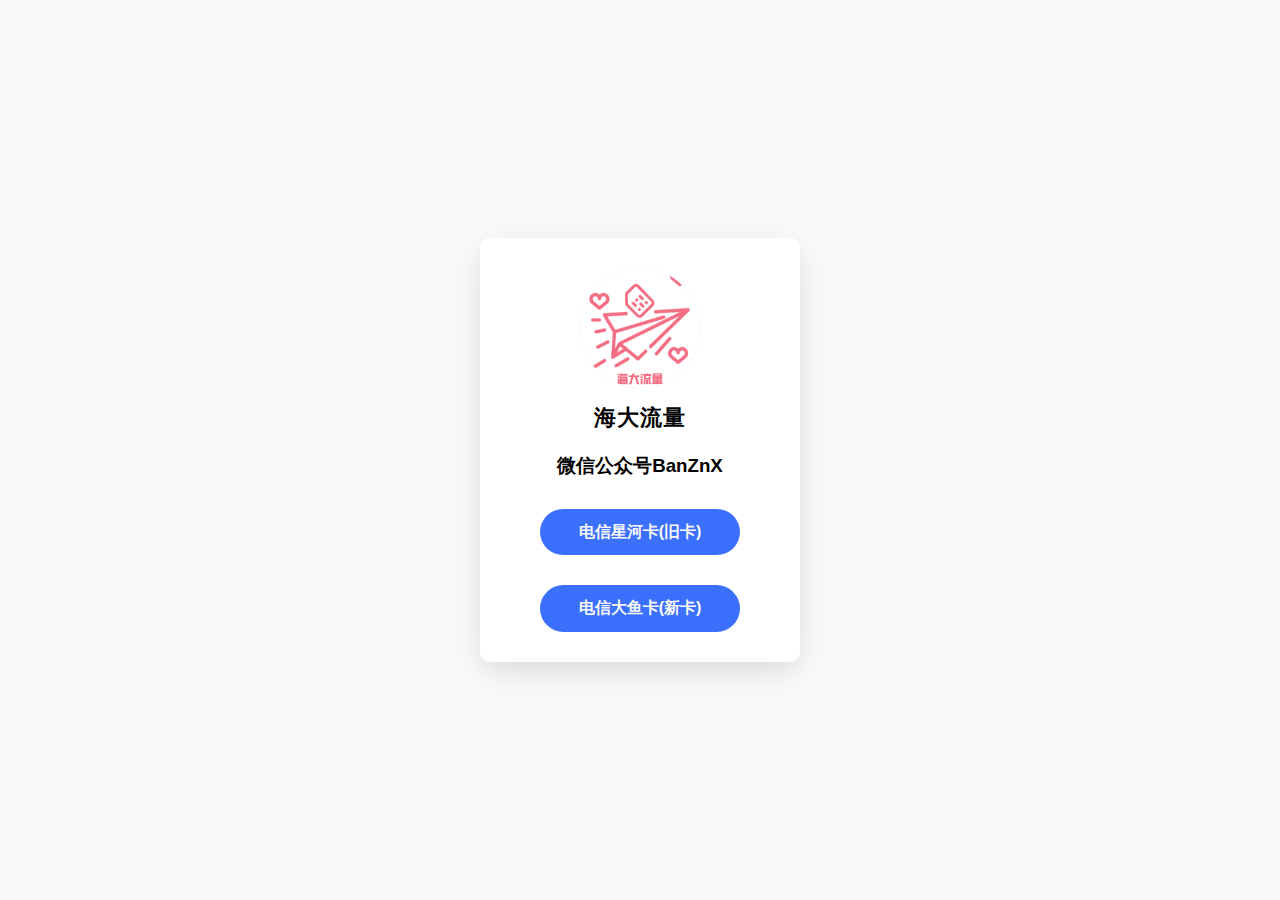
<file: index3.html>
<!DOCTYPE html>
<html lang="zh">
	<head>
		<meta charset="UTF-8">
		<meta http-equiv="X-UA-Compatible" content="IE=edge,chrome=1">
		<link rel="icon" href="assets/img/bar.png" type="image/x-icon" />
		<title>流量充值</title>
		<meta name="viewport" content="width=device-width, initial-scale=1">
		<!-- 作者 -->
		<meta name="author" content="微信公众号banznx">
		<!-- 描述 -->
		<meta name="description" content="流量充值">
		<!-- 关键词 -->
		<meta name="keywords" content="流量充值">
		<style>
			html {
				line-height: 1.15;
				-ms-text-size-adjust: 100%;
				-webkit-text-size-adjust: 100%
			}

			body {
				margin: 0
			}

			article,
			aside,
			footer,
			header,
			nav,
			section {
				display: block
			}

			h1 {
				font-size: 2em;
				margin: .67em 0
			}

			figcaption,
			figure,
			main {
				display: block
			}

			figure {
				margin: 1em 40px
			}

			hr {
				box-sizing: content-box;
				height: 0;
				overflow: visible
			}

			pre {
				font-family: monospace, monospace;
				font-size: 1em
			}

			a {
				background-color: transparent;
				-webkit-text-decoration-skip: objects
			}

			abbr[title] {
				border-bottom: 0;
				text-decoration: underline
			}

			b,
			strong {
				font-weight: inherit
			}

			b,
			strong {
				font-weight: bolder
			}

			code,
			kbd,
			samp {
				font-family: monospace, monospace;
				font-size: 1em
			}

			dfn {
				font-style: italic
			}

			mark {
				background-color: #ff0;
				color: #000
			}

			small {
				font-size: 80%
			}

			sub,
			sup {
				font-size: 75%;
				line-height: 0;
				position: relative;
				vertical-align: baseline
			}

			sub {
				bottom: -.25em
			}

			sup {
				top: -.5em
			}

			audio,
			video {
				display: inline-block
			}

			audio:not([controls]) {
				display: none;
				height: 0
			}

			img {
				border-style: none
			}

			svg:not(:root) {
				overflow: hidden
			}

			button,
			input,
			optgroup,
			select,
			textarea {
				font-family: sans-serif;
				font-size: 100%;
				line-height: 1.15;
				margin: 0
			}

			button,
			input {
				overflow: visible
			}

			button,
			select {
				text-transform: none
			}

			[type=reset],
			[type=submit],
			button,
			html [type=button] {
				-webkit-appearance: button
			}

			[type=button]::-moz-focus-inner,
			[type=reset]::-moz-focus-inner,
			[type=submit]::-moz-focus-inner,
			button::-moz-focus-inner {
				border-style: none;
				padding: 0
			}

			[type=button]:-moz-focusring,
			[type=reset]:-moz-focusring,
			[type=submit]:-moz-focusring,
			button:-moz-focusring {
				outline: 1px dotted ButtonText
			}

			fieldset {
				padding: .35em .75em .625em
			}

			legend {
				box-sizing: border-box;
				color: inherit;
				display: table;
				max-width: 100%;
				padding: 0;
				white-space: normal
			}

			progress {
				display: inline-block;
				vertical-align: baseline
			}

			textarea {
				overflow: auto
			}

			[type=checkbox],
			[type=radio] {
				box-sizing: border-box;
				padding: 0
			}

			[type=number]::-webkit-inner-spin-button,
			[type=number]::-webkit-outer-spin-button {
				height: auto
			}

			[type=search] {
				-webkit-appearance: textfield;
				outline-offset: -2px
			}

			[type=search]::-webkit-search-cancel-button,
			[type=search]::-webkit-search-decoration {
				-webkit-appearance: none
			}

			::-webkit-file-upload-button {
				-webkit-appearance: button;
				font: inherit
			}

			details,
			menu {
				display: block
			}

			summary {
				display: list-item
			}

			canvas {
				display: inline-block
			}

			template {
				display: none
			}

			[hidden] {
				display: none
			}

			* {
				box-sizing: border-box
			}

			html,
			body {
				height: 100%
			}

			.container {
				margin: auto;
				font-family: -apple-system, BlinkMacSystemFont, "Segoe UI", Helvetica, Arial, sans-serif, "Apple Color Emoji", "Segoe UI Emoji", "Segoe UI Symbol";
				line-height: 1.4;
				display: flex;
				justify-content: center;
				align-items: center;
				background-color: #f9f9f9;
				height: 100%
			}

			.card {
				background: #fff;
				background-size: contain;
				border-radius: 10px;
				box-shadow: 0 10px 30px -5px rgba(60, 60, 60, 0.2);
				text-align: center;
				padding: 30px 60px
			}

			.card img {
				background-color: #dddfe6;
				height: 120px;
				width: 120px;
				border-radius: 50%;
				margin: auto auto 15px;
				display: block
			}

			.card h1 {
				font-size: 22px;
				margin: 10px auto 0;
				letter-spacing: 1px
			}

			.card h2 {
				margin: auto;
				color: #646464;
				font-weight: 300;
				font-size: 14px
			}

			.card .button {
				display: block;
				text-decoration: none;
				background: #3b70fc;
				color: #f9f9f9;
				padding: 12px;
				border: 0;
				border-radius: 25px;
				margin-top: 30px;
				font-size: 16px;
				font-weight: 700;
				min-width: 200px;
				transition: .2s
			}

			.card .button span {
				font-size: 20px;
				line-height: 1;
				vertical-align: top
			}

			.card .button:hover {
				background: #1856fb
			}
		</style>
		<script src="assets/js/jquery.min.js"></script>
	</head>

	<body>
		<div class="container" id="all">
			<div class="card">
				<img src="assets/img/logo+txt.png" alt="海大流量">
				<h1>海大流量</h1>
				<h3>微信公众号BanZnX</h3>
				<a class="button" href="http://zlgzh.zym2m.cn/" target="_blank">电信星河卡(旧卡)</a>
				<a class="button" href="https://wx.ctboss.net/wx/8/index/" target="_blank">电信大鱼卡(新卡)</a>
			</div>
		</div>
	</body>
</html>
</file>
<file: css/rotating-cubes.css>
html {
  height: 100%;
}
body {
  margin: 0;
  min-height: 100%;
  background-color: #fff;
  font-family: Arial, sans-serif;
  font-size: 14px;
  line-height: 20px;
  color: #333;
}

.w-button {
  display: inline-block;
  padding: 9px 15px;
  background-color: #3898EC;
  color: white;
  border: 0;
  line-height: inherit;
  text-decoration: none;
  cursor: pointer;
  border-radius: 0;
}

.background {
  position: relative;
  display: -webkit-box;
  display: -webkit-flex;
  display: -ms-flexbox;
  display: flex;
  overflow: hidden;
  width: 100%;
  height: 100vh;
  min-height: 800px;
  -webkit-box-pack: center;
  -webkit-justify-content: center;
  -ms-flex-pack: center;
  justify-content: center;
  -webkit-box-align: stretch;
  -webkit-align-items: stretch;
  -ms-flex-align: stretch;
  align-items: stretch;
  background-color: #000;
}

.scene-container {
  display: -webkit-box;
  display: -webkit-flex;
  display: -ms-flexbox;
  display: flex;
  padding-right: 15%;
  padding-left: 15%;
  -webkit-box-pack: center;
  -webkit-justify-content: center;
  -ms-flex-pack: center;
  justify-content: center;
  -webkit-flex-wrap: wrap;
  -ms-flex-wrap: wrap;
  flex-wrap: wrap;
  -webkit-box-align: center;
  -webkit-align-items: center;
  -ms-flex-align: center;
  align-items: center;
  -webkit-align-content: center;
  -ms-flex-line-pack: center;
  align-content: center;
  -webkit-box-flex: 1;
  -webkit-flex: 1;
  -ms-flex: 1;
  flex: 1;
  -webkit-perspective: 900px;
  perspective: 900px;
  -webkit-perspective-origin: 50% 50%;
  perspective-origin: 50% 50%;
}

.rotating-wrap {
  position: absolute;
  display: -webkit-box;
  display: -webkit-flex;
  display: -ms-flexbox;
  display: flex;
  min-width: 400px;
  margin-right: auto;
  margin-bottom: 0px;
  margin-left: auto;
  -webkit-box-pack: center;
  -webkit-justify-content: center;
  -ms-flex-pack: center;
  justify-content: center;
  -webkit-box-align: center;
  -webkit-align-items: center;
  -ms-flex-align: center;
  align-items: center;
  -webkit-transform: rotateX(0deg) rotateY(0.01deg) rotateZ(0deg);
  transform: rotateX(0deg) rotateY(0.01deg) rotateZ(0deg);
  -webkit-transform-style: preserve-3d;
  transform-style: preserve-3d;
}

.rotating-wrap._1 {
  z-index: 50;
  -webkit-transform: rotateX(0deg) rotateY(-3deg) rotateZ(0deg);
  transform: rotateX(0deg) rotateY(-3deg) rotateZ(0deg);
  -webkit-transform-style: preserve-3d;
  transform-style: preserve-3d;
}

.rotating-wrap._2 {
  z-index: 49;
}

.rotating-wrap._3 {
  z-index: 48;
}

.rotating-wrap._4 {
  z-index: 47;
}

.rotating-wrap._5 {
  z-index: 46;
}

.rotating-wrap._6 {
  z-index: 45;
}

.axis {
  position: absolute;
  left: 0px;
  top: 50%;
  right: 0px;
  z-index: 100;
  display: none;
  width: 1px;
  height: 800px;
  margin-right: auto;
  margin-left: auto;
  background-color: #129c28;
  -webkit-transform: translate(0px, -50%);
  -ms-transform: translate(0px, -50%);
  transform: translate(0px, -50%);
}

.button {
  position: absolute;
  z-index: 1000;
  margin-top: 15px;
  border-radius: 2px;
  background-color: rgba(255, 0, 102, .78);
}

.button:hover {
  background-color: #0ab2c0;
}

.cube-3d {
  position: relative;
  width: 300px;
  height: 300px;
  -webkit-transform: rotateX(-55deg) rotateY(-45deg) rotateZ(0deg);
  transform: rotateX(-55deg) rotateY(-45deg) rotateZ(0deg);
  -webkit-transform-style: preserve-3d;
  transform-style: preserve-3d;
}

.cube-3d.yellow {
  -webkit-transform: rotateX(-55deg) rotateY(-45deg) rotateZ(0deg) scale3d(0.85, 0.85, 0.85);
  transform: rotateX(-55deg) rotateY(-45deg) rotateZ(0deg) scale3d(0.85, 0.85, 0.85);
  -webkit-transform-style: preserve-3d;
  transform-style: preserve-3d;
}

.cube-3d.lime {
  -webkit-transform: rotateX(-55deg) rotateY(-45deg) rotateZ(0deg) scale3d(0.7, 0.7, 0.7);
  transform: rotateX(-55deg) rotateY(-45deg) rotateZ(0deg) scale3d(0.7, 0.7, 0.7);
  -webkit-transform-style: preserve-3d;
  transform-style: preserve-3d;
}

.cube-3d.teal {
  -webkit-transform: rotateX(-55deg) rotateY(-45deg) rotateZ(0deg) scale3d(0.55, 0.55, 0.55);
  transform: rotateX(-55deg) rotateY(-45deg) rotateZ(0deg) scale3d(0.55, 0.55, 0.55);
  -webkit-transform-style: preserve-3d;
  transform-style: preserve-3d;
}

.cube-3d.blue {
  -webkit-transform: rotateX(-55deg) rotateY(-45deg) rotateZ(0deg) scale3d(0.4, 0.4, 0.4);
  transform: rotateX(-55deg) rotateY(-45deg) rotateZ(0deg) scale3d(0.4, 0.4, 0.4);
  -webkit-transform-style: preserve-3d;
  transform-style: preserve-3d;
}

.cube-3d.purple {
  -webkit-transform: rotateX(-55deg) rotateY(-45deg) rotateZ(0deg) scale3d(0.25, 0.25, 0.25);
  transform: rotateX(-55deg) rotateY(-45deg) rotateZ(0deg) scale3d(0.25, 0.25, 0.25);
  -webkit-transform-style: preserve-3d;
  transform-style: preserve-3d;
}

.cube-side-top {
  position: absolute;
  left: 0px;
  top: 0px;
  right: 0px;
  bottom: 0px;
  border: 5px solid #ff0047;
  -webkit-transform: rotateX(90deg) rotateY(0deg) rotateZ(0deg) translate3d(0px, 0px, 150px);
  transform: rotateX(90deg) rotateY(0deg) rotateZ(0deg) translate3d(0px, 0px, 150px);
  -webkit-transform-style: preserve-3d;
  transform-style: preserve-3d;
}

.cube-side-top.yellow {
  border-width: 6px;
  border-color: #ffd600;
}

.cube-side-top.lime {
  border-width: 7px;
  border-color: #00ff29;
}

.cube-side-top.teal {
  border-width: 8px;
  border-color: #0ab2c0;
}

.cube-side-top.blue {
  border-width: 12px;
  border-color: #1124ff;
}

.cube-side-top.purple {
  border-width: 15px;
  border-color: #90f;
}

.cube-side-bottom {
  position: absolute;
  left: 0px;
  top: 0px;
  right: 0px;
  bottom: 0px;
  border: 5px solid #f06;
  -webkit-transform: rotateX(90deg) rotateY(0deg) rotateZ(0deg) translate3d(0px, 0px, -150px);
  transform: rotateX(90deg) rotateY(0deg) rotateZ(0deg) translate3d(0px, 0px, -150px);
  -webkit-transform-style: preserve-3d;
  transform-style: preserve-3d;
}

.cube-side-bottom.yellow {
  border-width: 6px;
  border-color: #ffd600;
}

.cube-side-bottom.lime {
  border-width: 7px;
  border-color: #00ff29;
}

.cube-side-bottom.teal {
  border-width: 8px;
  border-color: #0ab2c0;
}

.cube-side-bottom.blue {
  border-width: 10px;
  border-color: #1124ff;
}

.cube-side-bottom.purple {
  border-width: 15px;
  border-color: #90f;
}

.cube-side-left {
  position: absolute;
  left: 0px;
  top: 0px;
  right: 0px;
  bottom: 0px;
  border: 5px solid #f06;
  -webkit-transform: rotateX(0deg) rotateY(90deg) rotateZ(0deg) translate3d(0px, 0px, -150px);
  transform: rotateX(0deg) rotateY(90deg) rotateZ(0deg) translate3d(0px, 0px, -150px);
  -webkit-transform-style: preserve-3d;
  transform-style: preserve-3d;
}

.cube-side-left.yellow {
  border-width: 6px;
  border-color: #ffd600;
}

.cube-side-left.lime {
  border-width: 7px;
  border-color: #00ff29;
}

.cube-side-left.teal {
  border-width: 8px;
  border-color: #0ab2c0;
}

.cube-side-left.blue {
  border-width: 10px;
  border-color: #1124ff;
}

.cube-side-left.purple {
  border-width: 15px;
  border-color: #90f;
}

.cube-side-right {
  position: absolute;
  left: 0px;
  top: 0px;
  right: 0px;
  bottom: 0px;
  border: 5px solid #f06;
  -webkit-transform: rotateX(0deg) rotateY(90deg) rotateZ(0deg) translate3d(0px, 0px, 150px);
  transform: rotateX(0deg) rotateY(90deg) rotateZ(0deg) translate3d(0px, 0px, 150px);
  -webkit-transform-style: preserve-3d;
  transform-style: preserve-3d;
}

.cube-side-right.yellow {
  border-width: 6px;
  border-color: #ffd600;
}

.cube-side-right.lime {
  border-width: 7px;
  border-color: #00ff29;
}

.cube-side-right.teal {
  border-width: 8px;
  border-color: #0ab2c0;
}

.cube-side-right.blue {
  border-width: 10px;
  border-color: #1124ff;
}

.cube-side-right.purple {
  border-width: 15px;
  border-color: #90f;
}

.cube-side-front {
  position: absolute;
  left: 0px;
  top: 0px;
  right: 0px;
  bottom: 0px;
  border: 5px solid #f06;
  -webkit-transform: translate3d(0px, 0px, 150px);
  transform: translate3d(0px, 0px, 150px);
  -webkit-transform-style: preserve-3d;
  transform-style: preserve-3d;
}

.cube-side-front.yellow {
  border-width: 6px;
  border-color: #ffd600;
}

.cube-side-front.lime {
  border-width: 7px;
  border-color: #00ff29;
}

.cube-side-front.teal {
  border-width: 8px;
  border-color: #0ab2c0;
}

.cube-side-front.blue {
  border-width: 10px;
  border-color: #1124ff;
}

.cube-side-front.purple {
  border-width: 15px;
  border-color: #90f;
}

.cube-side-back {
  position: absolute;
  left: 0px;
  top: 0px;
  right: 0px;
  bottom: 0px;
  border: 5px solid #f06;
  -webkit-transform: translate3d(0px, 0px, -150px);
  transform: translate3d(0px, 0px, -150px);
  -webkit-transform-style: preserve-3d;
  transform-style: preserve-3d;
}

.cube-side-back.yellow {
  border-width: 6px;
  border-color: #ffd600;
}

.cube-side-back.lime {
  border-width: 7px;
  border-color: #00ff29;
}

.cube-side-back.teal {
  border-width: 8px;
  border-color: #0ab2c0;
}

.cube-side-back.blue {
  border-width: 10px;
  border-color: #1124ff;
}

.cube-side-back.purple {
  border-width: 15px;
  border-color: #90f;
}

.w-webflow-badge,
.w-webflow-badge * {
  position: static;
  left: auto;
  top: auto;
  right: auto;
  bottom: auto;
  z-index: auto;
  display: block;
  visibility: visible;
  overflow: visible;
  overflow-x: visible;
  overflow-y: visible;
  box-sizing: border-box;
  width: auto;
  height: auto;
  max-height: none;
  max-width: none;
  min-height: 0;
  min-width: 0;
  margin: 0;
  padding: 0;
  float: none;
  clear: none;
  border: 0 none transparent;
  border-radius: 0;
  background: none;
  background-image: none;
  background-position: 0% 0%;
  background-size: auto auto;
  background-repeat: repeat;
  background-origin: padding-box;
  background-clip: border-box;
  background-attachment: scroll;
  background-color: transparent;
  box-shadow: none;
  opacity: 1.0;
  transform: none;
  transition: none;
  direction: ltr;
  font-family: inherit;
  font-weight: inherit;
  color: inherit;
  font-size: inherit;
  line-height: inherit;
  font-style: inherit;
  font-variant: inherit;
  text-align: inherit;
  letter-spacing: inherit;
  text-decoration: inherit;
  text-indent: 0;
  text-transform: inherit;
  list-style-type: disc;
  text-shadow: none;
  font-smoothing: auto;
  vertical-align: baseline;
  cursor: inherit;
  white-space: inherit;
  word-break: normal;
  word-spacing: normal;
  word-wrap: normal;
}
.w-webflow-badge {
  position: fixed !important;
  display: inline-block !important;
  visibility: visible !important;
  opacity: 1 !important;
  z-index: 2147483647 !important;
  top: auto !important;
  right: 12px !important;
  bottom: 12px !important;
  left: auto !important;
  color: #AAADB0 !important;
  background-color: #fff !important;
  border-radius: 3px !important;
  padding: 6px 8px 6px 6px !important;
  font-size: 12px !important;
  opacity: 1.0 !important;
  line-height: 14px !important;
  text-decoration: none !important;
  transform: none !important;
  margin: 0 !important;
  width: auto !important;
  height: auto !important;
  overflow: visible !important;
  white-space: nowrap;
  box-shadow: 0 0 0 1px rgba(0, 0, 0, 0.1), 0px 1px 3px rgba(0, 0, 0, 0.1);
}
.w-webflow-badge > img {
  display: inline-block !important;
  visibility: visible !important;
  opacity: 1 !important;
  vertical-align: middle !important;
}

@media (max-width: 767px) {
  .background {
    min-height: 400px;
  }
  .scene-container {
    padding-right: 15%;
    padding-left: 15%;
    -webkit-box-align: center;
    -webkit-align-items: center;
    -ms-flex-align: center;
    align-items: center;
    -webkit-box-flex: 0;
    -webkit-flex: 0 50px;
    -ms-flex: 0 50px;
    flex: 0 50px;
  }

  .rotating-wrap {
    width: 120px;
    height: 25px;
  }
  .cube-3d {
    -webkit-transform: rotateX(-55deg) rotateY(-45deg) rotateZ(0deg) scale3d(0.6, 0.6, 0.6);
    transform: rotateX(-55deg) rotateY(-45deg) rotateZ(0deg) scale3d(0.6, 0.6, 0.6);
  }
  .cube-3d.yellow {
    -webkit-transform: rotateX(-55deg) rotateY(-45deg) rotateZ(0deg) scale3d(0.53, 0.53, 0.53);
    transform: rotateX(-55deg) rotateY(-45deg) rotateZ(0deg) scale3d(0.53, 0.53, 0.53);
  }
  .cube-3d.lime {
    -webkit-transform: rotateX(-55deg) rotateY(-45deg) rotateZ(0deg) scale3d(0.46, 0.46, 0.46);
    transform: rotateX(-55deg) rotateY(-45deg) rotateZ(0deg) scale3d(0.46, 0.46, 0.46);
  }
  .cube-3d.teal {
    -webkit-transform: rotateX(-55deg) rotateY(-45deg) rotateZ(0deg) scale3d(0.39, 0.39, 0.39);
    transform: rotateX(-55deg) rotateY(-45deg) rotateZ(0deg) scale3d(0.39, 0.39, 0.39);
  }
  .cube-3d.blue {
    -webkit-transform: rotateX(-55deg) rotateY(-45deg) rotateZ(0deg) scale3d(0.32, 0.32, 0.32);
    transform: rotateX(-55deg) rotateY(-45deg) rotateZ(0deg) scale3d(0.32, 0.32, 0.32);
  }
  .cube-3d.purple {
    -webkit-transform: rotateX(-55deg) rotateY(-45deg) rotateZ(0deg) scale3d(0.25, 0.25, 0.25);
    transform: rotateX(-55deg) rotateY(-45deg) rotateZ(0deg) scale3d(0.25, 0.25, 0.25);
  }
}
</file>
